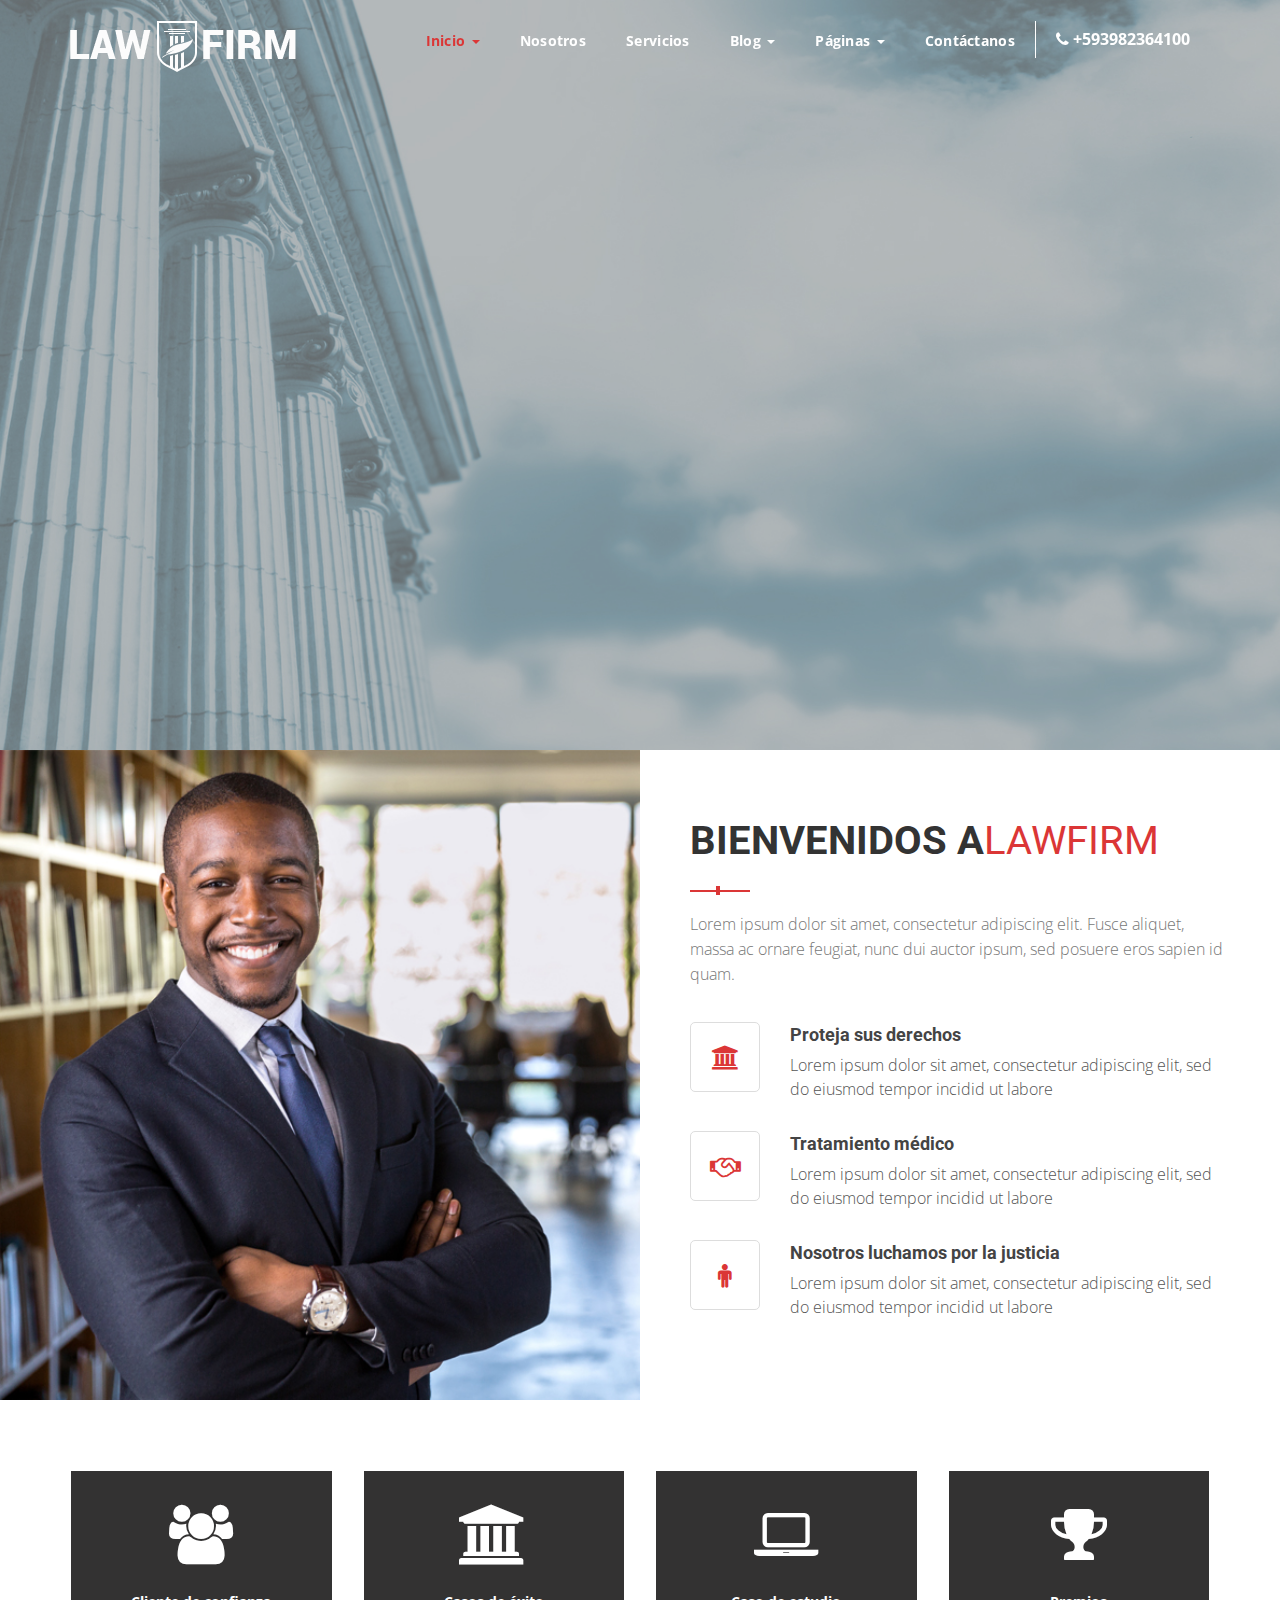
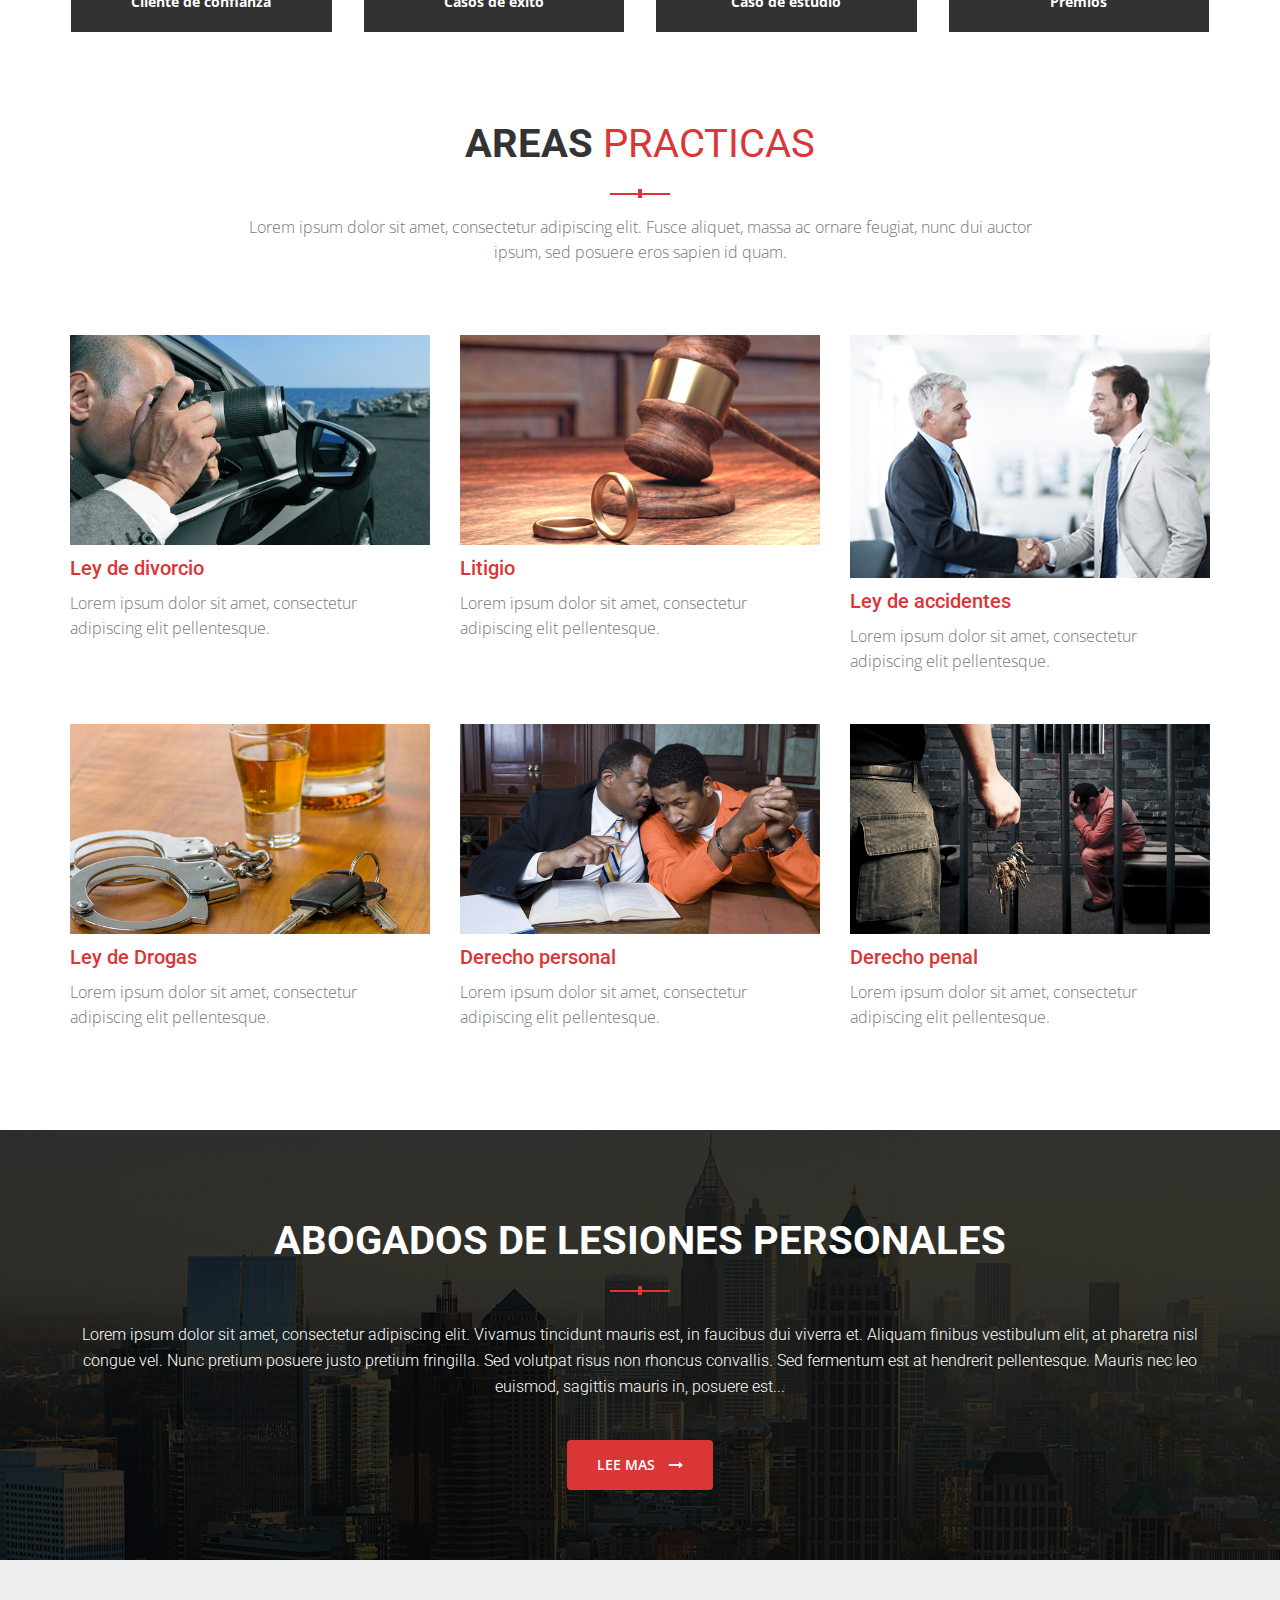
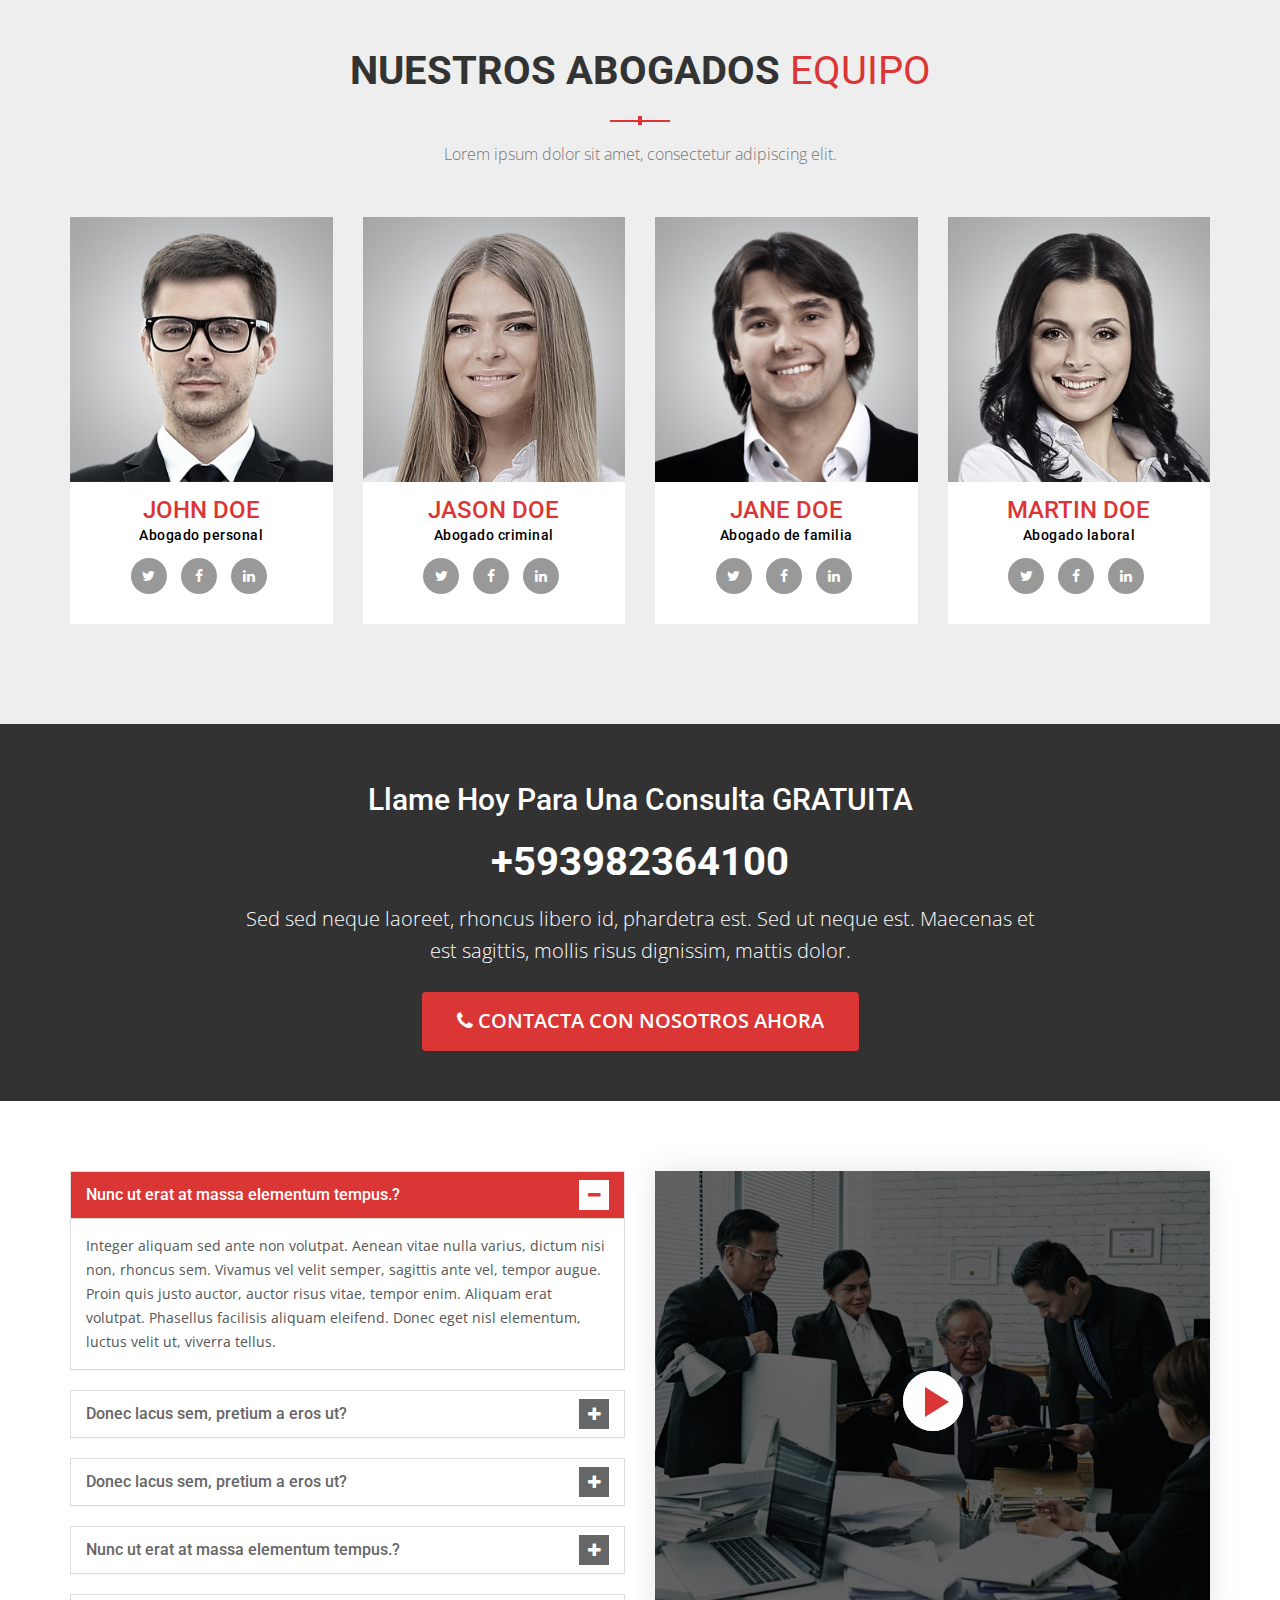
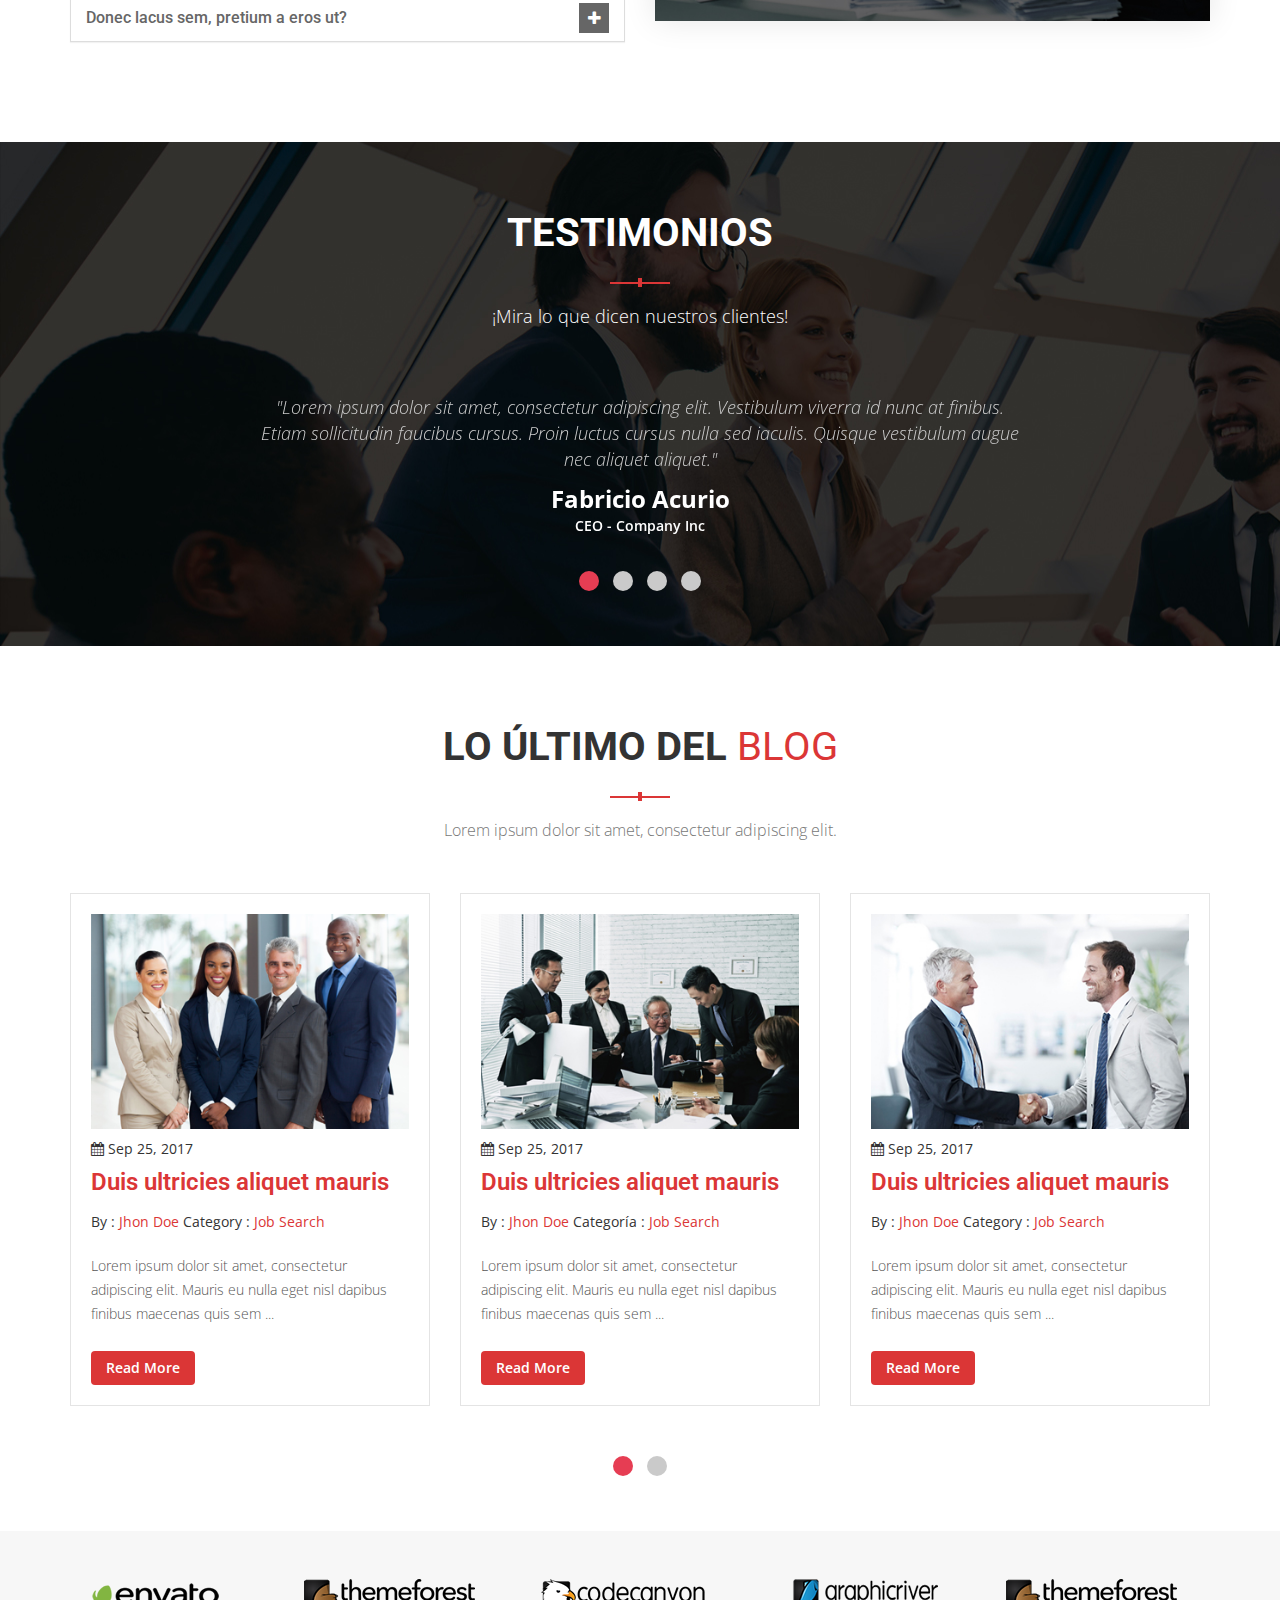
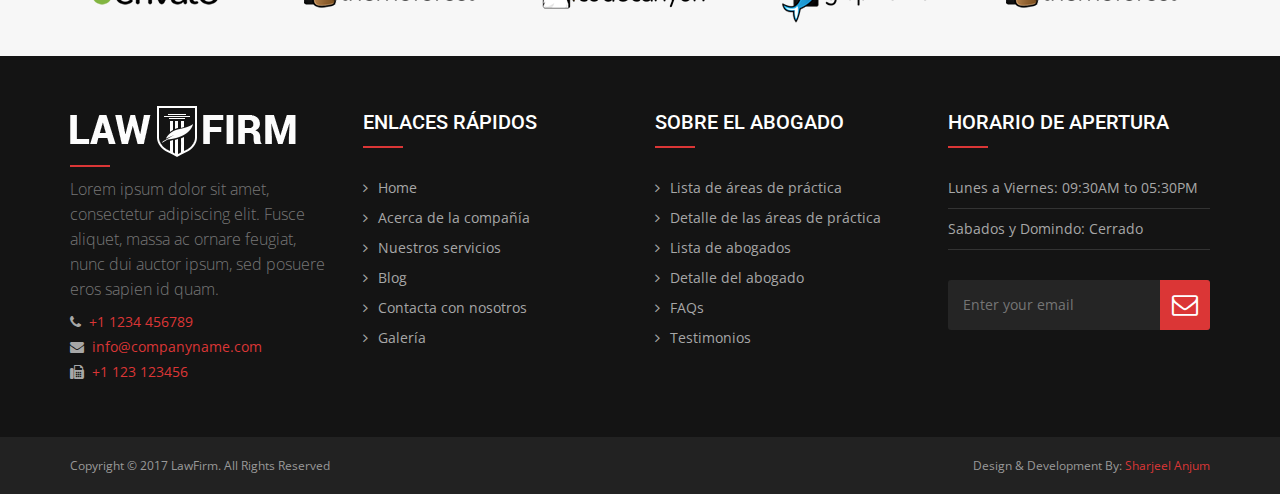
<file: index.html>
<!DOCTYPE html>
<html lang="en">
<head>
<meta charset="UTF-8">
<title>Lawfirm - Responsive Onepage HTML Template</title>
<meta http-equiv="X-UA-Compatible" content="IE=Edge">
<meta name="description" content="LawFirm One Page HTML Template">
<meta name="keywords" content="one page, html, template, responsive, business">
<meta name="author" content="sharjeel anjum">
<meta name="viewport" content="width=device-width, initial-scale=1, maximum-scale=1">

<!-- Bootstrap css -->
<link rel="stylesheet" href="css/bootstrap.min.css">

<!-- Fontawesome css -->
<link rel="stylesheet" href="css/font-awesome.min.css">

<!-- Rev Slider css -->
<link rel="stylesheet" href="js/revolution-slider/css/settings.css">

<!-- Magnific-popup css -->
<link rel="stylesheet" href="css/magnific-popup.css">

<!-- Owl Carousel css -->
<link rel="stylesheet" href="css/owl.theme.css">
<link rel="stylesheet" href="css/owl.carousel.css">

<!-- Main css -->
<link rel="stylesheet" href="css/style.css">
</head>
<body data-spy="scroll" data-target=".navbar-collapse" data-offset="50">

<!-- PRE LOADER -->
<div class="preloader">
  <div class="cssload-dots">
    <div class="cssload-dot"></div>
    <div class="cssload-dot"></div>
    <div class="cssload-dot"></div>
    <div class="cssload-dot"></div>
    <div class="cssload-dot"></div>
  </div>
</div>

<!-- Navigation Section -->
<div class="navbar custom-navbar" role="navigation" id="header">
  <div class="container"> 
    
    <!-- NAVBAR HEADER -->
    <div class="navbar-header">
      <button class="navbar-toggle" data-toggle="collapse" data-target=".navbar-collapse"> <span class="icon icon-bar"></span> <span class="icon icon-bar"></span> <span class="icon icon-bar"></span> </button>
      <!-- lOGO TEXT HERE --> 
      <a href="index.html" class="navbar-brand"><img src="images/logo.png" class="whtlogo" alt="" /> <img src="images/logo-color.png" class="logocolor" alt=""></a> </div>
    
    <!-- NAVIGATION LINKS -->
    <div class="collapse navbar-collapse">
      <ul class="nav navbar-nav navbar-right">
        <li class="dropdown active"><a href="index.html">Inicio <span class="caret"></span></a> 
          <!-- dropdown start -->
          <ul class="dropdown-menu">
            <li class="active"><a href="index.html">Home Slider</a></li>
            <li><a href="index2.html">Home Static</a></li>
            <li><a href="index3.html">Parallax</a></li>
          </ul>
        </li>
        <li><a href="about-us.html">Nosotros</a></li>
        <li><a href="services.html">Servicios</a></li>
        <li class="dropdown"><a href="#">Blog <span class="caret"></span></a> 
          <!-- dropdown start -->
          <ul class="dropdown-menu">
            <li><a href="blog-list.html">Blog Right Sidebar</a></li>
            <li><a href="blog-list2.html">Blog Left Sidebar</a></li>
            <li><a href="blog-detail.html">Blog Detail</a></li>
          </ul>
        </li>
        <li class="dropdown"><a href="#">Páginas <span class="caret"></span></a> 
          <!-- dropdown start -->
          <ul class="dropdown-menu">
            <li><a href="practice-areas.html">Practice Areas List</a></li>
            <li><a href="practice-area-detail.html">Practice Areas Detail</a></li>
            <li><a href="attorney-list.html">Attorney List</a></li>
            <li><a href="attorney.html">Attorney Detail</a></li>
            <li><a href="gallery.html">Gallery 1</a></li>
            <li><a href="gallery2.html">Gallery 2</a></li>
            <li><a href="gallery3.html">Gallery 3</a></li>
            <li><a href="faq.html">FAQs</a></li>
            <li><a href="testimonials.html">Testimonials</a></li>
            <li><a href="404.html">404</a></li>
          </ul>
        </li>
        <li><a href="contact-us.html">Contáctanos</a></li>
        <li><span class="calltxt"><i class="fa fa-phone" aria-hidden="true"></i> +593982364100</span></li>
      </ul>
    </div>
  </div>
</div>

<!-- Revolution slider start -->
<div class="tp-banner-container" id="slider">
  <div class="tp-banner" >
    <ul>
      <li data-slotamount="7" data-transition="fade" data-masterspeed="1000" data-saveperformance="on"> <img alt="" src="images/slider/dummy.png" data-lazyload="images/slider/banner.jpg">
        <div class="caption lfb large-title tp-resizeme slidertext2" data-x="right" data-y="200" data-speed="600" data-start="1000">Bienvenido a LawFirm</div>
        <div class="caption lfb large-title tp-resizeme slidertext1" data-x="right" data-y="240" data-speed="600" data-start="1600">Nos preocupamos por usted</div>
        <div class="caption lfb large-title tp-resizeme slidertext1" data-x="right" data-y="300" data-speed="600" data-start="2200">Consultoria en linea</div>
        <div class="caption lfb large-title tp-resizeme sliderbtn" data-x="right" data-y="370" data-speed="600" data-start="2800"><a href="#." class="section-btn">Escríbanos</a></div>
      </li>
      <li data-slotamount="7" data-transition="fade" data-masterspeed="1000" data-saveperformance="on"> <img alt="" src="images/slider/dummy.png" data-lazyload="images/slider/banner2.jpg">
        <div class="caption lfb large-title tp-resizeme slidertext2" data-x="center" data-y="280" data-speed="600" data-start="1000">Bienvenido a LawFirm</div>
        <div class="caption lfb large-title tp-resizeme slidertext1" data-x="center" data-y="310" data-speed="600" data-start="1600">Nos preocupamos por usted</div>
        <div class="caption lfb large-title tp-resizeme sliderbtn" data-x="center" data-y="400" data-speed="600" data-start="2200"><a href="#." class="section-btn">Escríbenos</a></div>
      </li>
    </ul>
  </div>
</div>
<!-- Revolution slider end --> 

<!-- About section -->
<div class="howitwrap" id="about">
  <div class="fullimg" style="background-image:url(images/how-it-work.jpg)"></div>
  <div class="stcontent"> 
    
    <!-- title start -->
    <div class="section-title">
      <h3>Bienvenidos a<span>LawFirm</span></h3>
      <p>Lorem ipsum dolor sit amet, consectetur adipiscing elit. Fusce aliquet, massa ac ornare feugiat, nunc dui auctor ipsum, sed posuere eros sapien id quam. </p>
    </div>
    <!-- title end -->
    
    <ul class="howlist">
      <!--step 1-->
      <li>
        <div class="howbox">
          <div class="iconcircle"><i class="fa fa-university" aria-hidden="true"></i></div>
          <h4>Proteja sus derechos</h4>
          <p>Lorem ipsum dolor sit amet, consectetur adipiscing elit, sed do eiusmod tempor incidid ut labore</p>
        </div>
      </li>
      <!--step 1 end--> 
      
      <!--step 2-->
      <li>
        <div class="howbox">
          <div class="iconcircle"><i class="fa fa-handshake-o" aria-hidden="true"></i></div>
          <h4>Tratamiento médico</h4>
          <p>Lorem ipsum dolor sit amet, consectetur adipiscing elit, sed do eiusmod tempor incidid ut labore</p>
        </div>
      </li>
      <!--step 2 end--> 
      
      <!--step 3-->
      <li>
        <div class="howbox">
          <div class="iconcircle"><i class="fa fa-male" aria-hidden="true"></i></div>
          <h4>Nosotros luchamos por la justicia</h4>
          <p>Lorem ipsum dolor sit amet, consectetur adipiscing elit, sed do eiusmod tempor incidid ut labore</p>
        </div>
      </li>
      <!--step 3 end-->
    </ul>
  </div>
  <div class="clearfix"></div>
</div>

<!-- Counter Section -->
<div id="counter">
  <div class="container">
    <div class="row">
      <div class="col-md-3 col-sm-3 col-xs-12 counter-item">
        <div class="counterbox">
          <div class="counter-icon"><i class="fa fa-users" aria-hidden="true"></i></div>
          <span class="counter-number" data-from="1" data-to="999" data-speed="1000"></span> <span class="counter-text">Cliente de confianza</span> </div>
      </div>
      <div class="col-md-3 col-sm-3 col-xs-12 counter-item">
        <div class="counterbox">
          <div class="counter-icon"><i class="fa fa-university" aria-hidden="true"></i></div>
          <span class="counter-number" data-from="1" data-to="1512" data-speed="2000"></span> <span class="counter-text">Casos de éxito</span> </div>
      </div>
      <div class="col-md-3 col-sm-3 col-xs-12 counter-item">
        <div class="counterbox">
          <div class="counter-icon"><i class="fa fa-laptop" aria-hidden="true"></i></div>
          <span class="counter-number" data-from="1" data-to="1756" data-speed="3000"></span> <span class="counter-text">Caso de estudio</span> </div>
      </div>
      <div class="col-md-3 col-sm-3 col-xs-12 counter-item">
        <div class="counterbox">
          <div class="counter-icon"><i class="fa fa-trophy" aria-hidden="true"></i></div>
          <span class="counter-number" data-from="1" data-to="101" data-speed="4000"></span> <span class="counter-text">Premios</span> </div>
      </div>
    </div>
  </div>
</div>

<!-- Practice Areas section -->
<div id="practicearea" class="parallax-section">
  <div class="container"> 
    <!-- Section Title -->
    <div class="section-title">
      <h3>Areas <span>Practicas</span></h3>
      <p>Lorem ipsum dolor sit amet, consectetur adipiscing elit. Fusce aliquet, massa ac ornare feugiat, nunc dui auctor ipsum, sed posuere eros sapien id quam.</p>
    </div>
    <div class="row"> 
      <!-- Service 1 -->
      <div class="col-md-4 col-sm-6">
        <div class="service-thumb">
          <div class="thumb-img"><img src="images/lawyer/1.jpg" class="animate" alt=""></div>
          <h4>Ley de divorcio</h4>
          <p>Lorem ipsum dolor sit amet, consectetur adipiscing elit pellentesque.</p>
        </div>
      </div>
      
      <!-- Service 2 -->
      <div class="col-md-4 col-sm-6">
        <div class="service-thumb">
          <div class="thumb-img"><img src="images/lawyer/2.jpg" class="animate" alt=""></div>
          <h4>Litigio</h4>
          <p>Lorem ipsum dolor sit amet, consectetur adipiscing elit pellentesque.</p>
        </div>
      </div>
      
      <!-- Service 3 -->
      <div class="col-md-4 col-sm-6">
        <div class="service-thumb">
          <div class="thumb-img"><img src="images/lawyer/3.jpg" class="animate" alt=""></div>
          <h4>Ley de accidentes</h4>
          <p>Lorem ipsum dolor sit amet, consectetur adipiscing elit pellentesque.</p>
        </div>
      </div>
      
      <!-- Service 4 -->
      <div class="col-md-4 col-sm-6">
        <div class="service-thumb">
          <div class="thumb-img"><img src="images/lawyer/4.jpg" class="animate" alt=""></div>
          <h4>Ley de Drogas</h4>
          <p>Lorem ipsum dolor sit amet, consectetur adipiscing elit pellentesque.</p>
        </div>
      </div>
      
      <!-- Service 5 -->
      <div class="col-md-4 col-sm-6">
        <div class="service-thumb">
          <div class="thumb-img"><img src="images/lawyer/5.jpg" class="animate" alt=""></div>
          <h4> Derecho personal</h4>
          <p>Lorem ipsum dolor sit amet, consectetur adipiscing elit pellentesque.</p>
        </div>
      </div>
      
      <!-- Service 6 -->
      <div class="col-md-4 col-sm-6">
        <div class="service-thumb">
          <div class="thumb-img"><img src="images/lawyer/6.jpg" class="animate" alt=""></div>
          <h4>Derecho penal</h4>
          <p>Lorem ipsum dolor sit amet, consectetur adipiscing elit pellentesque.</p>
        </div>
      </div>
    </div>
  </div>
</div>

<!-- Tagline -->
<div class="servicesbox bg1">
  <div class="container">
    <div class="section-title">
      <h3>Abogados de lesiones personales</h3>
    </div>
    <div class="ctoggle">
      <p>Lorem ipsum dolor sit amet, consectetur adipiscing elit. Vivamus tincidunt mauris est, in faucibus dui viverra et. Aliquam finibus vestibulum elit, at pharetra nisl congue vel. Nunc pretium posuere justo pretium fringilla. Sed volutpat risus non rhoncus convallis. Sed fermentum est at hendrerit pellentesque. Mauris nec leo euismod, sagittis mauris in, posuere est...</p>
      <a href="#" class="readmore">Lee mas <i class="fa fa-long-arrow-right" aria-hidden="true"></i></a> </div>
  </div>
</div>

<!-- Team Section -->
<div id="team" class="parallax-section">
  <div class="container"> 
    
    <!-- Dection Title -->
    <div class="section-title" >
      <h3>Nuestros abogados <span>Equipo</span></h3>
      <p>Lorem ipsum dolor sit amet, consectetur adipiscing elit.</p>
    </div>
    <div class="row"> 
      <!-- team 1 -->
      <div class="col-md-3 col-sm-6" >
        <div class="team-thumb">
          <div class="thumb-image"><img src="images/team/team-img1.jpg" class="animate" alt=""></div>
          <h4>JOHN DOE</h4>
          <h5>Abogado personal</h5>
          <ul class="list-inline social">
            <li> <a href="javascript:void(0);" class="bg-twitter"><i class="fa fa-twitter" aria-hidden="true"></i></a> </li>
            <li> <a href="javascript:void(0);" class="bg-facebook"><i class="fa fa-facebook" aria-hidden="true"></i></a> </li>
            <li> <a href="javascript:void(0);" class="bg-linkedin"><i class="fa fa-linkedin" aria-hidden="true"></i></a> </li>
          </ul>
        </div>
      </div>
      
      <!-- team 2 -->
      <div class="col-md-3 col-sm-6" >
        <div class="team-thumb">
          <div class="thumb-image"><img src="images/team/team-img2.jpg" class="animate" alt=""></div>
          <h4>JASON DOE</h4>
          <h5>Abogado criminal</h5>
          <ul class="list-inline social">
            <li> <a href="javascript:void(0);" class="bg-twitter"><i class="fa fa-twitter" aria-hidden="true"></i></a> </li>
            <li> <a href="javascript:void(0);" class="bg-facebook"><i class="fa fa-facebook" aria-hidden="true"></i></a> </li>
            <li> <a href="javascript:void(0);" class="bg-linkedin"><i class="fa fa-linkedin" aria-hidden="true"></i></a> </li>
          </ul>
        </div>
      </div>
      
      <!-- team 3 -->
      <div class="col-md-3 col-sm-6" >
        <div class="team-thumb">
          <div class="thumb-image"><img src="images/team/team-img3.jpg" class="animate" alt=""></div>
          <h4>JANE DOE</h4>
          <h5>Abogado de familia</h5>
          <ul class="list-inline social">
            <li> <a href="javascript:void(0);" class="bg-twitter"><i class="fa fa-twitter" aria-hidden="true"></i></a> </li>
            <li> <a href="javascript:void(0);" class="bg-facebook"><i class="fa fa-facebook" aria-hidden="true"></i></a> </li>
            <li> <a href="javascript:void(0);" class="bg-linkedin"><i class="fa fa-linkedin" aria-hidden="true"></i></a> </li>
          </ul>
        </div>
      </div>
      
      <!-- team 4 -->
      <div class="col-md-3 col-sm-6" >
        <div class="team-thumb">
          <div class="thumb-image"><img src="images/team/team-img4.jpg" class="animate" alt=""></div>
          <h4>MARTIN DOE</h4>
          <h5>Abogado laboral</h5>
          <ul class="list-inline social">
            <li> <a href="javascript:void(0);" class="bg-twitter"><i class="fa fa-twitter" aria-hidden="true"></i></a> </li>
            <li> <a href="javascript:void(0);" class="bg-facebook"><i class="fa fa-facebook" aria-hidden="true"></i></a> </li>
            <li> <a href="javascript:void(0);" class="bg-linkedin"><i class="fa fa-linkedin" aria-hidden="true"></i></a> </li>
          </ul>
        </div>
      </div>
    </div>
  </div>
</div>

<!-- Tagline Section -->
<div class="taglinewrap">
  <div class="container">
    <h2>Llame Hoy Para Una Consulta GRATUITA</h2>
    <h3>+593982364100</h3>
    <p>Sed sed neque laoreet, rhoncus libero id, phardetra est. Sed ut neque est. Maecenas et est sagittis, mollis risus dignissim, mattis dolor. </p>
    <a href="http://wa.link/fg2eda" target="_blank"><i class="fa fa-phone" aria-hidden="true"></i> Contacta con nosotros ahora</a> </div>
</div>

<!-- FAQ Section -->
<div id="faqs" class="parallax-section">
  <div class="container">
    <div class="row">
      <div class="col-md-6">
        <div class="faqs">
          <div class="panel-group" id="accordion">
            <div class="panel panel-default">
              <div class="panel-heading">
                <h4 class="panel-title"> <a data-toggle="collapse" data-parent="#accordion" class="" href="#collapse1">Nunc ut erat at massa elementum tempus.?</a> </h4>
              </div>
              <div id="collapse1" class="panel-collapse collapse in">
                <div class="panel-body">Integer aliquam sed ante non volutpat. Aenean vitae nulla varius, dictum nisi non, rhoncus sem. Vivamus vel velit semper, sagittis ante vel, tempor augue. Proin quis justo auctor, auctor risus vitae, tempor enim. Aliquam erat volutpat. Phasellus facilisis aliquam eleifend. Donec eget nisl elementum, luctus velit ut, viverra tellus. </div>
              </div>
            </div>
            <div class="panel panel-default">
              <div class="panel-heading">
                <h4 class="panel-title"> <a data-toggle="collapse" data-parent="#accordion" class="collapsed" href="#collapse2"> Donec lacus sem, pretium a eros ut?</a> </h4>
              </div>
              <div id="collapse2" class="panel-collapse collapse">
                <div class="panel-body">Integer aliquam sed ante non volutpat. Aenean vitae nulla varius, dictum nisi non, rhoncus sem. Vivamus vel velit semper, sagittis ante vel, tempor augue. Proin quis justo auctor, auctor risus vitae, tempor enim. Aliquam erat volutpat. Phasellus facilisis aliquam eleifend. Donec eget nisl elementum, luctus velit ut, viverra tellus. <br>
                  <br>
                  Aenean id aliquam velit, eget consequat neque. Suspendisse potenti. Praesent id cursus odio, eget aliquet lectus. Pellentesque id commodo diam. Aliquam in urna tincidunt, ullamcorper sapien at, imperdiet ex. Mauris laoreet pellentesque mi quis ornare. Donec non pulvinar nulla. Aenean suscipit tellus ut ex luctus, eu rhoncus nisi viverra. Curabitur sit amet erat nulla.</div>
              </div>
            </div>
            <div class="panel panel-default">
              <div class="panel-heading">
                <h4 class="panel-title"> <a data-toggle="collapse" data-parent="#accordion" class="collapsed" href="#collapse3"> Donec lacus sem, pretium a eros ut?</a> </h4>
              </div>
              <div id="collapse3" class="panel-collapse collapse">
                <div class="panel-body">Integer aliquam sed ante non volutpat. Aenean vitae nulla varius, dictum nisi non, rhoncus sem. Vivamus vel velit semper, sagittis ante vel, tempor augue. Proin quis justo auctor, auctor risus vitae, tempor enim. Aliquam erat volutpat. Phasellus facilisis aliquam eleifend. Donec eget nisl elementum, luctus velit ut, viverra tellus. <br>
                  <br>
                  Aenean id aliquam velit, eget consequat neque. Suspendisse potenti. Praesent id cursus odio, eget aliquet lectus. Pellentesque id commodo diam. Aliquam in urna tincidunt, ullamcorper sapien at, imperdiet ex. Mauris laoreet pellentesque mi quis ornare. Donec non pulvinar nulla. Aenean suscipit tellus ut ex luctus, eu rhoncus nisi viverra. Curabitur sit amet erat nulla.</div>
              </div>
            </div>
            <div class="panel panel-default">
              <div class="panel-heading">
                <h4 class="panel-title"> <a data-toggle="collapse" data-parent="#accordion" class="collapsed" href="#collapse4">Nunc ut erat at massa elementum tempus.?</a> </h4>
              </div>
              <div id="collapse4" class="panel-collapse collapse">
                <div class="panel-body">Integer aliquam sed ante non volutpat. Aenean vitae nulla varius, dictum nisi non, rhoncus sem. Vivamus vel velit semper, sagittis ante vel, tempor augue. Proin quis justo auctor, auctor risus vitae, tempor enim. Aliquam erat volutpat. Phasellus facilisis aliquam eleifend. Donec eget nisl elementum, luctus velit ut, viverra tellus. <br>
                  <br>
                  Aenean id aliquam velit, eget consequat neque. Suspendisse potenti. Praesent id cursus odio, eget aliquet lectus. Pellentesque id commodo diam. Aliquam in urna tincidunt, ullamcorper sapien at, imperdiet ex. Mauris laoreet pellentesque mi quis ornare. Donec non pulvinar nulla. Aenean suscipit tellus ut ex luctus, eu rhoncus nisi viverra. Curabitur sit amet erat nulla.</div>
              </div>
            </div>
            <div class="panel panel-default">
              <div class="panel-heading">
                <h4 class="panel-title"> <a data-toggle="collapse" data-parent="#accordion" class="collapsed" href="#collapse5"> Donec lacus sem, pretium a eros ut?</a> </h4>
              </div>
              <div id="collapse5" class="panel-collapse collapse">
                <div class="panel-body">Integer aliquam sed ante non volutpat. Aenean vitae nulla varius, dictum nisi non, rhoncus sem. Vivamus vel velit semper, sagittis ante vel, tempor augue. Proin quis justo auctor, auctor risus vitae, tempor enim. Aliquam erat volutpat. Phasellus facilisis aliquam eleifend. Donec eget nisl elementum, luctus velit ut, viverra tellus. <br>
                  <br>
                  Aenean id aliquam velit, eget consequat neque. Suspendisse potenti. Praesent id cursus odio, eget aliquet lectus. Pellentesque id commodo diam. Aliquam in urna tincidunt, ullamcorper sapien at, imperdiet ex. Mauris laoreet pellentesque mi quis ornare. Donec non pulvinar nulla. Aenean suscipit tellus ut ex luctus, eu rhoncus nisi viverra. Curabitur sit amet erat nulla.</div>
              </div>
            </div>
          </div>
        </div>
      </div>
      <div class="col-md-6"> 
        
        <!-- Video start -->
        <div class="videowraper">
          <div class="videobg">
            <div class="video-image" style="background-image:url(images/videobg.jpg)"></div>
            <div class="playbtn"><a href="#." class="popup" data-toggle="modal" data-target="#watchvideo"><span></span></a></div>
          </div>
        </div>
        <!-- Video end --> 
        
        <!-- Video Modal -->
        <div class="modal fade" id="watchvideo" tabindex="-1" role="dialog">
          <div class="modal-dialog" role="document">
            <div class="modal-content">
              <div class="modal-body">
                <div class="video-container">
                  <iframe width="100%" height="310" src="https://www.youtube.com/embed/7e90gBu4pas" frameborder="0" allowfullscreen></iframe>
                </div>
              </div>
              <div class="modal-footer">
                <button type="button" class="btn btn-default" data-dismiss="modal">Cerrar</button>
              </div>
            </div>
          </div>
        </div>
      </div>
    </div>
  </div>
</div>

<!-- Testimonials Section -->
<div id="testimonials">
  <div class="container"> 
    
    <!-- Section Title -->
    <div class="section-title">
      <h3>Testimonios</h3>
      <p>¡Mira lo que dicen nuestros clientes!</p>
    </div>
    <ul class="testimonialsList">
      <!-- Client -->
      <li class="item">
        <p>"Lorem ipsum dolor sit amet, consectetur adipiscing elit. Vestibulum viverra id nunc at finibus. Etiam sollicitudin faucibus cursus. Proin luctus cursus nulla sed iaculis. Quisque vestibulum augue nec aliquet aliquet."</p>
        <div class="clientname">Fabricio Acurio</div>
        <div class="clientinfo">CEO - Company Inc</div>
      </li>
      
      <!-- Client -->
      <li class="item">
        <p>"Lorem ipsum dolor sit amet, consectetur adipiscing elit. Vestibulum viverra id nunc at finibus. Etiam sollicitudin faucibus cursus. Proin luctus cursus nulla sed iaculis. Quisque vestibulum augue nec aliquet aliquet."</p>
        <div class="clientname">Jhon Doe</div>
        <div class="clientinfo">CEO - Company Inc</div>
      </li>
      
      <!-- Client -->
      <li class="item">
        <p>"Lorem ipsum dolor sit amet, consectetur adipiscing elit. Vestibulum viverra id nunc at finibus. Etiam sollicitudin faucibus cursus. Proin luctus cursus nulla sed iaculis. Quisque vestibulum augue nec aliquet aliquet."</p>
        <div class="clientname">Jhon Doe</div>
        <div class="clientinfo">CEO - Company Inc</div>
      </li>
      
      <!-- Client -->
      <li class="item">
        <p>"Lorem ipsum dolor sit amet, consectetur adipiscing elit. Vestibulum viverra id nunc at finibus. Etiam sollicitudin faucibus cursus. Proin luctus cursus nulla sed iaculis. Quisque vestibulum augue nec aliquet aliquet."</p>
        <div class="clientname">Jhon Doe</div>
        <div class="clientinfo">CEO - Company Inc</div>
      </li>
    </ul>
  </div>
</div>

<!-- Blog Section -->
<div id="blog">
  <div class="container"> 
    <!-- SECTION TITLE -->
    <div class="section-title" >
      <h3>Lo último del <span>Blog</span></h3>
      <p>Lorem ipsum dolor sit amet, consectetur adipiscing elit.</p>
    </div>
    <ul class="blogGrid">
      <li class="item">
        <div class="int"> 
          <!-- Blog Image -->
          <div class="postimg"> <img src="images/blog/1.jpg" alt="Blog Title"></div>
          <!-- Blog info -->
          <div class="post-header">
            <div class="date"><i class="fa fa-calendar" aria-hidden="true"></i> Sep 25, 2017</div>
            <h4><a href="#.">Duis ultricies aliquet mauris</a></h4>
            <div class="postmeta">By : <span>Jhon Doe </span> Category : <a href="#.">Job Search </a></div>
          </div>
          <p>Lorem ipsum dolor sit amet, consectetur adipiscing elit. Mauris eu nulla eget nisl dapibus finibus maecenas quis sem ...</p>
          <a href="#." class="readmore">Read More</a> </div>
      </li>
      <li class="item">
        <div class="int"> 
          <!-- Blog Image -->
          <div class="postimg"> <img src="images/blog/2.jpg" alt="Blog Title"></div>
          <!-- Blog info -->
          <div class="post-header">
            <div class="date"><i class="fa fa-calendar" aria-hidden="true"></i> Sep 25, 2017</div>
            <h4><a href="#.">Duis ultricies aliquet mauris</a></h4>
            <div class="postmeta">By : <span>Jhon Doe </span> Categoría : <a href="#.">Job Search </a></div>
          </div>
          <p>Lorem ipsum dolor sit amet, consectetur adipiscing elit. Mauris eu nulla eget nisl dapibus finibus maecenas quis sem ...</p>
          <a href="#." class="readmore">Read More</a> </div>
      </li>
      <li class="item">
        <div class="int"> 
          <!-- Blog Image -->
          <div class="postimg"> <img src="images/blog/3.jpg" alt="Blog Title"></div>
          <!-- Blog info -->
          <div class="post-header">
            <div class="date"><i class="fa fa-calendar" aria-hidden="true"></i> Sep 25, 2017</div>
            <h4><a href="#.">Duis ultricies aliquet mauris</a></h4>
            <div class="postmeta">By : <span>Jhon Doe </span> Category : <a href="#.">Job Search </a></div>
          </div>
          <p>Lorem ipsum dolor sit amet, consectetur adipiscing elit. Mauris eu nulla eget nisl dapibus finibus maecenas quis sem ...</p>
          <a href="#." class="readmore">Read More</a> </div>
      </li>
      <li class="item">
        <div class="int"> 
          <!-- Blog Image -->
          <div class="postimg"> <img src="images/blog/4.jpg" alt="Blog Title"></div>
          <!-- Blog info -->
          <div class="post-header">
            <div class="date"><i class="fa fa-calendar" aria-hidden="true"></i> Sep 25, 2017</div>
            <h4><a href="#.">Duis ultricies aliquet mauris</a></h4>
            <div class="postmeta">By : <span>Jhon Doe </span> Category : <a href="#.">Job Search </a></div>
          </div>
          <p>Lorem ipsum dolor sit amet, consectetur adipiscing elit. Mauris eu nulla eget nisl dapibus finibus maecenas quis sem ...</p>
          <a href="#." class="readmore">Lee mas</a> </div>
      </li>
    </ul>
  </div>
</div>

<!-- Clients Logo-->
<div class="our-clients">
  <div class="container">
    <div class="owl-clients">
      <div class="item"> <img src="images/client-logo4.png" alt=""> </div>
      <div class="item"> <img src="images/client-logo.png" alt=""> </div>
      <div class="item"> <img src="images/client-logo2.png" alt=""> </div>
      <div class="item"> <img src="images/client-logo3.png" alt=""> </div>
      <div class="item"> <img src="images/client-logo.png" alt=""> </div>
      <div class="item"> <img src="images/client-logo3.png" alt=""> </div>
      <div class="item"> <img src="images/client-logo2.png" alt=""> </div>
      <div class="item"> <img src="images/client-logo3.png" alt=""> </div>
      <div class="item"> <img src="images/client-logo.png" alt=""> </div>
      <div class="item"> <img src="images/client-logo3.png" alt=""> </div>
      <div class="item"> <img src="images/client-logo2.png" alt=""> </div>
    </div>
  </div>
</div>
<!-- Clients Logo end--> 

<!-- Footer Section -->
<div class="site-footer"> 
  <!-- Footer Top start -->
  <div class="footer-top-area">
    <div class="container">
      <div class="row">
        <div class="col-xs-12 col-sm-6 col-md-3">
          <div class="footer-lwf">
            <h3 class="footer-logo"><img src="images/logo.png" alt="LawFirm"></h3>
            <p>Lorem ipsum dolor sit amet, consectetur adipiscing elit. Fusce aliquet, massa ac ornare feugiat, nunc dui auctor ipsum, sed posuere eros sapien id quam. </p>
            <ul class="footer-contact">
              <li><i class="fa fa-phone"></i> +1 1234 456789</li>
              <li><i class="fa fa-envelope"></i> info@companyname.com</li>
              <li><i class="fa fa-fax"></i> +1 123 123456</li>
            </ul>
          </div>
        </div>
        <div class="col-xs-12 col-sm-6 col-md-3">
          <div class="footer-lwf footer-menu">
            <h3 class="footer-lwf-title">Enlaces rápidos</h3>
            <ul>
              <li><a href="index.html">Home</a></li>
              <li><a href="about.html">Acerca de la compañía</a></li>
              <li><a href="services.html">Nuestros servicios</a></li>
              <li><a href="blog-list.html">Blog</a></li>
              <li><a href="contact-us.html">Contacta con nosotros</a></li>
              <li><a href="gallery.html">Galería</a></li>
            </ul>
          </div>
        </div>
        <div class="col-xs-12 col-sm-6 col-md-3">
          <div class="footer-lwf footer-menu">
            <h3 class="footer-lwf-title">Sobre el abogado</h3>
            <ul>
              <li><a href="practice-areas.html">Lista de áreas de práctica</a></li>
              <li><a href="practice-area-detail.html">Detalle de las áreas de práctica</a></li>
              <li><a href="attorney-list.html">Lista de abogados</a></li>
              <li><a href="attorney.html">Detalle del abogado</a></li>
              <li><a href="faq.html">FAQs</a></li>
              <li><a href="testimonials.html">Testimonios</a></li>
            </ul>
          </div>
        </div>
        <div class="col-xs-12 col-sm-6 col-md-3">
          <div class="footer-lwf">
            <h3 class="footer-lwf-title">Horario de apertura</h3>
            <ul class="open-hours">
              <li><span>Lunes a Viernes:</span> <span class="text-right">09:30AM to 05:30PM</span></li>
              <li><span>Sabados y Domindo:</span> <span class="text-right">Cerrado</span></li>
            </ul>
            <div class="newsletter">
              <form>
                <input type="text" placeholder="Enter your email" value="" class="news-input">
                <button type="submit" value="" class="news-btn"><i class="fa fa-envelope-o" aria-hidden="true"></i></button>
              </form>
            </div>
          </div>
        </div>
      </div>
    </div>
  </div>
  <!-- footer top end --> 
  
  <!-- copyright start -->
  <div class="footer-bottom-area">
    <div class="container">
      <div class="row">
        <div class="col-md-12 col-md-6">Copyright &copy; 2017 <span>LawFirm</span>. All Rights Reserved</div>
        <div class="col-md-12 col-md-6 text-right">Design &amp; Development By: <a href="http://sharjeelanjum.com/" target="_blank">Sharjeel Anjum</a></div>
      </div>
    </div>
  </div>
  <!-- copyright end --> 
</div>

<!-- Bootstrap --> 
<script src="js/jquery-2.1.4.min.js"></script> 
<script src="js/bootstrap.min.js"></script> 

<!-- Popup --> 
<script src="js/jquery.magnific-popup.min.js"></script> 
<script src="js/magnific-popup-options.js"></script> 

<!-- Carousel --> 
<script src="js/owl.carousel.js"></script> 

<!-- Sticky Header --> 
<script src="js/jquery.sticky.js"></script> 

<!-- Revolution Slider --> 
<script type="text/javascript" src="js/revolution-slider/js/jquery.themepunch.tools.min.js"></script> 
<script type="text/javascript" src="js/revolution-slider/js/jquery.themepunch.revolution.min.js"></script> 

<!-- Parallax --> 
<script src="js/jquery.parallax.js"></script> 

<!-- Counter --> 
<script src="js/counter.js"></script> 
<script src="js/smoothscroll.js"></script> 

<!-- Custom --> 
<script src="js/custom.js"></script>
</body>
</html>
</file>
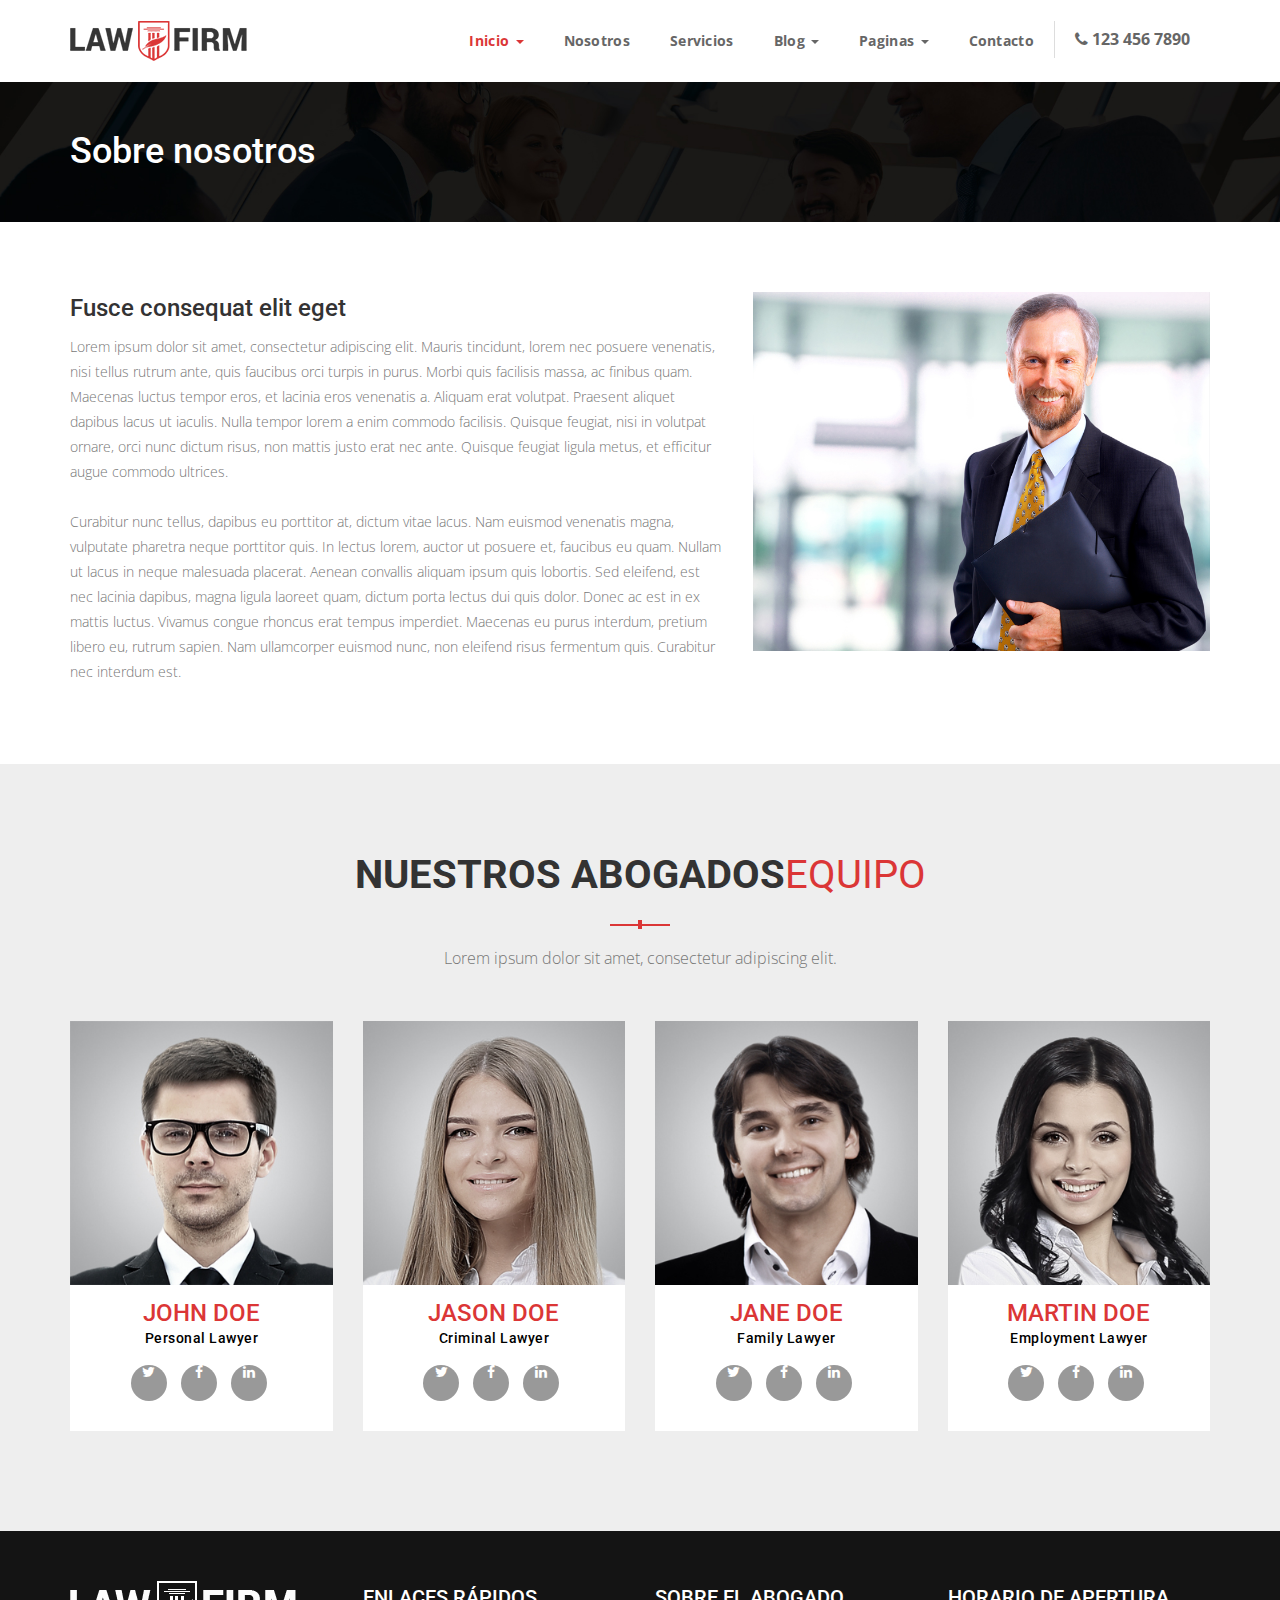
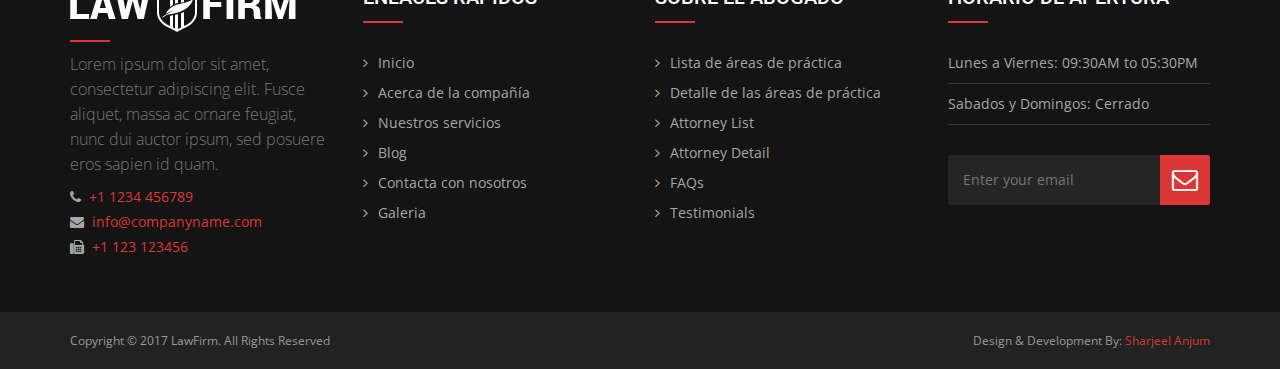
<file: about-us.html>
<html lang="en"><head>
    <meta charset="UTF-8">
    <title>Lawfirm - Responsive Onepage HTML Template</title>
    <meta http-equiv="X-UA-Compatible" content="IE=Edge">
    <meta name="description" content="LawFirm One Page HTML Template">
    <meta name="keywords" content="one page, html, template, responsive, business">
    <meta name="author" content="sharjeel anjum">
    <meta name="viewport" content="width=device-width, initial-scale=1, maximum-scale=1">
    
    <!-- Bootstrap css -->
    <link rel="stylesheet" href="css/bootstrap.min.css">
    
    <!-- Fontawesome css -->
    <link rel="stylesheet" href="css/font-awesome.min.css">
    
    <!-- Main css -->
    <link rel="stylesheet" href="css/style.css">
    </head>
    <body class="subpage" data-spy="scroll" data-target=".navbar-collapse" data-offset="50">
    
    <!-- Navigation Section -->
    <div class="navbar custom-navbar wow fadeInDown" data-wow-duration="2s" role="navigation" id="header">
      <div class="container"> 
        
        <!-- NAVBAR HEADER -->
        <div class="navbar-header">
          <button class="navbar-toggle" data-toggle="collapse" data-target=".navbar-collapse"> <span class="icon icon-bar"></span> <span class="icon icon-bar"></span> <span class="icon icon-bar"></span> </button>
          <!-- lOGO TEXT HERE --> 
          <a href="index.html" class="navbar-brand"><img src="images/logo.png" class="whtlogo" alt=""> <img src="images/logo-color.png" class="logocolor" alt=""></a> </div>
        
        <!-- NAVIGATION LINKS -->
        <div class="collapse navbar-collapse">
          <ul class="nav navbar-nav navbar-right">
            <li class="dropdown active"><a href="index.html">Inicio <span class="caret"></span></a> 
              <!-- dropdown start -->
              <ul class="dropdown-menu">
                <li class="active"><a href="index.html">Home Slider</a></li>
                <li><a href="index2.html">Home Static</a></li>
                <li><a href="index3.html">Parallax</a></li>
              </ul>
            </li>
            <li><a href="about-us.html">Nosotros</a></li>
            <li><a href="services.html">Servicios</a></li>
            <li><a href="#" class="dropdown">Blog <span class="caret"></span></a> 
              <!-- dropdown start -->
              <ul class="dropdown-menu">
                <li><a href="blog-list.html">Blog Right Sidebar</a></li>
                <li><a href="blog-list2.html">Blog Left Sidebar</a></li>
                <li><a href="blog-detail.html">Blog Detail</a></li>
              </ul>
            </li>
            <li class="dropdown"><a href="#">Paginas <span class="caret"></span></a> 
              <!-- dropdown start -->
              <ul class="dropdown-menu">
                <li><a href="practice-areas.html">Lista de áreas de práctica</a></li>
                <li><a href="practice-area-detail.html">Detalle de las áreas de práctica</a></li>
                <li><a href="attorney-list.html">Attorney List</a></li>
                <li><a href="attorney.html">Attorney Detail</a></li>
                <li><a href="gallery.html">Gallery 1</a></li>
                <li><a href="gallery2.html">Gallery 2</a></li>
                <li><a href="gallery3.html">Gallery 3</a></li>
                <li><a href="faq.html">FAQs</a></li>
                <li><a href="testimonials.html">Testimonials</a></li>
                <li><a href="404.html">404</a></li>
              </ul>
            </li>
            <li><a href="contact-us.html">Contacto</a></li>
            <li><span class="calltxt"><i class="fa fa-phone" aria-hidden="true"></i> 123 456 7890</span></li>
          </ul>
        </div>
      </div>
    </div>
    
    <!-- Page Title start -->
    <div class="pageTitle">
        <div class="container">
          <div class="row">
            <div class="col-md-6 col-sm-6">
              <h1 class="page-heading">Sobre nosotros</h1>
            </div>
            <div class="col-md-6 col-sm-6">
              <!-- <div class="breadCrumb"><a href="#.">Home</a> / <span>About Us</span></div> -->
            </div>
          </div>
        </div>
      </div>
    <!-- Page Title End -->
    
    <div class="innerpgWraper">
      <div class="container">
        <div class="about-desc">
          <div class="row">
            <div class="col-md-7">
              <h3>Fusce consequat elit eget</h3>
              <p>Lorem ipsum dolor sit amet, consectetur adipiscing elit. Mauris tincidunt, lorem nec posuere venenatis, nisi tellus rutrum ante, quis faucibus orci turpis in purus. Morbi quis facilisis massa, ac finibus quam. Maecenas luctus tempor eros, et lacinia eros venenatis a. Aliquam erat volutpat. Praesent aliquet dapibus lacus ut iaculis. Nulla tempor lorem a enim commodo facilisis. Quisque feugiat, nisi in volutpat ornare, orci nunc dictum risus, non mattis justo erat nec ante. Quisque feugiat ligula metus, et efficitur augue commodo ultrices. <br>
                <br>
                Curabitur nunc tellus, dapibus eu porttitor at, dictum vitae lacus. Nam euismod venenatis magna, vulputate pharetra neque porttitor quis. In lectus lorem, auctor ut posuere et, faucibus eu quam. Nullam ut lacus in neque malesuada placerat. Aenean convallis aliquam ipsum quis lobortis. Sed eleifend, est nec lacinia dapibus, magna ligula laoreet quam, dictum porta lectus dui quis dolor. Donec ac est in ex mattis luctus. Vivamus congue rhoncus erat tempus imperdiet. Maecenas eu purus interdum, pretium libero eu, rutrum sapien. Nam ullamcorper euismod nunc, non eleifend risus fermentum quis. Curabitur nec interdum est.</p>
            </div>
            <div class="col-md-5">
              <div class="postimg"><img src="images/about-img.jpg"></div>
            </div>
          </div>
        </div>
      </div>
    </div>
    
    <!-- Team -->
    <div id="team" class="parallax-section">
      <div class="container"> 
        
        <!-- Dection Title -->
        <div class="section-title">
          <h3>Nuestros abogados<span>Equipo</span></h3>
          <p>Lorem ipsum dolor sit amet, consectetur adipiscing elit.</p>
        </div>
        <div class="row"> 
          <!-- team 1 -->
          <div class="col-md-3 col-sm-6">
            <div class="team-thumb">
              <div class="thumb-image"><img src="images/team/team-img1.jpg" class="animate" alt=""></div>
              <h4>JOHN DOE</h4>
              <h5>Personal Lawyer</h5>
              <ul class="list-inline social">
                <li> <a href="javascript:void(0);" class="bg-twitter"><i class="fa fa-twitter" aria-hidden="true"></i></a> </li>
                <li> <a href="javascript:void(0);" class="bg-facebook"><i class="fa fa-facebook" aria-hidden="true"></i></a> </li>
                <li> <a href="javascript:void(0);" class="bg-linkedin"><i class="fa fa-linkedin" aria-hidden="true"></i></a> </li>
              </ul>
            </div>
          </div>
          
          <!-- team 2 -->
          <div class="col-md-3 col-sm-6">
            <div class="team-thumb">
              <div class="thumb-image"><img src="images/team/team-img2.jpg" class="animate" alt=""></div>
              <h4>JASON DOE</h4>
              <h5>Criminal Lawyer</h5>
              <ul class="list-inline social">
                <li> <a href="javascript:void(0);" class="bg-twitter"><i class="fa fa-twitter" aria-hidden="true"></i></a> </li>
                <li> <a href="javascript:void(0);" class="bg-facebook"><i class="fa fa-facebook" aria-hidden="true"></i></a> </li>
                <li> <a href="javascript:void(0);" class="bg-linkedin"><i class="fa fa-linkedin" aria-hidden="true"></i></a> </li>
              </ul>
            </div>
          </div>
          
          <!-- team 3 -->
          <div class="col-md-3 col-sm-6">
            <div class="team-thumb">
              <div class="thumb-image"><img src="images/team/team-img3.jpg" class="animate" alt=""></div>
              <h4>JANE DOE</h4>
              <h5>Family Lawyer</h5>
              <ul class="list-inline social">
                <li> <a href="javascript:void(0);" class="bg-twitter"><i class="fa fa-twitter" aria-hidden="true"></i></a> </li>
                <li> <a href="javascript:void(0);" class="bg-facebook"><i class="fa fa-facebook" aria-hidden="true"></i></a> </li>
                <li> <a href="javascript:void(0);" class="bg-linkedin"><i class="fa fa-linkedin" aria-hidden="true"></i></a> </li>
              </ul>
            </div>
          </div>
          
          <!-- team 4 -->
          <div class="col-md-3 col-sm-6">
            <div class="team-thumb">
              <div class="thumb-image"><img src="images/team/team-img4.jpg" class="animate" alt=""></div>
              <h4>MARTIN DOE</h4>
              <h5>Employment Lawyer</h5>
              <ul class="list-inline social">
                <li> <a href="javascript:void(0);" class="bg-twitter"><i class="fa fa-twitter" aria-hidden="true"></i></a> </li>
                <li> <a href="javascript:void(0);" class="bg-facebook"><i class="fa fa-facebook" aria-hidden="true"></i></a> </li>
                <li> <a href="javascript:void(0);" class="bg-linkedin"><i class="fa fa-linkedin" aria-hidden="true"></i></a> </li>
              </ul>
            </div>
          </div>
        </div>
      </div>
    </div>
    
    <!-- Footer Section -->
    <div class="site-footer"> 
      <!-- Footer Top start -->
      <div class="footer-top-area">
        <div class="container">
          <div class="row">
            <div class="col-xs-12 col-sm-6 col-md-3">
              <div class="footer-lwf">
                <h3 class="footer-logo"><img src="images/logo.png" alt="LawFirm"></h3>
                <p>Lorem ipsum dolor sit amet, consectetur adipiscing elit. Fusce aliquet, massa ac ornare feugiat, nunc dui auctor ipsum, sed posuere eros sapien id quam. </p>
                <ul class="footer-contact">
                  <li><i class="fa fa-phone"></i> +1 1234 456789</li>
                  <li><i class="fa fa-envelope"></i> info@companyname.com</li>
                  <li><i class="fa fa-fax"></i> +1 123 123456</li>
                </ul>
              </div>
            </div>
            <div class="col-xs-12 col-sm-6 col-md-3">
              <div class="footer-lwf footer-menu">
                <h3 class="footer-lwf-title">ENLACES RÁPIDOS</h3>
                <ul>
                  <li><a href="index.html">Inicio</a></li>
                  <li><a href="about.html">Acerca de la compañía</a></li>
                  <li><a href="services.html">Nuestros servicios</a></li>
                  <li><a href="blog-list.html">Blog</a></li>
                  <li><a href="contact-us.html">Contacta con nosotros</a></li>
                  <li><a href="gallery.html">Galeria</a></li>
                </ul>
              </div>
            </div>
            <div class="col-xs-12 col-sm-6 col-md-3">
              <div class="footer-lwf footer-menu">
                <h3 class="footer-lwf-title">Sobre el abogado</h3>
                <ul>
                  <li><a href="practice-areas.html">Lista de áreas de práctica</a></li>
                  <li><a href="practice-area-detail.html">Detalle de las áreas de práctica</a></li>
                  <li><a href="attorney-list.html">Attorney List</a></li>
                  <li><a href="attorney.html">Attorney Detail</a></li>
                  <li><a href="faq.html">FAQs</a></li>
                  <li><a href="testimonials.html">Testimonials</a></li>
                </ul>
              </div>
            </div>
            <div class="col-xs-12 col-sm-6 col-md-3">
              <div class="footer-lwf">
                <h3 class="footer-lwf-title">Horario de apertura</h3>
                <ul class="open-hours">
                  <li><span>Lunes a Viernes:</span> <span class="text-right">09:30AM to 05:30PM</span></li>
                  <li><span>Sabados y Domingos:</span> <span class="text-right">Cerrado</span></li>
                </ul>
                <div class="newsletter">
                  <form>
                    <input type="text" placeholder="Enter your email" value="" class="news-input">
                    <button type="submit" value="" class="news-btn"><i class="fa fa-envelope-o" aria-hidden="true"></i></button>
                  </form>
                </div>
              </div>
            </div>
          </div>
        </div>
      </div>
      <!-- footer top end --> 
      
      <!-- copyright start -->
      <div class="footer-bottom-area">
        <div class="container">
          <div class="row">
            <div class="col-md-12 col-md-6">Copyright © 2017 <span>LawFirm</span>. All Rights Reserved</div>
            <div class="col-md-12 col-md-6 text-right">Design &amp; Development By: <a href="http://sharjeelanjum.com/" target="_blank">Sharjeel Anjum</a></div>
          </div>
        </div>
      </div>
      <!-- copyright end --> 
    </div>
    
    <!-- Bootstrap --> 
    <script src="js/jquery-2.1.4.min.js"></script> 
    <script src="js/bootstrap.min.js"></script>
    
    <script>mendeleyWebImporter = {
      downloadPdfs(t) { return this._call('downloadPdfs', [t]); },
      open() { return this._call('open', []); },
      _call(methodName, methodArgs) {
        const id = Math.random();
        window.postMessage({ id, token: '0.08764828242228595', methodName, methodArgs }, 'https://www.sharjeelanjum.com');
        return new Promise(resolve => {
          const listener = window.addEventListener('message', event => {
            const data = event.data;
            if (typeof data !== 'object' || !('result' in data) || data.id !== id) return;
            window.removeEventListener('message', listener);
            resolve(data.result);
          });
        });
      }
    };</script></body></html>
</file>
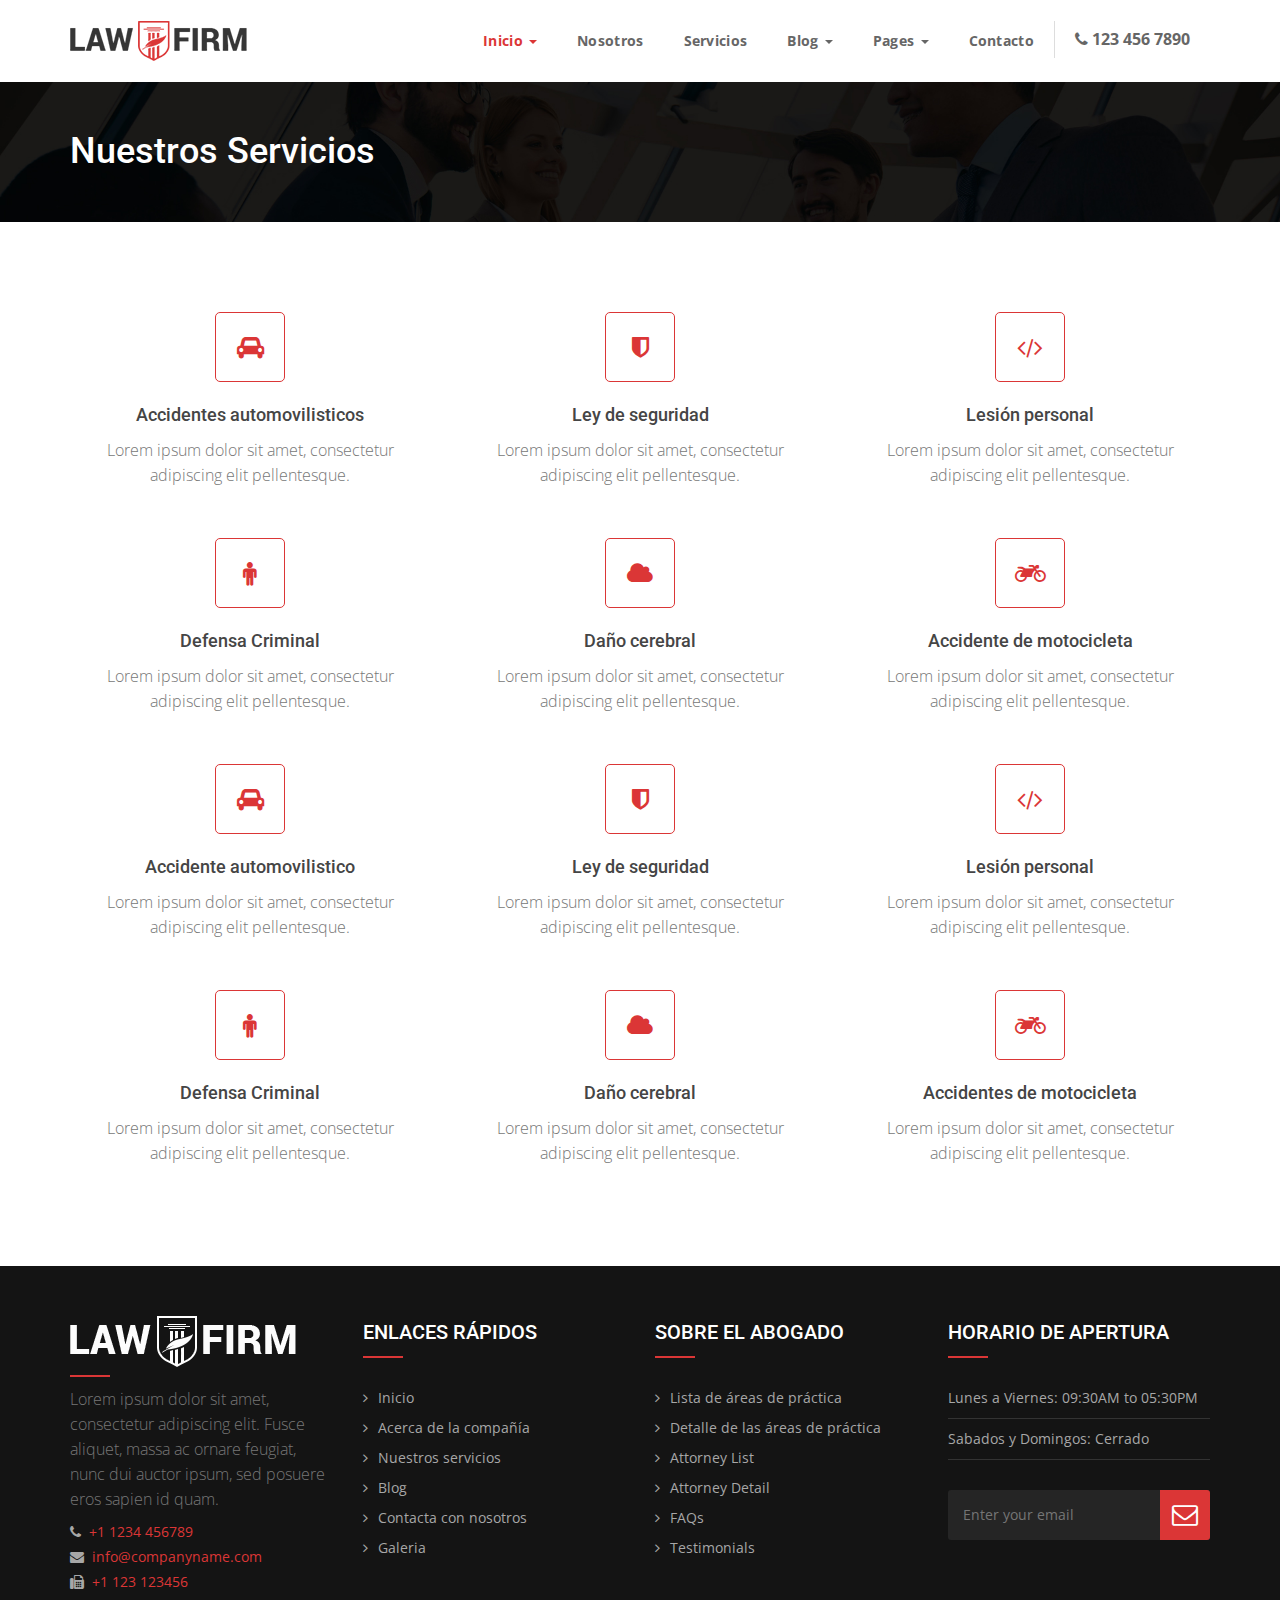
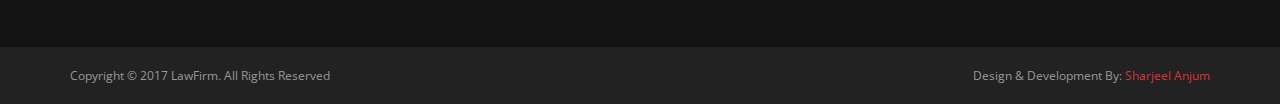
<file: services.html>
<html lang="en"><head>
    <meta charset="UTF-8">
    <title>Lawfirm - Responsive Onepage HTML Template</title>
    <meta http-equiv="X-UA-Compatible" content="IE=Edge">
    <meta name="description" content="LawFirm One Page HTML Template">
    <meta name="keywords" content="one page, html, template, responsive, business">
    <meta name="author" content="sharjeel anjum">
    <meta name="viewport" content="width=device-width, initial-scale=1, maximum-scale=1">
    
    <!-- Bootstrap css -->
    <link rel="stylesheet" href="css/bootstrap.min.css">
    
    <!-- Fontawesome css -->
    <link rel="stylesheet" href="css/font-awesome.min.css">
    
    <!-- Magnific-popup css -->
    <link rel="stylesheet" href="css/magnific-popup.css">
    
    <!-- Main css -->
    <link rel="stylesheet" href="css/style.css">
    </head>
    <body class="subpage" data-spy="scroll" data-target=".navbar-collapse" data-offset="50">
    
    <!-- Navigation Section -->
    <div class="navbar custom-navbar wow fadeInDown" data-wow-duration="2s" role="navigation" id="header">
      <div class="container"> 
        
        <!-- NAVBAR HEADER -->
        <div class="navbar-header">
          <button class="navbar-toggle" data-toggle="collapse" data-target=".navbar-collapse"> <span class="icon icon-bar"></span> <span class="icon icon-bar"></span> <span class="icon icon-bar"></span> </button>
          <!-- lOGO TEXT HERE --> 
          <a href="index.html" class="navbar-brand"><img src="images/logo.png" class="whtlogo" alt=""> <img src="images/logo-color.png" class="logocolor" alt=""></a> </div>
        
        <!-- NAVIGATION LINKS -->
        <div class="collapse navbar-collapse">
          <ul class="nav navbar-nav navbar-right">
            <li class="dropdown active"><a href="index.html">Inicio <span class="caret"></span></a> 
              <!-- dropdown start -->
              <ul class="dropdown-menu">
                <li class="active"><a href="index.html">Home Slider</a></li>
                <li><a href="index2.html">Home Static</a></li>
                <li><a href="index3.html">Parallax</a></li>
              </ul>
            </li>
            <li><a href="about-us.html">Nosotros</a></li>
            <li><a href="services.html">Servicios</a></li>
            <li><a href="#" class="dropdown">Blog <span class="caret"></span></a> 
              <!-- dropdown start -->
              <ul class="dropdown-menu">
                <li><a href="blog-list.html">Blog Right Sidebar</a></li>
                <li><a href="blog-list2.html">Blog Left Sidebar</a></li>
                <li><a href="blog-detail.html">Blog Detail</a></li>
              </ul>
            </li>
            <li class="dropdown"><a href="#">Pages <span class="caret"></span></a> 
              <!-- dropdown start -->
              <ul class="dropdown-menu">
                <li><a href="practice-areas.html">Practice Areas List</a></li>
                <li><a href="practice-area-detail.html">Practice Areas Detail</a></li>
                <li><a href="attorney-list.html">Attorney List</a></li>
                <li><a href="attorney.html">Attorney Detail</a></li>
                <li><a href="gallery.html">Gallery 1</a></li>
                <li><a href="gallery2.html">Gallery 2</a></li>
                <li><a href="gallery3.html">Gallery 3</a></li>
                <li><a href="faq.html">FAQs</a></li>
                <li><a href="testimonials.html">Testimonials</a></li>
                <li><a href="404.html">404</a></li>
              </ul>
            </li>
            <li><a href="contact-us.html">Contacto</a></li>
            <li><span class="calltxt"><i class="fa fa-phone" aria-hidden="true"></i> 123 456 7890</span></li>
          </ul>
        </div>
      </div>
    </div>
    
    <!-- Page Title start -->
    <div class="pageTitle">
      <div class="container">
        <div class="row">
          <div class="col-md-6 col-sm-6">
            <h1 class="page-heading">Nuestros Servicios</h1>
          </div>
          <div class="col-md-6 col-sm-6">
            <!-- <div class="breadCrumb"><a href="#.">Home</a> / <span>Services</span></div> -->
          </div>
        </div>
      </div>
    </div>
    <!-- Page Title End --> 
    
    <!-- section -->
    <div id="service" class="parallax-section">
      <div class="container">
        <div class="row"> 
          <!-- Service 1 -->
          <div class="col-md-4 col-sm-6">
            <div class="service-thumb">
              <div class="thumb-icon"><i class="fa fa-car" aria-hidden="true"></i></div>
              <h4>Accidentes automovilisticos</h4>
              <p>Lorem ipsum dolor sit amet, consectetur adipiscing elit pellentesque.</p>
            </div>
          </div>
          
          <!-- Service 2 -->
          <div class="col-md-4 col-sm-6">
            <div class="service-thumb">
              <div class="thumb-icon"><i class="fa fa-shield" aria-hidden="true"></i></div>
              <h4>Ley de seguridad</h4>
              <p>Lorem ipsum dolor sit amet, consectetur adipiscing elit pellentesque.</p>
            </div>
          </div>
          
          <!-- Service 3 -->
          <div class="col-md-4 col-sm-6">
            <div class="service-thumb">
              <div class="thumb-icon"><i class="fa fa-code" aria-hidden="true"></i></div>
              <h4>Lesión personal</h4>
              <p>Lorem ipsum dolor sit amet, consectetur adipiscing elit pellentesque.</p>
            </div>
          </div>
          
          <!-- Service 4 -->
          <div class="col-md-4 col-sm-6">
            <div class="service-thumb">
              <div class="thumb-icon"><i class="fa fa-male" aria-hidden="true"></i></div>
              <h4>Defensa Criminal</h4>
              <p>Lorem ipsum dolor sit amet, consectetur adipiscing elit pellentesque.</p>
            </div>
          </div>
          
          <!-- Service 5 -->
          <div class="col-md-4 col-sm-6">
            <div class="service-thumb">
              <div class="thumb-icon"><i class="fa fa-cloud" aria-hidden="true"></i></div>
              <h4>Daño cerebral</h4>
              <p>Lorem ipsum dolor sit amet, consectetur adipiscing elit pellentesque.</p>
            </div>
          </div>
          
          <!-- Service 6 -->
          <div class="col-md-4 col-sm-6">
            <div class="service-thumb">
              <div class="thumb-icon"><i class="fa fa-motorcycle" aria-hidden="true"></i></div>
              <h4>Accidente de motocicleta</h4>
              <p>Lorem ipsum dolor sit amet, consectetur adipiscing elit pellentesque.</p>
            </div>
          </div>
          <!-- Service 1 -->
          <div class="col-md-4 col-sm-6">
            <div class="service-thumb">
              <div class="thumb-icon"><i class="fa fa-car" aria-hidden="true"></i></div>
              <h4>Accidente automovilistico</h4>
              <p>Lorem ipsum dolor sit amet, consectetur adipiscing elit pellentesque.</p>
            </div>
          </div>
          
          <!-- Service 2 -->
          <div class="col-md-4 col-sm-6">
            <div class="service-thumb">
              <div class="thumb-icon"><i class="fa fa-shield" aria-hidden="true"></i></div>
              <h4>Ley de seguridad</h4>
              <p>Lorem ipsum dolor sit amet, consectetur adipiscing elit pellentesque.</p>
            </div>
          </div>
          
          <!-- Service 3 -->
          <div class="col-md-4 col-sm-6">
            <div class="service-thumb">
              <div class="thumb-icon"><i class="fa fa-code" aria-hidden="true"></i></div>
              <h4>Lesión personal</h4>
              <p>Lorem ipsum dolor sit amet, consectetur adipiscing elit pellentesque.</p>
            </div>
          </div>
          
          <!-- Service 4 -->
          <div class="col-md-4 col-sm-6">
            <div class="service-thumb">
              <div class="thumb-icon"><i class="fa fa-male" aria-hidden="true"></i></div>
              <h4>Defensa Criminal</h4>
              <p>Lorem ipsum dolor sit amet, consectetur adipiscing elit pellentesque.</p>
            </div>
          </div>
          
          <!-- Service 5 -->
          <div class="col-md-4 col-sm-6">
            <div class="service-thumb">
              <div class="thumb-icon"><i class="fa fa-cloud" aria-hidden="true"></i></div>
              <h4>Daño cerebral</h4>
              <p>Lorem ipsum dolor sit amet, consectetur adipiscing elit pellentesque.</p>
            </div>
          </div>
          
          <!-- Service 6 -->
          <div class="col-md-4 col-sm-6">
            <div class="service-thumb">
              <div class="thumb-icon"><i class="fa fa-motorcycle" aria-hidden="true"></i></div>
              <h4>Accidentes de motocicleta</h4>
              <p>Lorem ipsum dolor sit amet, consectetur adipiscing elit pellentesque.</p>
            </div>
          </div>
        </div>
      </div>
    </div>
 
      <!-- Footer Section -->
      <div class="site-footer"> 
        <!-- Footer Top start -->
        <div class="footer-top-area">
          <div class="container">
            <div class="row">
              <div class="col-xs-12 col-sm-6 col-md-3">
                <div class="footer-lwf">
                  <h3 class="footer-logo"><img src="images/logo.png" alt="LawFirm"></h3>
                  <p>Lorem ipsum dolor sit amet, consectetur adipiscing elit. Fusce aliquet, massa ac ornare feugiat, nunc dui auctor ipsum, sed posuere eros sapien id quam. </p>
                  <ul class="footer-contact">
                    <li><i class="fa fa-phone"></i> +1 1234 456789</li>
                    <li><i class="fa fa-envelope"></i> info@companyname.com</li>
                    <li><i class="fa fa-fax"></i> +1 123 123456</li>
                  </ul>
                </div>
              </div>
              <div class="col-xs-12 col-sm-6 col-md-3">
                <div class="footer-lwf footer-menu">
                  <h3 class="footer-lwf-title">ENLACES RÁPIDOS</h3>
                  <ul>
                    <li><a href="index.html">Inicio</a></li>
                    <li><a href="about.html">Acerca de la compañía</a></li>
                    <li><a href="services.html">Nuestros servicios</a></li>
                    <li><a href="blog-list.html">Blog</a></li>
                    <li><a href="contact-us.html">Contacta con nosotros</a></li>
                    <li><a href="gallery.html">Galeria</a></li>
                  </ul>
                </div>
              </div>
              <div class="col-xs-12 col-sm-6 col-md-3">
                <div class="footer-lwf footer-menu">
                  <h3 class="footer-lwf-title">Sobre el abogado</h3>
                  <ul>
                    <li><a href="practice-areas.html">Lista de áreas de práctica</a></li>
                    <li><a href="practice-area-detail.html">Detalle de las áreas de práctica</a></li>
                    <li><a href="attorney-list.html">Attorney List</a></li>
                    <li><a href="attorney.html">Attorney Detail</a></li>
                    <li><a href="faq.html">FAQs</a></li>
                    <li><a href="testimonials.html">Testimonials</a></li>
                  </ul>
                </div>
              </div>
              <div class="col-xs-12 col-sm-6 col-md-3">
                <div class="footer-lwf">
                  <h3 class="footer-lwf-title">Horario de apertura</h3>
                  <ul class="open-hours">
                    <li><span>Lunes a Viernes:</span> <span class="text-right">09:30AM to 05:30PM</span></li>
                    <li><span>Sabados y Domingos:</span> <span class="text-right">Cerrado</span></li>
                  </ul>
                  <div class="newsletter">
                    <form>
                      <input type="text" placeholder="Enter your email" value="" class="news-input">
                      <button type="submit" value="" class="news-btn"><i class="fa fa-envelope-o" aria-hidden="true"></i></button>
                    </form>
                  </div>
                </div>
              </div>
            </div>
          </div>
        </div>
        <!-- footer top end --> 
        
        <!-- copyright start -->
        <div class="footer-bottom-area">
          <div class="container">
            <div class="row">
              <div class="col-md-12 col-md-6">Copyright © 2017 <span>LawFirm</span>. All Rights Reserved</div>
              <div class="col-md-12 col-md-6 text-right">Design &amp; Development By: <a href="http://sharjeelanjum.com/" target="_blank">Sharjeel Anjum</a></div>
            </div>
          </div>
        </div>
        <!-- copyright end --> 
      <!-- copyright end --> 
    </div>
    
    <!-- Bootstrap --> 
    <script src="js/jquery-2.1.4.min.js"></script> 
    <script src="js/bootstrap.min.js"></script> 
    
    <!-- Popup --> 
    <script src="js/jquery.magnific-popup.min.js"></script> 
    <script src="js/magnific-popup-options.js"></script>
    
    <script>mendeleyWebImporter = {
      downloadPdfs(t) { return this._call('downloadPdfs', [t]); },
      open() { return this._call('open', []); },
      _call(methodName, methodArgs) {
        const id = Math.random();
        window.postMessage({ id, token: '0.09639768383412384', methodName, methodArgs }, 'https://www.sharjeelanjum.com');
        return new Promise(resolve => {
          const listener = window.addEventListener('message', event => {
            const data = event.data;
            if (typeof data !== 'object' || !('result' in data) || data.id !== id) return;
            window.removeEventListener('message', listener);
            resolve(data.result);
          });
        });
      }
    };</script></body></html>
</file>
<file: js/revolution-slider/css/settings.css>
/*-----------------------------------------------------------------------------

	-	Revolution Slider 4.1 Captions -

		Screen Stylesheet

version:   	1.4.5
date:      	27/11/13
author:		themepunch
email:     	info@themepunch.com
website:   	http://www.themepunch.com
-----------------------------------------------------------------------------*/



/*************************
	-	CAPTIONS	-
**************************/

.tp-static-layers	{	position:absolute; z-index:505; top:0px;left:0px}

.tp-hide-revslider,.tp-caption.tp-hidden-caption	{	visibility:hidden !important; display:none !important}


.tp-caption { z-index:1; white-space:nowrap}

.tp-caption-demo .tp-caption	{	position:relative !important; display:inline-block; margin-bottom:10px; margin-right:20px !important}


.tp-caption.whitedivider3px {

	color: #000000;
	text-shadow: none;
	background-color: rgb(255, 255, 255);
	background-color: rgba(255, 255, 255, 1);
	text-decoration: none;
	min-width: 408px;
	min-height: 3px;
	background-position: initial initial;
	background-repeat: initial initial;
	border-width: 0px;
	border-color: #000000;
	border-style: none;
}


.tp-caption.finewide_large_white {
color:#ffffff;
text-shadow:none;
font-size:60px;
line-height:60px;
font-weight:300;
font-family:"Open Sans", sans-serif;
background-color:transparent;
text-decoration:none;
text-transform:uppercase;
letter-spacing:8px;
border-width:0px;
border-color:rgb(0, 0, 0);
border-style:none;
}

.tp-caption.whitedivider3px {
color:#000000;
text-shadow:none;
background-color:rgb(255, 255, 255);
background-color:rgba(255, 255, 255, 1);
text-decoration:none;
font-size:0px;
line-height:0;
min-width:468px;
min-height:3px;
border-width:0px;
border-color:rgb(0, 0, 0);
border-style:none;
}

.tp-caption.finewide_medium_white {
color:#ffffff;
text-shadow:none;
font-size:37px;
line-height:37px;
font-weight:300;
font-family:"Open Sans", sans-serif;
background-color:transparent;
text-decoration:none;
text-transform:uppercase;
letter-spacing:5px;
border-width:0px;
border-color:rgb(0, 0, 0);
border-style:none;
}

.tp-caption.boldwide_small_white {
font-size:25px;
line-height:25px;
font-weight:800;
font-family:"Open Sans", sans-serif;
color:rgb(255, 255, 255);
text-decoration:none;
background-color:transparent;
text-shadow:none;
text-transform:uppercase;
letter-spacing:5px;
border-width:0px;
border-color:rgb(0, 0, 0);
border-style:none;
}

.tp-caption.whitedivider3px_vertical {
color:#000000;
text-shadow:none;
background-color:rgb(255, 255, 255);
background-color:rgba(255, 255, 255, 1);
text-decoration:none;
font-size:0px;
line-height:0;
min-width:3px;
min-height:130px;
border-width:0px;
border-color:rgb(0, 0, 0);
border-style:none;
}

.tp-caption.finewide_small_white {
color:#ffffff;
text-shadow:none;
font-size:25px;
line-height:25px;
font-weight:300;
font-family:"Open Sans", sans-serif;
background-color:transparent;
text-decoration:none;
text-transform:uppercase;
letter-spacing:5px;
border-width:0px;
border-color:rgb(0, 0, 0);
border-style:none;
}

.tp-caption.finewide_verysmall_white_mw {
font-size:13px;
line-height:25px;
font-weight:400;
font-family:"Open Sans", sans-serif;
color:#ffffff;
text-decoration:none;
background-color:transparent;
text-shadow:none;
text-transform:uppercase;
letter-spacing:5px;
max-width:470px;
white-space:normal !important;
border-width:0px;
border-color:rgb(0, 0, 0);
border-style:none;
}

.tp-caption.lightgrey_divider {
text-decoration:none;
background-color:rgb(235, 235, 235);
background-color:rgba(235, 235, 235, 1);
width:370px;
height:3px;
background-position:initial initial;
background-repeat:initial initial;
border-width:0px;
border-color:rgb(34, 34, 34);
border-style:none;
}

.tp-caption.finewide_large_white {
color: #FFF;
text-shadow: none;
font-size: 60px;
line-height: 60px;
font-weight: 300;
font-family: "Open Sans", sans-serif;
background-color: rgba(0, 0, 0, 0);
text-decoration: none;
text-transform: uppercase;
letter-spacing: 8px;
border-width: 0px;
border-color: #000;
border-style: none;
}

.tp-caption.finewide_medium_white {
color: #FFF;
text-shadow: none;
font-size: 34px;
line-height: 34px;
font-weight: 300;
font-family: "Open Sans", sans-serif;
background-color: rgba(0, 0, 0, 0);
text-decoration: none;
text-transform: uppercase;
letter-spacing: 5px;
border-width: 0px;
border-color: #000;
border-style: none;
}

.tp-caption.huge_red {
position:absolute;
color:rgb(223,75,107);
font-weight:400;
font-size:150px;
line-height:130px;
font-family: 'Oswald', sans-serif;
margin:0px;
border-width:0px;
border-style:none;
white-space:nowrap;
background-color:rgb(45,49,54);
padding:0px;
}

.tp-caption.middle_yellow {
position:absolute;
color:rgb(251,213,114);
font-weight:600;
font-size:50px;
line-height:50px;
font-family: 'Open Sans', sans-serif;
margin:0px;
border-width:0px;
border-style:none;
white-space:nowrap;
}

.tp-caption.huge_thin_yellow {
	position:absolute;
color:rgb(251,213,114);
font-weight:300;
font-size:90px;
line-height:90px;
font-family: 'Open Sans', sans-serif;
margin:0px;
letter-spacing: 20px;
border-width:0px;
border-style:none;
white-space:nowrap;
}

.tp-caption.big_dark {
position:absolute;
color:#333;
font-weight:700;
font-size:70px;
line-height:70px;
font-family:"Open Sans";
margin:0px;
border-width:0px;
border-style:none;
white-space:nowrap;
}

.tp-caption.medium_dark {
position:absolute;
color:#333;
font-weight:300;
font-size:40px;
line-height:40px;
font-family:"Open Sans";
margin:0px;
letter-spacing: 5px;
border-width:0px;
border-style:none;
white-space:nowrap;
}


.tp-caption.medium_grey {
position:absolute;
color:#fff;
text-shadow:0px 2px 5px rgba(0, 0, 0, 0.5);
font-weight:700;
font-size:20px;
line-height:20px;
font-family:Arial;
padding:2px 4px;
margin:0px;
border-width:0px;
border-style:none;
background-color:#888;
white-space:nowrap;
}

.tp-caption.small_text {
position:absolute;
color:#fff;
text-shadow:0px 2px 5px rgba(0, 0, 0, 0.5);
font-weight:700;
font-size:14px;
line-height:20px;
font-family:Arial;
margin:0px;
border-width:0px;
border-style:none;
white-space:nowrap;
}

.tp-caption.medium_text {
position:absolute;
color:#fff;
text-shadow:0px 2px 5px rgba(0, 0, 0, 0.5);
font-weight:700;
font-size:20px;
line-height:20px;
font-family:Arial;
margin:0px;
border-width:0px;
border-style:none;
white-space:nowrap;
}


.tp-caption.large_bold_white_25 {
font-size:55px;
line-height:65px;
font-weight:700;
font-family:"Open Sans";
color:#fff;
text-decoration:none;
background-color:transparent;
text-align:center;
text-shadow:#000 0px 5px 10px;
border-width:0px;
border-color:rgb(255, 255, 255);
border-style:none;
}

.tp-caption.medium_text_shadow {
font-size:25px;
line-height:25px;
font-weight:600;
font-family:"Open Sans";
color:#fff;
text-decoration:none;
background-color:transparent;
text-align:center;
text-shadow:#000 0px 5px 10px;
border-width:0px;
border-color:rgb(255, 255, 255);
border-style:none;
}

.tp-caption.large_text {
position:absolute;
color:#fff;
text-shadow:0px 2px 5px rgba(0, 0, 0, 0.5);
font-weight:700;
font-size:40px;
line-height:40px;
font-family:Arial;
margin:0px;
border-width:0px;
border-style:none;
white-space:nowrap;
}

.tp-caption.medium_bold_grey {
font-size:30px;
line-height:30px;
font-weight:800;
font-family:"Open Sans";
color:rgb(102, 102, 102);
text-decoration:none;
background-color:transparent;
text-shadow:none;
margin:0px;
padding:1px 4px 0px;
border-width:0px;
border-color:rgb(255, 214, 88);
border-style:none;
}

.tp-caption.very_large_text {
position:absolute;
color:#fff;
text-shadow:0px 2px 5px rgba(0, 0, 0, 0.5);
font-weight:700;
font-size:60px;
line-height:60px;
font-family:Arial;
margin:0px;
border-width:0px;
border-style:none;
white-space:nowrap;
letter-spacing:-2px;
}

.tp-caption.very_big_white {
position:absolute;
color:#fff;
text-shadow:none;
font-weight:800;
font-size:60px;
line-height:60px;
font-family:Arial;
margin:0px;
border-width:0px;
border-style:none;
white-space:nowrap;
padding:0px 4px;
padding-top:1px;
background-color:#000;
}

.tp-caption.very_big_black {
position:absolute;
color:#000;
text-shadow:none;
font-weight:700;
font-size:60px;
line-height:60px;
font-family:Arial;
margin:0px;
border-width:0px;
border-style:none;
white-space:nowrap;
padding:0px 4px;
padding-top:1px;
background-color:#fff;
}

.tp-caption.modern_medium_fat {
position:absolute;
color:#000;
text-shadow:none;
font-weight:800;
font-size:24px;
line-height:20px;
font-family:"Open Sans", sans-serif;
margin:0px;
border-width:0px;
border-style:none;
white-space:nowrap;
}

.tp-caption.modern_medium_fat_white {
position:absolute;
color:#fff;
text-shadow:none;
font-weight:800;
font-size:24px;
line-height:20px;
font-family:"Open Sans", sans-serif;
margin:0px;
border-width:0px;
border-style:none;
white-space:nowrap;
}

.tp-caption.modern_medium_light {
position:absolute;
color:#000;
text-shadow:none;
font-weight:300;
font-size:24px;
line-height:20px;
font-family:"Open Sans", sans-serif;
margin:0px;
border-width:0px;
border-style:none;
white-space:nowrap;
}

.tp-caption.modern_big_bluebg {
position:absolute;
color:#fff;
text-shadow:none;
font-weight:800;
font-size:30px;
line-height:36px;
font-family:"Open Sans", sans-serif;
padding:3px 10px;
margin:0px;
border-width:0px;
border-style:none;
background-color:#4e5b6c;
letter-spacing:0;
}

.tp-caption.modern_big_redbg {
position:absolute;
color:#fff;
text-shadow:none;
font-weight:300;
font-size:30px;
line-height:36px;
font-family:"Open Sans", sans-serif;
padding:3px 10px;
padding-top:1px;
margin:0px;
border-width:0px;
border-style:none;
background-color:#de543e;
letter-spacing:0;
}

.tp-caption.modern_small_text_dark {
position:absolute;
color:#555;
text-shadow:none;
font-size:14px;
line-height:22px;
font-family:Arial;
margin:0px;
border-width:0px;
border-style:none;
white-space:nowrap;
}

.tp-caption.boxshadow {
-moz-box-shadow:0px 0px 20px rgba(0, 0, 0, 0.5);
-webkit-box-shadow:0px 0px 20px rgba(0, 0, 0, 0.5);
box-shadow:0px 0px 20px rgba(0, 0, 0, 0.5);
}

.tp-caption.black {
color:#000;
text-shadow:none;
}

.tp-caption.noshadow {
text-shadow:none;
}

.tp-caption a {
color:#ff7302;
text-shadow:none;
-webkit-transition:all 0.2s ease-out;
-moz-transition:all 0.2s ease-out;
-o-transition:all 0.2s ease-out;
-ms-transition:all 0.2s ease-out;
}

.tp-caption a:hover {
color:#ffa902;
}

.tp-caption.thinheadline_dark {
position:absolute;
color:rgba(0,0,0,0.85);
text-shadow:none;
font-weight:300;
font-size:30px;
line-height:30px;
font-family:"Open Sans";
background-color:transparent;
}

.tp-caption.thintext_dark {
position:absolute;
color:rgba(0,0,0,0.85);
text-shadow:none;
font-weight:300;
font-size:16px;
line-height:26px;
font-family:"Open Sans";
background-color:transparent;
}

.tp-caption.medium_bg_red a {
	color: #fff;
    text-decoration: none;
}

.tp-caption.medium_bg_red a:hover {
	color: #fff;
    text-decoration: underline;
}

.tp-caption.smoothcircle {
font-size:30px;
line-height:75px;
font-weight:800;
font-family:"Open Sans";
color:rgb(255, 255, 255);
text-decoration:none;
background-color:rgb(0, 0, 0);
background-color:rgba(0, 0, 0, 0.498039);
padding:50px 25px;
text-align:center;
border-radius:500px 500px 500px 500px;
border-width:0px;
border-color:rgb(0, 0, 0);
border-style:none;
}

.tp-caption.largeblackbg {
font-size:50px;
line-height:70px;
font-weight:300;
font-family:"Open Sans";
color:rgb(255, 255, 255);
text-decoration:none;
background-color:rgb(0, 0, 0);
padding:0px 20px 5px;
text-shadow:none;
border-width:0px;
border-color:rgb(255, 255, 255);
border-style:none;
}

.tp-caption.largepinkbg {
position:absolute;
color:#fff;
text-shadow:none;
font-weight:300;
font-size:50px;
line-height:70px;
font-family:"Open Sans";
background-color:#db4360;
padding:0px 20px;
-webkit-border-radius:0px;
-moz-border-radius:0px;
border-radius:0px;
}

.tp-caption.largewhitebg {
position:absolute;
color:#000;
text-shadow:none;
font-weight:300;
font-size:50px;
line-height:70px;
font-family:"Open Sans";
background-color:#fff;
padding:0px 20px;
-webkit-border-radius:0px;
-moz-border-radius:0px;
border-radius:0px;
}

.tp-caption.largegreenbg {
position:absolute;
color:#fff;
text-shadow:none;
font-weight:300;
font-size:50px;
line-height:70px;
font-family:"Open Sans";
background-color:#67ae73;
padding:0px 20px;
-webkit-border-radius:0px;
-moz-border-radius:0px;
border-radius:0px;
}

.tp-caption.excerpt {
font-size:36px;
line-height:36px;
font-weight:700;
font-family:Arial;
color:#ffffff;
text-decoration:none;
background-color:rgba(0, 0, 0, 1);
text-shadow:none;
margin:0px;
letter-spacing:-1.5px;
padding:1px 4px 0px 4px;
width:150px;
white-space:normal !important;
height:auto;
border-width:0px;
border-color:rgb(255, 255, 255);
border-style:none;
}

.tp-caption.large_bold_grey {
font-size:60px;
line-height:60px;
font-weight:800;
font-family:"Open Sans";
color:rgb(102, 102, 102);
text-decoration:none;
background-color:transparent;
text-shadow:none;
margin:0px;
padding:1px 4px 0px;
border-width:0px;
border-color:rgb(255, 214, 88);
border-style:none;
}

.tp-caption.medium_thin_grey {
font-size:34px;
line-height:30px;
font-weight:300;
font-family:"Open Sans";
color:rgb(102, 102, 102);
text-decoration:none;
background-color:transparent;
padding:1px 4px 0px;
text-shadow:none;
margin:0px;
border-width:0px;
border-color:rgb(255, 214, 88);
border-style:none;
}

.tp-caption.small_thin_grey {
font-size:18px;
line-height:26px;
font-weight:300;
font-family:"Open Sans";
color:rgb(117, 117, 117);
text-decoration:none;
background-color:transparent;
padding:1px 4px 0px;
text-shadow:none;
margin:0px;
border-width:0px;
border-color:rgb(255, 214, 88);
border-style:none;
}

.tp-caption.lightgrey_divider {
text-decoration:none;
background-color:rgba(235, 235, 235, 1);
width:370px;
height:3px;
background-position:initial initial;
background-repeat:initial initial;
border-width:0px;
border-color:rgb(34, 34, 34);
border-style:none;
}

.tp-caption.large_bold_darkblue {
font-size:58px;
line-height:60px;
font-weight:800;
font-family:"Open Sans";
color:rgb(52, 73, 94);
text-decoration:none;
background-color:transparent;
border-width:0px;
border-color:rgb(255, 214, 88);
border-style:none;
}

.tp-caption.medium_bg_darkblue {
font-size:20px;
line-height:20px;
font-weight:800;
font-family:"Open Sans";
color:rgb(255, 255, 255);
text-decoration:none;
background-color:rgb(52, 73, 94);
padding:10px;
border-width:0px;
border-color:rgb(255, 214, 88);
border-style:none;
}

.tp-caption.medium_bold_red {
font-size:24px;
line-height:30px;
font-weight:800;
font-family:"Open Sans";
color:rgb(227, 58, 12);
text-decoration:none;
background-color:transparent;
padding:0px;
border-width:0px;
border-color:rgb(255, 214, 88);
border-style:none;
}

.tp-caption.medium_light_red {
font-size:21px;
line-height:26px;
font-weight:300;
font-family:"Open Sans";
color:rgb(227, 58, 12);
text-decoration:none;
background-color:transparent;
padding:0px;
border-width:0px;
border-color:rgb(255, 214, 88);
border-style:none;
}

.tp-caption.medium_bg_red {
font-size:20px;
line-height:20px;
font-weight:800;
font-family:"Open Sans";
color:rgb(255, 255, 255);
text-decoration:none;
background-color:rgb(227, 58, 12);
padding:10px;
border-width:0px;
border-color:rgb(255, 214, 88);
border-style:none;
}

.tp-caption.medium_bold_orange {
font-size:24px;
line-height:30px;
font-weight:800;
font-family:"Open Sans";
color:rgb(243, 156, 18);
text-decoration:none;
background-color:transparent;
border-width:0px;
border-color:rgb(255, 214, 88);
border-style:none;
}

.tp-caption.medium_bg_orange {
font-size:20px;
line-height:20px;
font-weight:800;
font-family:"Open Sans";
color:rgb(255, 255, 255);
text-decoration:none;
background-color:rgb(243, 156, 18);
padding:10px;
border-width:0px;
border-color:rgb(255, 214, 88);
border-style:none;
}

.tp-caption.grassfloor {
text-decoration:none;
background-color:rgba(160, 179, 151, 1);
width:4000px;
height:150px;
border-width:0px;
border-color:rgb(34, 34, 34);
border-style:none;
}

.tp-caption.large_bold_white {
font-size:58px;
line-height:60px;
font-weight:800;
font-family:"Open Sans";
color:rgb(255, 255, 255);
text-decoration:none;
background-color:transparent;
border-width:0px;
border-color:rgb(255, 214, 88);
border-style:none;
}

.tp-caption.medium_light_white {
font-size:30px;
line-height:36px;
font-weight:300;
font-family:"Open Sans";
color:rgb(255, 255, 255);
text-decoration:none;
background-color:transparent;
padding:0px;
border-width:0px;
border-color:rgb(255, 214, 88);
border-style:none;
}

.tp-caption.mediumlarge_light_white {
font-size:34px;
line-height:40px;
font-weight:300;
font-family:"Open Sans";
color:rgb(255, 255, 255);
text-decoration:none;
background-color:transparent;
padding:0px;
border-width:0px;
border-color:rgb(255, 214, 88);
border-style:none;
}

.tp-caption.mediumlarge_light_white_center {
font-size:34px;
line-height:40px;
font-weight:300;
font-family:"Open Sans";
color:#ffffff;
text-decoration:none;
background-color:transparent;
padding:0px 0px 0px 0px;
text-align:center;
border-width:0px;
border-color:rgb(255, 214, 88);
border-style:none;
}

.tp-caption.medium_bg_asbestos {
font-size:20px;
line-height:20px;
font-weight:800;
font-family:"Open Sans";
color:rgb(255, 255, 255);
text-decoration:none;
background-color:rgb(127, 140, 141);
padding:10px;
border-width:0px;
border-color:rgb(255, 214, 88);
border-style:none;
}

.tp-caption.medium_light_black {
font-size:30px;
line-height:36px;
font-weight:300;
font-family:"Open Sans";
color:rgb(0, 0, 0);
text-decoration:none;
background-color:transparent;
padding:0px;
border-width:0px;
border-color:rgb(255, 214, 88);
border-style:none;
}

.tp-caption.large_bold_black {
font-size:58px;
line-height:60px;
font-weight:800;
font-family:"Open Sans";
color:rgb(0, 0, 0);
text-decoration:none;
background-color:transparent;
border-width:0px;
border-color:rgb(255, 214, 88);
border-style:none;
}

.tp-caption.mediumlarge_light_darkblue {
font-size:34px;
line-height:40px;
font-weight:300;
font-family:"Open Sans";
color:rgb(52, 73, 94);
text-decoration:none;
background-color:transparent;
padding:0px;
border-width:0px;
border-color:rgb(255, 214, 88);
border-style:none;
}

.tp-caption.small_light_white {
font-size:17px;
line-height:28px;
font-weight:300;
font-family:"Open Sans";
color:rgb(255, 255, 255);
text-decoration:none;
background-color:transparent;
padding:0px;
border-width:0px;
border-color:rgb(255, 214, 88);
border-style:none;
}

.tp-caption.roundedimage {
border-width:0px;
border-color:rgb(34, 34, 34);
border-style:none;
}

.tp-caption.large_bg_black {
font-size:40px;
line-height:40px;
font-weight:800;
font-family:"Open Sans";
color:rgb(255, 255, 255);
text-decoration:none;
background-color:rgb(0, 0, 0);
padding:10px 20px 15px;
border-width:0px;
border-color:rgb(255, 214, 88);
border-style:none;
}

.tp-caption.mediumwhitebg {
font-size:30px;
line-height:30px;
font-weight:300;
font-family:"Open Sans";
color:rgb(0, 0, 0);
text-decoration:none;
background-color:rgb(255, 255, 255);
padding:5px 15px 10px;
text-shadow:none;
border-width:0px;
border-color:rgb(0, 0, 0);
border-style:none;
}

.tp-caption.medium_bg_orange_new1 {
font-size:20px;
line-height:20px;
font-weight:800;
font-family:"Open Sans";
color:rgb(255, 255, 255);
text-decoration:none;
background-color:rgb(243, 156, 18);
padding:10px;
border-width:0px;
border-color:rgb(255, 214, 88);
border-style:none;
}



.tp-caption.boxshadow{
		-moz-box-shadow: 0px 0px 20px rgba(0, 0, 0, 0.5);
		-webkit-box-shadow: 0px 0px 20px rgba(0, 0, 0, 0.5);
		box-shadow: 0px 0px 20px rgba(0, 0, 0, 0.5);
	}

.tp-caption.black{
		color: #000;
		text-shadow: none;
		font-weight: 300;
		font-size: 19px;
		line-height: 19px;
		font-family: 'Open Sans', sans;
	}

.tp-caption.noshadow {
		text-shadow: none;
	}


.tp_inner_padding	{	box-sizing:border-box;
						-webkit-box-sizing:border-box;
						-moz-box-sizing:border-box;
						max-height:none !important;	}


/*.tp-caption			{	transform:none !important}*/


/*********************************
	-	SPECIAL TP CAPTIONS -
**********************************/
.tp-caption .frontcorner		{
										width: 0;
										height: 0;
										border-left: 40px solid transparent;
										border-right: 0px solid transparent;
										border-top: 40px solid #00A8FF;
										position: absolute;left:-40px;top:0px;
									}

.tp-caption .backcorner		{
										width: 0;
										height: 0;
										border-left: 0px solid transparent;
										border-right: 40px solid transparent;
										border-bottom: 40px solid #00A8FF;
										position: absolute;right:0px;top:0px;
									}

.tp-caption .frontcornertop		{
										width: 0;
										height: 0;
										border-left: 40px solid transparent;
										border-right: 0px solid transparent;
										border-bottom: 40px solid #00A8FF;
										position: absolute;left:-40px;top:0px;
									}

.tp-caption .backcornertop		{
										width: 0;
										height: 0;
										border-left: 0px solid transparent;
										border-right: 40px solid transparent;
										border-top: 40px solid #00A8FF;
										position: absolute;right:0px;top:0px;
									}

/******************************
	-	BUTTONS	-
*******************************/

.tp-simpleresponsive .button				{	padding:6px 13px 5px; border-radius: 3px; -moz-border-radius: 3px; -webkit-border-radius: 3px; height:30px;
												cursor:pointer;
												color:#fff !important; text-shadow:0px 1px 1px rgba(0, 0, 0, 0.6) !important; font-size:15px; line-height:45px !important;
												background:url(../images/gradient/g30.png) repeat-x top; font-family: arial, sans-serif; font-weight: bold; letter-spacing: -1px;
											}

.tp-simpleresponsive  .button.big			{	color:#fff; text-shadow:0px 1px 1px rgba(0, 0, 0, 0.6); font-weight:bold; padding:9px 20px; font-size:19px;  line-height:57px !important; background:url(../images/gradient/g40.png) repeat-x top}


.tp-simpleresponsive  .purchase:hover,
.tp-simpleresponsive  .button:hover,
.tp-simpleresponsive  .button.big:hover		{	background-position:bottom, 15px 11px}



	@media only screen and (min-width: 768px) and (max-width: 959px) {

	 }



	@media only screen and (min-width: 480px) and (max-width: 767px) {
		.tp-simpleresponsive  .button	{	padding:4px 8px 3px; line-height:25px !important; font-size:11px !important;font-weight:normal;	}
		.tp-simpleresponsive  a.button { -webkit-transition: none; -moz-transition: none; -o-transition: none; -ms-transition: none;	 }


	}

    @media only screen and (min-width: 0px) and (max-width: 479px) {
		.tp-simpleresponsive  .button	{	padding:2px 5px 2px; line-height:20px !important; font-size:10px !important}
		.tp-simpleresponsive  a.button { -webkit-transition: none; -moz-transition: none; -o-transition: none; -ms-transition: none;	 }
	}





/*	BUTTON COLORS	*/



.tp-simpleresponsive  .button.green, .tp-simpleresponsive  .button:hover.green,
.tp-simpleresponsive  .purchase.green, .tp-simpleresponsive  .purchase:hover.green			{ background-color:#21a117; -webkit-box-shadow:  0px 3px 0px 0px #104d0b;        -moz-box-shadow:   0px 3px 0px 0px #104d0b;        box-shadow:   0px 3px 0px 0px #104d0b;  }


.tp-simpleresponsive  .button.blue, .tp-simpleresponsive  .button:hover.blue,
.tp-simpleresponsive  .purchase.blue, .tp-simpleresponsive  .purchase:hover.blue			{ background-color:#1d78cb; -webkit-box-shadow:  0px 3px 0px 0px #0f3e68;        -moz-box-shadow:   0px 3px 0px 0px #0f3e68;        box-shadow:   0px 3px 0px 0px #0f3e68}


.tp-simpleresponsive  .button.red, .tp-simpleresponsive  .button:hover.red,
.tp-simpleresponsive  .purchase.red, .tp-simpleresponsive  .purchase:hover.red				{ background-color:#cb1d1d; -webkit-box-shadow:  0px 3px 0px 0px #7c1212;        -moz-box-shadow:   0px 3px 0px 0px #7c1212;        box-shadow:   0px 3px 0px 0px #7c1212}

.tp-simpleresponsive  .button.orange, .tp-simpleresponsive  .button:hover.orange,
.tp-simpleresponsive  .purchase.orange, .tp-simpleresponsive  .purchase:hover.orange		{ background-color:#ff7700; -webkit-box-shadow:  0px 3px 0px 0px #a34c00;        -moz-box-shadow:   0px 3px 0px 0px #a34c00;        box-shadow:   0px 3px 0px 0px #a34c00}

.tp-simpleresponsive  .button.darkgrey, .tp-simpleresponsive  .button.grey,
.tp-simpleresponsive  .button:hover.darkgrey, .tp-simpleresponsive  .button:hover.grey,
.tp-simpleresponsive  .purchase.darkgrey, .tp-simpleresponsive  .purchase:hover.darkgrey	{ background-color:#555; -webkit-box-shadow:  0px 3px 0px 0px #222;        -moz-box-shadow:   0px 3px 0px 0px #222;        box-shadow:   0px 3px 0px 0px #222}

.tp-simpleresponsive  .button.lightgrey, .tp-simpleresponsive  .button:hover.lightgrey,
.tp-simpleresponsive  .purchase.lightgrey, .tp-simpleresponsive  .purchase:hover.lightgrey	{ background-color:#888; -webkit-box-shadow:  0px 3px 0px 0px #555;        -moz-box-shadow:   0px 3px 0px 0px #555;        box-shadow:   0px 3px 0px 0px #555}



/****************************************************************

	-	SET THE ANIMATION EVEN MORE SMOOTHER ON ANDROID   -

******************************************************************/

/*.tp-simpleresponsive				{	-webkit-perspective: 1500px;
										-moz-perspective: 1500px;
										-o-perspective: 1500px;
										-ms-perspective: 1500px;
										perspective: 1500px;
									}*/




/**********************************************
	-	FULLSCREEN AND FULLWIDHT CONTAINERS	-
**********************************************/

.fullscreen-container {
		width:100%;
		position:relative;
		padding:0;
}



.fullwidthbanner-container{
	width:100%;
	position:relative;
	padding:0;
	overflow:hidden;
}

.fullwidthbanner-container .fullwidthbanner{
	width:100%;
	position:relative;
}



/************************************************
	  - SOME CAPTION MODIFICATION AT START  -
*************************************************/
.tp-simpleresponsive .caption,
.tp-simpleresponsive .tp-caption {
	/*-ms-filter: "progid:DXImageTransform.Microsoft.Alpha(Opacity=0)";		-moz-opacity: 0;	-khtml-opacity: 0;	opacity: 0; */
	position:absolute;visibility: hidden;
	-webkit-font-smoothing: antialiased !important;
}


.tp-simpleresponsive img	{	max-width:none}



/******************************
	-	IE8 HACKS	-
*******************************/
.noFilterClass {
	filter:none !important;
}


/******************************
	-	SHADOWS		-
******************************/
.tp-bannershadow  {
		position:absolute;

		margin-left:auto;
		margin-right:auto;
		-moz-user-select: none;
        -khtml-user-select: none;
        -webkit-user-select: none;
        -o-user-select: none;
	}

.tp-bannershadow.tp-shadow1 {	background:url(../assets/shadow1.png) no-repeat; background-size:100% 100%; width:890px; height:60px; bottom:-60px}
.tp-bannershadow.tp-shadow2 {	background:url(../assets/shadow2.png) no-repeat; background-size:100% 100%; width:890px; height:60px;bottom:-60px}
.tp-bannershadow.tp-shadow3 {	background:url(../assets/shadow3.png) no-repeat; background-size:100% 100%; width:890px; height:60px;bottom:-60px}


/********************************
	-	FULLSCREEN VIDEO	-
*********************************/
.caption.fullscreenvideo {	left:0px; top:0px; position:absolute;width:100%;height:100%}
.caption.fullscreenvideo iframe,
.caption.fullscreenvideo video	{ width:100% !important; height:100% !important; display: none}

.tp-caption.fullscreenvideo	{	left:0px; top:0px; position:absolute;width:100%;height:100%}


.tp-caption.fullscreenvideo iframe,
.tp-caption.fullscreenvideo iframe video	{ width:100% !important; height:100% !important; display: none}


.fullcoveredvideo video,
.fullscreenvideo video					{	background: #000}

.fullcoveredvideo .tp-poster		{	background-position: center center;background-size: cover;width:100%;height:100%;top:0px;left:0px}

.html5vid.videoisplaying .tp-poster	{	display: none}

.tp-video-play-button		{	background:#000;
								background:rgba(0,0,0,0.3);
								padding:5px;
								border-radius:5px;-moz-border-radius:5px;-webkit-border-radius:5px;
								position: absolute;
								top: 50%;
								left: 50%;
								font-size: 40px;
								color: #FFF;
								z-index: 3;
								margin-top: -27px;
								margin-left: -28px;
								text-align: center;
								cursor: pointer;
							}

.html5vid .tp-revstop		{	width:15px;height:20px; border-left:5px solid #fff; border-right:5px solid #fff; position:relative;margin:10px 20px; box-sizing:border-box;-moz-box-sizing:border-box;-webkit-box-sizing:border-box}
.html5vid .tp-revstop	{	display:none}
.html5vid.videoisplaying .revicon-right-dir	{	display:none}
.html5vid.videoisplaying .tp-revstop	{	display:block}

.html5vid.videoisplaying .tp-video-play-button	{	display:none}
.html5vid:hover .tp-video-play-button { display:block}

.fullcoveredvideo .tp-video-play-button	{	display:none !important}


/********************************
	-	FULLSCREEN VIDEO ENDS	-
*********************************/


/********************************
	-	DOTTED OVERLAYS	-
*********************************/
.tp-dottedoverlay						{	background-repeat:repeat;width:100%;height:100%;position:absolute;top:0px;left:0px;z-index:4}
.tp-dottedoverlay.twoxtwo				{	background:url(../assets/gridtile.png)}
.tp-dottedoverlay.twoxtwowhite			{	background:url(../assets/gridtile_white.png)}
.tp-dottedoverlay.threexthree			{	background:url(../assets/gridtile_3x3.png)}
.tp-dottedoverlay.threexthreewhite		{	background:url(../assets/gridtile_3x3_white.png)}
/********************************
	-	DOTTED OVERLAYS ENDS	-
*********************************/


/************************
	-	NAVIGATION	-
*************************/

/** BULLETS **/

.tpclear		{	clear:both}


.tp-bullets									{	z-index:1000; position:absolute;
												-ms-filter: "progid:DXImageTransform.Microsoft.Alpha(Opacity=100)";
												-moz-opacity: 1;
												-khtml-opacity: 1;
												opacity: 1;
												-webkit-transition: opacity 0.2s ease-out; -moz-transition: opacity 0.2s ease-out; -o-transition: opacity 0.2s ease-out; -ms-transition: opacity 0.2s ease-out;-webkit-transform: translateZ(5px);
											}
.tp-bullets.hidebullets					{
												-ms-filter: "progid:DXImageTransform.Microsoft.Alpha(Opacity=0)";
												-moz-opacity: 0;
												-khtml-opacity: 0;
												opacity: 0;
											}


.tp-bullets.simplebullets.navbar						{ 	border:1px solid #666; border-bottom:1px solid #444; background:url(../assets/boxed_bgtile.png); height:40px; padding:0px 10px; -webkit-border-radius: 5px; -moz-border-radius: 5px; border-radius: 5px }

.tp-bullets.simplebullets.navbar-old					{ 	 background:url(../assets/navigdots_bgtile.png); height:35px; padding:0px 10px; -webkit-border-radius: 5px; -moz-border-radius: 5px; border-radius: 5px }


.tp-bullets.simplebullets.round .bullet					{	cursor:pointer; position:relative;	background:url(../assets/bullet.png) no-Repeat top left;	width:20px;	height:20px;  margin-right:0px; float:left; margin-top:0px; margin-left:3px}
.tp-bullets.simplebullets.round .bullet.last			{	margin-right:3px}

.tp-bullets.simplebullets.round-old .bullet				{	cursor:pointer; position:relative;	background:url(../assets/bullets.png) no-Repeat bottom left;	width:23px;	height:23px;  margin-right:0px; float:left; margin-top:0px}
.tp-bullets.simplebullets.round-old .bullet.last		{	margin-right:0px}


/**	SQUARE BULLETS **/
.tp-bullets.simplebullets.square .bullet				{	cursor:pointer; position:relative;	background:url(../assets/bullets2.png) no-Repeat bottom left;	width:19px;	height:19px;  margin-right:0px; float:left; margin-top:0px}
.tp-bullets.simplebullets.square .bullet.last			{	margin-right:0px}


/**	SQUARE BULLETS **/
.tp-bullets.simplebullets.square-old .bullet			{	cursor:pointer; position:relative;	background:url(../assets/bullets2.png) no-Repeat bottom left;	width:19px;	height:19px;  margin-right:0px; float:left; margin-top:0px}
.tp-bullets.simplebullets.square-old .bullet.last		{	margin-right:0px}


/** navbar NAVIGATION VERSION **/
.tp-bullets.simplebullets.navbar .bullet			{	cursor:pointer; position:relative;	background:url(../assets/bullet_boxed.png) no-Repeat top left;	width:18px;	height:19px;   margin-right:5px; float:left; margin-top:0px}

.tp-bullets.simplebullets.navbar .bullet.first		{	margin-left:0px !important}
.tp-bullets.simplebullets.navbar .bullet.last		{	margin-right:0px !important}



/** navbar NAVIGATION VERSION **/
.tp-bullets.simplebullets.navbar-old .bullet			{	cursor:pointer; position:relative;	background:url(../assets/navigdots.png) no-Repeat bottom left;	width:15px;	height:15px;  margin-left:5px !important; margin-right:5px !important;float:left; margin-top:10px}
.tp-bullets.simplebullets.navbar-old .bullet.first		{	margin-left:0px !important}
.tp-bullets.simplebullets.navbar-old .bullet.last		{	margin-right:0px !important}


.tp-bullets.simplebullets .bullet:hover,
.tp-bullets.simplebullets .bullet.selected				{	background-position:top left}

.tp-bullets.simplebullets.round .bullet:hover,
.tp-bullets.simplebullets.round .bullet.selected,
.tp-bullets.simplebullets.navbar .bullet:hover,
.tp-bullets.simplebullets.navbar .bullet.selected		{	background-position:bottom left}



/*************************************
	-	TP ARROWS 	-
**************************************/
.tparrows												{	-ms-filter: "progid:DXImageTransform.Microsoft.Alpha(Opacity=100)";
															-moz-opacity: 1;
															-khtml-opacity: 1;
															opacity: 1;
															-webkit-transition: opacity 0.2s ease-out; -moz-transition: opacity 0.2s ease-out; -o-transition: opacity 0.2s ease-out; -ms-transition: opacity 0.2s ease-out;
															-webkit-transform: translateZ(5000px);
															-webkit-transform-style: flat;
															-webkit-backface-visibility: hidden;
															z-index:600;
															position: relative;

														}
.tparrows.hidearrows									{
															-ms-filter: "progid:DXImageTransform.Microsoft.Alpha(Opacity=0)";
															-moz-opacity: 0;
															-khtml-opacity: 0;
															opacity: 0;
														}
.tp-leftarrow											{	z-index:100;cursor:pointer; position:relative;	background:url(../assets/large_left.png) no-Repeat top left;	width:40px;	height:40px;   }
.tp-rightarrow											{	z-index:100;cursor:pointer; position:relative;	background:url(../assets/large_right.png) no-Repeat top left;	width:40px;	height:40px;   }


.tp-leftarrow.round										{	z-index:100;cursor:pointer; position:relative;	background:url(../assets/small_left.png) no-Repeat top left;	width:19px;	height:14px;  margin-right:0px; float:left; margin-top:0px;	}
.tp-rightarrow.round									{	z-index:100;cursor:pointer; position:relative;	background:url(../assets/small_right.png) no-Repeat top left;	width:19px;	height:14px;  margin-right:0px; float:left;	margin-top:0px}


.tp-leftarrow.round-old									{	z-index:100;cursor:pointer; position:relative;	background:url(../assets/arrow_left.png) no-Repeat top left;	width:26px;	height:26px;  margin-right:0px; float:left; margin-top:0px;	}
.tp-rightarrow.round-old								{	z-index:100;cursor:pointer; position:relative;	background:url(../assets/arrow_right.png) no-Repeat top left;	width:26px;	height:26px;  margin-right:0px; float:left;	margin-top:0px}


.tp-leftarrow.navbar									{	z-index:100;cursor:pointer; position:relative;	background:url(../assets/small_left_boxed.png) no-Repeat top left;	width:20px;	height:15px;   float:left;	margin-right:6px; margin-top:12px}
.tp-rightarrow.navbar									{	z-index:100;cursor:pointer; position:relative;	background:url(../assets/small_right_boxed.png) no-Repeat top left;	width:20px;	height:15px;   float:left;	margin-left:6px; margin-top:12px}


.tp-leftarrow.navbar-old								{	z-index:100;cursor:pointer; position:relative;	background:url(../assets/arrowleft.png) no-Repeat top left;		width:9px;	height:16px;   float:left;	margin-right:6px; margin-top:10px}
.tp-rightarrow.navbar-old								{	z-index:100;cursor:pointer; position:relative;	background:url(../assets/arrowright.png) no-Repeat top left;	width:9px;	height:16px;   float:left;	margin-left:6px; margin-top:10px}

.tp-leftarrow.navbar-old.thumbswitharrow				{	margin-right:10px}
.tp-rightarrow.navbar-old.thumbswitharrow				{	margin-left:0px}

.tp-leftarrow.square									{	z-index:100;cursor:pointer; position:relative;	background:url(../assets/arrow_left2.png) no-Repeat top left;	width:12px;	height:17px;   float:left;	margin-right:0px; margin-top:0px}
.tp-rightarrow.square									{	z-index:100;cursor:pointer; position:relative;	background:url(../assets/arrow_right2.png) no-Repeat top left;	width:12px;	height:17px;   float:left;	margin-left:0px; margin-top:0px}


.tp-leftarrow.square-old								{	z-index:100;cursor:pointer; position:relative;	background:url(../assets/arrow_left2.png) no-Repeat top left;	width:12px;	height:17px;   float:left;	margin-right:0px; margin-top:0px}
.tp-rightarrow.square-old								{	z-index:100;cursor:pointer; position:relative;	background:url(../assets/arrow_right2.png) no-Repeat top left;	width:12px;	height:17px;   float:left;	margin-left:0px; margin-top:0px}


.tp-leftarrow.default									{	z-index:100;cursor:pointer; position:relative;	background:url(../assets/large_left.png) no-Repeat 0 0;	width:40px;	height:40px;

														}
.tp-rightarrow.default									{	z-index:100;cursor:pointer; position:relative;	background:url(../assets/large_right.png) no-Repeat 0 0;	width:40px;	height:40px;

														}




.tp-leftarrow:hover,
.tp-rightarrow:hover 									{	background-position:bottom left}






/****************************************************************************************************
	-	TP THUMBS 	-
*****************************************************************************************************

 - tp-thumbs & tp-mask Width is the width of the basic Thumb Container (500px basic settings)

 - .bullet width & height is the dimension of a simple Thumbnail (basic 100px x 50px)

 *****************************************************************************************************/


.tp-bullets.tp-thumbs						{	z-index:1000; position:absolute; padding:3px;background-color:#fff;
												width:500px;height:50px; 			/* THE DIMENSIONS OF THE THUMB CONTAINER */
												margin-top:-50px;
											}


.fullwidthbanner-container .tp-thumbs		{  padding:3px}

.tp-bullets.tp-thumbs .tp-mask				{	width:500px; height:50px;  			/* THE DIMENSIONS OF THE THUMB CONTAINER */
												overflow:hidden; position:relative}


.tp-bullets.tp-thumbs .tp-mask .tp-thumbcontainer	{	width:5000px; position:absolute}

.tp-bullets.tp-thumbs .bullet				{   width:100px; height:50px; 			/* THE DIMENSION OF A SINGLE THUMB */
												cursor:pointer; overflow:hidden;background:none;margin:0;float:left;
												-ms-filter: "progid:DXImageTransform.Microsoft.Alpha(Opacity=50)";
												/*filter: alpha(opacity=50);	*/
												-moz-opacity: 0.5;
												-khtml-opacity: 0.5;
												opacity: 0.5;

												-webkit-transition: all 0.2s ease-out; -moz-transition: all 0.2s ease-out; -o-transition: all 0.2s ease-out; -ms-transition: all 0.2s ease-out;
											}


.tp-bullets.tp-thumbs .bullet:hover,
.tp-bullets.tp-thumbs .bullet.selected		{ 	-ms-filter: "progid:DXImageTransform.Microsoft.Alpha(Opacity=100)";

												-moz-opacity: 1;
												-khtml-opacity: 1;
												opacity: 1;
											}
.tp-thumbs img								{	width:100%}


/************************************
		-	TP BANNER TIMER		-
*************************************/
.tp-bannertimer								{	width:100%; height:10px; background:url(../assets/timer.png);position:absolute; z-index:200;top:0px}
.tp-bannertimer.tp-bottom					{	bottom:0px;height:5px; top:auto}




/***************************************
	-	RESPONSIVE SETTINGS 	-
****************************************/




    @media only screen and (min-width: 0px) and (max-width: 479px) {
				.responsive .tp-bullets	{	display:none}
				.responsive .tparrows	{	display:none}
	}





/*********************************************

	-	BASIC SETTINGS FOR THE BANNER	-

***********************************************/

 .tp-simpleresponsive img {
		-moz-user-select: none;
        -khtml-user-select: none;
        -webkit-user-select: none;
        -o-user-select: none;
}



.tp-simpleresponsive a{	text-decoration:none}

.tp-simpleresponsive ul {
	list-style:none;
	padding:0;
	margin:0;
}

.tp-simpleresponsive >ul >li{
	list-stye:none;
	position:absolute;
	visibility:hidden;
}
/*  CAPTION SLIDELINK   **/
.caption.slidelink a div,
.tp-caption.slidelink a div {	width:3000px; height:1500px;  background:url(../assets/coloredbg.png) repeat}

.tp-caption.slidelink a span	{	background:url(../assets/coloredbg.png) repeat}



/*****************************************
	-	NAVIGATION FANCY EXAMPLES	-
*****************************************/

.tparrows .tp-arr-imgholder								{ display: none}
.tparrows .tp-arr-titleholder							{ display: none}



/*****************************************
	-	NAVIGATION FANCY EXAMPLES	-
*****************************************/

/* NAVIGATION PREVIEW 1 */
.tparrows.preview1 							{	width:100px;height:100px;-webkit-transform-style: preserve-3d; -webkit-perspective: 1000; -moz-perspective: 1000; -webkit-backface-visibility: hidden; -moz-backface-visibility: hidden;background: transparent}
.tparrows.preview1:after					{	position:absolute; left:0px;top:0px; font-family: "revicons"; color:#fff; font-size:30px; width:100px;height:100px;text-align: center; background:#fff;background:rgba(0,0,0,0.15);z-index:2;line-height:100px; -webkit-transition: background 0.3s, color 0.3s; -moz-transition: background 0.3s, color 0.3s; transition: background 0.3s, color 0.3s}
.tp-rightarrow.preview1:after				{	content: '\e825';  }
.tp-leftarrow.preview1:after				{	content: '\e824';  }

.tparrows.preview1:hover:after 				{	background:rgba(255,255,255,1); color:#aaa}

.tparrows.preview1 .tp-arr-imgholder 		{	background-size:cover; background-position:center center; display:block;width:100%;height:100%;position:absolute;top:0px;
												-webkit-transition: -webkit-transform 0.3s;
												transition: transform 0.3s;
												-webkit-backface-visibility: hidden;
												backface-visibility: hidden;
											}
/*.tparrows.preview1 .tp-arr-iwrapper			{	  -webkit-transition: all 0.3s;transition: all 0.3s;
												-ms-filter:"progid:DXImageTransform.Microsoft.Alpha(Opacity=0)";filter: alpha(opacity=0);-moz-opacity: 0.0;-khtml-opacity: 0.0;opacity: 0.0}
.tparrows.preview1:hover .tp-arr-iwrapper	{	  -ms-filter:"progid:DXImageTransform.Microsoft.Alpha(Opacity=100)";filter: alpha(opacity=100);-moz-opacity: 1;-khtml-opacity: 1;opacity: 1}*/


.tp-rightarrow.preview1 .tp-arr-imgholder	{	right:100%;
												-webkit-transform: rotateY(-90deg);
												transform: rotateY(-90deg);
												-webkit-transform-origin: 100% 50%;
												transform-origin: 100% 50%;
												  -ms-filter:"progid:DXImageTransform.Microsoft.Alpha(Opacity=0)";filter: alpha(opacity=0);-moz-opacity: 0.0;-khtml-opacity: 0.0;opacity: 0.0;



											}
.tp-leftarrow.preview1 .tp-arr-imgholder	{	left:100%;
												-webkit-transform: rotateY(90deg);
												transform: rotateY(90deg);
												-webkit-transform-origin: 0% 50%;
												transform-origin: 0% 50%;
												  -ms-filter:"progid:DXImageTransform.Microsoft.Alpha(Opacity=0)";filter: alpha(opacity=0);-moz-opacity: 0.0;-khtml-opacity: 0.0;opacity: 0.0;



											}


.tparrows.preview1:hover .tp-arr-imgholder	{	-webkit-transform: rotateY(0deg);
												transform: rotateY(0deg);
												  -ms-filter:"progid:DXImageTransform.Microsoft.Alpha(Opacity=100)";filter: alpha(opacity=100);-moz-opacity: 1;-khtml-opacity: 1;opacity: 1;

											}


	@media only screen and (min-width: 768px) and (max-width: 979px) {
		.tparrows.preview1,
		.tparrows.preview1:after	{	width:80px; height:80px;line-height:80px; font-size:24px}

	}

    @media only screen and (min-width: 480px) and (max-width: 767px) {
		.tparrows.preview1,
		.tparrows.preview1:after	{	width:60px; height:60px;line-height:60px;font-size:20px}

	}



    @media only screen and (min-width: 0px) and (max-width: 479px) {
		.tparrows.preview1,
		.tparrows.preview1:after	{	width:40px; height:40px;line-height:40px; font-size:12px}
    }

/* PREVIEW 1 BULLETS */

.tp-bullets.preview1 						{ 	height: 21px}
.tp-bullets.preview1 .bullet 				{	cursor: pointer;
											    position: relative !important;
											    background: rgba(0, 0, 0, 0.15) !important;
											    /*-webkit-border-radius: 10px;
											    border-radius: 10px;*/
											    -webkit-box-shadow: none;
											    -moz-box-shadow: none;
											    box-shadow: none;
											    width: 5px !important;
											    height: 5px !important;
											    border: 8px solid rgba(0, 0, 0, 0) !important;
											    display: inline-block;
											    margin-right: 5px !important;
											    margin-bottom: 0px !important;
											    -webkit-transition: background-color 0.2s, border-color 0.2s;
											    -moz-transition: background-color 0.2s, border-color 0.2s;
											    -o-transition: background-color 0.2s, border-color 0.2s;
											    -ms-transition: background-color 0.2s, border-color 0.2s;
											    transition: background-color 0.2s, border-color 0.2s;
											    float:none !important;
											    box-sizing:content-box;
												-moz-box-sizing:content-box;
												-webkit-box-sizing:content-box;
}
.tp-bullets.preview1 .bullet.last 			{	margin-right: 0px}
.tp-bullets.preview1 .bullet:hover,
.tp-bullets.preview1 .bullet.selected 		{	-webkit-box-shadow: none;
											    -moz-box-shadow: none;
											    box-shadow: none;
												background: #aaa !important;
												width: 5px !important;
											    height: 5px !important;
											    border: 8px solid rgba(255, 255, 255, 1) !important;
}




/* NAVIGATION PREVIEW 2 */
.tparrows.preview2 							{	min-width:60px; min-height:60px; background:#fff; ;

												border-radius:30px;-moz-border-radius:30px;-webkit-border-radius:30px;
												overflow:hidden;
												-webkit-transition: -webkit-transform 1.3s;
												-webkit-transition: width 0.3s, background-color 0.3s, opacity 0.3s;
												transition: width 0.3s, background-color 0.3s, opacity 0.3s;
												backface-visibility: hidden;
}
.tparrows.preview2:after					{	position:absolute; top:50%; font-family: "revicons"; color:#aaa; font-size:25px; margin-top: -12px; -webkit-transition: color 0.3s; -moz-transition: color 0.3s; transition: color 0.3s }
.tp-rightarrow.preview2:after				{	content: '\e81e';  right:18px}
.tp-leftarrow.preview2:after				{	content: '\e81f';  left:18px}


.tparrows.preview2 .tp-arr-titleholder 		{	background-size:cover; background-position:center center; display:block; visibility:hidden;position:relative;top:0px;
												-webkit-transition: -webkit-transform 0.3s;
												transition: transform 0.3s;
												-webkit-backface-visibility: hidden;
												backface-visibility: hidden;
												white-space: nowrap;
												color: #000;
												text-transform: uppercase;
												font-weight: 400;
												font-size: 14px;
												line-height: 60px;
												padding:0px 10px;
											}

.tp-rightarrow.preview2 .tp-arr-titleholder	{	 right:50px;
												-webkit-transform: translateX(-100%);
												transform: translateX(-100%);
											}
.tp-leftarrow.preview2 .tp-arr-titleholder	{	left:50px;
												-webkit-transform: translateX(100%);
												transform: translateX(100%);
											}

.tparrows.preview2.hovered					{	width:300px}
.tparrows.preview2:hover					{	background:#fff}
.tparrows.preview2:hover:after				{	color:#000}
.tparrows.preview2:hover .tp-arr-titleholder{	-webkit-transform: translateX(0px);
													transform: translateX(0px);
													visibility: visible;
													position: absolute;
											}

/* PREVIEW 2 BULLETS */

.tp-bullets.preview2 						{ 	height: 17px}
.tp-bullets.preview2 .bullet 				{	cursor: pointer;
											    position: relative !important;
											    background: rgba(0, 0, 0, 0.5) !important;
											    -webkit-border-radius: 10px;
											    border-radius: 10px;
											    -webkit-box-shadow: none;
											    -moz-box-shadow: none;
											    box-shadow: none;
											    width: 6px !important;
											    height: 6px !important;
											    border: 5px solid rgba(0, 0, 0, 0) !important;
											    display: inline-block;
											    margin-right: 2px !important;
											    margin-bottom: 0px !important;
											    -webkit-transition: background-color 0.2s, border-color 0.2s;
											    -moz-transition: background-color 0.2s, border-color 0.2s;
											    -o-transition: background-color 0.2s, border-color 0.2s;
											    -ms-transition: background-color 0.2s, border-color 0.2s;
											    transition: background-color 0.2s, border-color 0.2s;
											    float:none !important;
											    box-sizing:content-box;
												-moz-box-sizing:content-box;
												-webkit-box-sizing:content-box;
}
.tp-bullets.preview2 .bullet.last 			{	margin-right: 0px}
.tp-bullets.preview2 .bullet:hover,
.tp-bullets.preview2 .bullet.selected 		{	-webkit-box-shadow: none;
											    -moz-box-shadow: none;
											    box-shadow: none;
												background: rgba(255, 255, 255, 1) !important;
												width: 6px !important;
											    height: 6px !important;
											    border: 5px solid rgba(0, 0, 0, 1) !important;
}

.tp-arr-titleholder.alwayshidden			{	display:none !important}


	@media only screen and (min-width: 768px) and (max-width: 979px) {
		.tparrows.preview2 {	min-width:40px; min-height:40px; width:40px;height:40px;
								border-radius:20px;-moz-border-radius:20px;-webkit-border-radius:20px;
							}
		.tparrows.preview2:after					{	position:absolute; top:50%; font-family: "revicons"; font-size:20px; margin-top: -12px}
		.tp-rightarrow.preview2:after				{	content: '\e81e';  right:11px}
		.tp-leftarrow.preview2:after				{	content: '\e81f';  left:11px}
		.tparrows.preview2 .tp-arr-titleholder		{	font-size:12px; line-height:40px; letter-spacing: 0px}
		.tp-rightarrow.preview2 .tp-arr-titleholder	{	right:35px}
		.tp-leftarrow.preview2 .tp-arr-titleholder	{	left:35px}

	}

    @media only screen and (min-width: 480px) and (max-width: 767px) {
   		 .tparrows.preview2 						{	min-width:30px; min-height:30px; width:30px;height:30px;
														border-radius:15px;-moz-border-radius:15px;-webkit-border-radius:15px;
													}
		.tparrows.preview2:after					{	position:absolute; top:50%; font-family: "revicons"; font-size:14px; margin-top: -12px}
		.tp-rightarrow.preview2:after				{	content: '\e81e';  right:8px}
		.tp-leftarrow.preview2:after				{	content: '\e81f';  left:8px}
		.tparrows.preview2 .tp-arr-titleholder		{	font-size:10px; line-height:30px; letter-spacing: 0px}
		.tp-rightarrow.preview2 .tp-arr-titleholder	{	right:25px}
		.tp-leftarrow.preview2 .tp-arr-titleholder	{	left:25px}
		.tparrows.preview2 .tp-arr-titleholder		{	display:none;visibility:none}


	}

    @media only screen and (min-width: 0px) and (max-width: 479px) {
		.tparrows.preview2 							{	min-width:30px; min-height:30px; width:30px;height:30px;
														border-radius:15px;-moz-border-radius:15px;-webkit-border-radius:15px;
													}
		.tparrows.preview2:after					{	position:absolute; top:50%; font-family: "revicons"; font-size:14px; margin-top: -12px}
		.tp-rightarrow.preview2:after				{	content: '\e81e';  right:8px}
		.tp-leftarrow.preview2:after				{	content: '\e81f';  left:8px}
		.tparrows.preview2 .tp-arr-titleholder		{	display:none;visibility:none}
		.tparrows.preview2:hover					{	width:30px !important; height:30px !important}
    }



/* NAVIGATION PREVIEW 3 */
.tparrows.preview3 							{	width:70px; height:70px; background:#fff; background:rgba(255,255,255,1); -webkit-transform-style: flat}
.tparrows.preview3:after					{	position:absolute;  line-height: 70px;text-align: center; font-family: "revicons"; color:#aaa; font-size:30px; top:0px;left:0px;;background:#fff; z-index:100; width:70px;height:70px; -webkit-transition: color 0.3s; -moz-transition: color 0.3s; transition: color 0.3s}
.tparrows.preview3:hover:after					{	color:#000}
.tp-rightarrow.preview3:after				{	content: '\e825';  }
.tp-leftarrow.preview3:after				{	content: '\e824';  }


.tparrows.preview3 .tp-arr-iwrapper			{
												  -webkit-transform: scale(0,1);
												  transform: scale(0,1);
												  -webkit-transform-origin: 100% 50%;
												  transform-origin: 100% 50%;
												  -webkit-transition: -webkit-transform 0.2s;
												  transition: transform 0.2s;
												  z-index:0;position: absolute; background: #000; background: rgba(0,0,0,0.75);
												  display: table;min-height:90px;top:-10px}

.tp-leftarrow.preview3 .tp-arr-iwrapper		{	 -webkit-transform: scale(0,1);
												  transform: scale(0,1);
												  -webkit-transform-origin: 0% 50%;
												  transform-origin: 0% 50%;
											}

.tparrows.preview3 .tp-arr-imgholder 		{	display:block;background-size:cover; background-position:center center; display:table-cell;min-width:90px;height:90px;
												position:relative;top:0px}

.tp-rightarrow.preview3 .tp-arr-iwrapper	{	right:0px;padding-right:70px}
.tp-leftarrow.preview3 .tp-arr-iwrapper		{	left:0px; direction: rtl;padding-left:70px}
.tparrows.preview3 .tp-arr-titleholder		{	display:table-cell; padding:30px;font-size:16px; color:#fff;white-space: nowrap; position: relative; clear:right;vertical-align: middle}

.tparrows.preview3:hover .tp-arr-iwrapper	{
												-webkit-transform: scale(1,1);
												  transform: scale(1,1);

											}

/* PREVIEW 3 BULLETS */
.tp-bullets.preview3 						{ 	height: 17px}
.tp-bullets.preview3 .bullet 				{	cursor: pointer;
											    position: relative !important;
											    background: rgba(0, 0, 0, 0.5) !important;
											    -webkit-border-radius: 10px;
											    border-radius: 10px;
											    -webkit-box-shadow: none;
											    -moz-box-shadow: none;
											    box-shadow: none;
											    width: 6px !important;
											    height: 6px !important;
											    border: 5px solid rgba(0, 0, 0, 0) !important;
											    display: inline-block;
											    margin-right: 2px !important;
											    margin-bottom: 0px !important;
											    -webkit-transition: background-color 0.2s, border-color 0.2s;
											    -moz-transition: background-color 0.2s, border-color 0.2s;
											    -o-transition: background-color 0.2s, border-color 0.2s;
											    -ms-transition: background-color 0.2s, border-color 0.2s;
											    transition: background-color 0.2s, border-color 0.2s;
											    float:none !important;
											    box-sizing:content-box;
												-moz-box-sizing:content-box;
												-webkit-box-sizing:content-box;
}
.tp-bullets.preview3 .bullet.last 			{	margin-right: 0px}
.tp-bullets.preview3 .bullet:hover,
.tp-bullets.preview3 .bullet.selected 		{	-webkit-box-shadow: none;
											    -moz-box-shadow: none;
											    box-shadow: none;
												background: rgba(255, 255, 255, 1) !important;
												width: 6px !important;
											    height: 6px !important;
											    border: 5px solid rgba(0, 0, 0, 1) !important;
}


	@media only screen and (min-width: 768px) and (max-width: 979px) {
		.tparrows.preview3:after,
		.tparrows.preview3 							{	width:50px; height:50px; line-height:50px;font-size:20px}
		.tparrows.preview3 .tp-arr-iwrapper			{	min-height:70px}
		.tparrows.preview3 .tp-arr-imgholder 		{	min-width:70px;height:70px}
		.tp-rightarrow.preview3 .tp-arr-iwrapper	{	padding-right:50px}
		.tp-leftarrow.preview3 .tp-arr-iwrapper		{	padding-left:50px}
		.tparrows.preview3 .tp-arr-titleholder		{	padding:10px;font-size:16px}



	}

    @media only screen  and (max-width: 767px) {

		.tparrows.preview3:after,
		.tparrows.preview3 							{	width:50px; height:50px; line-height:50px;font-size:20px}
		.tparrows.preview3 .tp-arr-iwrapper			{	min-height:70px}
	}





/* NAVIGATION PREVIEW 4 */
.tparrows.preview4 							{	width:30px; height:110px;  background:transparent;-webkit-transform-style: preserve-3d; -webkit-perspective: 1000; -moz-perspective: 1000}
.tparrows.preview4:after					{	position:absolute;  line-height: 110px;text-align: center; font-family: "revicons"; color:#fff; font-size:20px; top:0px;left:0px;z-index:0; width:30px;height:110px; background: #000; background: rgba(0,0,0,0.25);
												-webkit-transition: all 0.2s ease-in-out;
											    -moz-transition: all 0.2s ease-in-out;
											    -o-transition: all 0.2s ease-in-out;
											    transition: all 0.2s ease-in-out;
												   -ms-filter:"progid:DXImageTransform.Microsoft.Alpha(Opacity=100)";filter: alpha(opacity=100);-moz-opacity: 1;-khtml-opacity: 1;opacity: 1;

											}

.tp-rightarrow.preview4:after				{	content: '\e825';  }
.tp-leftarrow.preview4:after				{	content: '\e824';  }


.tparrows.preview4 .tp-arr-allwrapper		{	visibility:hidden;width:180px;position: absolute;z-index: 1;min-height:120px;top:0px;left:-150px; overflow: hidden;-webkit-perspective: 1000px;-webkit-transform-style: flat}

.tp-leftarrow.preview4 .tp-arr-allwrapper	{	left:0px}
.tparrows.preview4 .tp-arr-iwrapper			{	position: relative}

.tparrows.preview4 .tp-arr-imgholder 		{	display:block;background-size:cover; background-position:center center;width:180px;height:110px;
												position:relative;top:0px;

												-webkit-backface-visibility: hidden;
												backface-visibility: hidden;



											}


.tparrows.preview4 .tp-arr-imgholder2 		{	display:block;background-size:cover; background-position:center center; width:180px;height:110px;
												position:absolute;top:0px; left:180px;
												-webkit-backface-visibility: hidden;
												backface-visibility: hidden;

											}

.tp-leftarrow.preview4 .tp-arr-imgholder2 	{	left:-180px}




.tparrows.preview4 .tp-arr-titleholder		{	display:block; font-size:12px; line-height:25px; padding:0px 10px;text-align:left;color:#fff; position: relative;
												background: #000;
												color: #FFF;
												text-transform: uppercase;
												white-space: nowrap;
												letter-spacing: 1px;
												font-weight: 700;
												font-size: 11px;
												line-height: 2.75;
												-webkit-transition: all 0.3s;
												transition: all 0.3s;
												-webkit-transform: rotateX(-90deg);
												transform: rotateX(-90deg);
												-webkit-transform-origin: 50% 0;
												transform-origin: 50% 0;
												-webkit-backface-visibility: hidden;
												backface-visibility: hidden;
												  -ms-filter:"progid:DXImageTransform.Microsoft.Alpha(Opacity=0)";filter: alpha(opacity=0);-moz-opacity: 0.0;-khtml-opacity: 0.0;opacity: 0.0;


}



.tparrows.preview4:after				{	transform-origin: 100% 100%; -webkit-transform-origin: 100% 100%}
.tp-leftarrow.preview4:after			{	transform-origin: 0% 0%; -webkit-transform-origin: 0% 0%}




@media only screen and (min-width: 768px)  {
		.tparrows.preview4:hover:after				{	-webkit-transform: rotateY(-90deg); transform:rotateY(-90deg)}
		.tp-leftarrow.preview4:hover:after			{	-webkit-transform: rotateY(90deg); transform:rotateY(90deg)}


		.tparrows.preview4:hover .tp-arr-titleholder	{	-webkit-transition-delay: 0.4s;
															transition-delay: 0.4s;
															-webkit-transform: rotateX(0deg);
															transform: rotateX(0deg);
															-ms-filter:"progid:DXImageTransform.Microsoft.Alpha(Opacity=100)";filter: alpha(opacity=100);-moz-opacity: 1;-khtml-opacity: 1;opacity: 1;

														}
}

/* PREVIEW 4 BULLETS */

.tp-bullets.preview4 						{ 	height: 17px}
.tp-bullets.preview4 .bullet 				{	cursor: pointer;
											    position: relative !important;
											    background: rgba(0, 0, 0, 0.5) !important;
											    -webkit-border-radius: 10px;
											    border-radius: 10px;
											    -webkit-box-shadow: none;
											    -moz-box-shadow: none;
											    box-shadow: none;
											    width: 6px !important;
											    height: 6px !important;
											    border: 5px solid rgba(0, 0, 0, 0) !important;
											    display: inline-block;
											    margin-right: 2px !important;
											    margin-bottom: 0px !important;
											    -webkit-transition: background-color 0.2s, border-color 0.2s;
											    -moz-transition: background-color 0.2s, border-color 0.2s;
											    -o-transition: background-color 0.2s, border-color 0.2s;
											    -ms-transition: background-color 0.2s, border-color 0.2s;
											    transition: background-color 0.2s, border-color 0.2s;
											    float:none !important;
											    box-sizing:content-box;
												-moz-box-sizing:content-box;
												-webkit-box-sizing:content-box;
}
.tp-bullets.preview4 .bullet.last 			{	margin-right: 0px}
.tp-bullets.preview4 .bullet:hover,
.tp-bullets.preview4 .bullet.selected 		{	-webkit-box-shadow: none;
											    -moz-box-shadow: none;
											    box-shadow: none;
												background: rgba(255, 255, 255, 1) !important;
												width: 6px !important;
											    height: 6px !important;
											    border: 5px solid rgba(0, 0, 0, 1) !important;
}


    @media only screen  and (max-width: 767px) {
   		 .tparrows.preview4 						{	width:20px; height:80px}
   		 .tparrows.preview4:after					{	width:20px; height:80px; line-height:80px; font-size:14px}

   		 .tparrows.preview1 .tp-arr-allwrapper,
   		 .tparrows.preview2 .tp-arr-allwrapper,
   		 .tparrows.preview3 .tp-arr-allwrapper,
   		 .tparrows.preview4 .tp-arr-allwrapper		{	display: none !important}
    }



/******************************
	-	LOADER FORMS	-
********************************/

.tp-loader 	{
				top:50%; left:50%;
				z-index:10000;
				position:absolute;


			}

.tp-loader.spinner0 {
  width: 40px;
  height: 40px;
  background:url(../assets/loader.gif) no-repeat center center;
  background-color: #fff;
  box-shadow: 0px 0px 20px 0px rgba(0,0,0,0.15);
  -webkit-box-shadow: 0px 0px 20px 0px rgba(0,0,0,0.15);
  margin-top:-20px;
  margin-left:-20px;
  -webkit-animation: tp-rotateplane 1.2s infinite ease-in-out;
  animation: tp-rotateplane 1.2s infinite ease-in-out;
  border-radius: 3px;
	-moz-border-radius: 3px;
	-webkit-border-radius: 3px;
}


.tp-loader.spinner1 {
  width: 40px;
  height: 40px;
  background-color: #fff;
  box-shadow: 0px 0px 20px 0px rgba(0,0,0,0.15);
  -webkit-box-shadow: 0px 0px 20px 0px rgba(0,0,0,0.15);
  margin-top:-20px;
  margin-left:-20px;
  -webkit-animation: tp-rotateplane 1.2s infinite ease-in-out;
  animation: tp-rotateplane 1.2s infinite ease-in-out;
  border-radius: 3px;
	-moz-border-radius: 3px;
	-webkit-border-radius: 3px;
}



.tp-loader.spinner5 	{	background:url(../assets/loader.gif) no-repeat 10px 10px;
							background-color:#fff;
							margin:-22px -22px;
							width:44px;height:44px;
							border-radius: 3px;
							-moz-border-radius: 3px;
							-webkit-border-radius: 3px;
						}


@-webkit-keyframes tp-rotateplane {
  0% { -webkit-transform: perspective(120px) }
  50% { -webkit-transform: perspective(120px) rotateY(180deg) }
  100% { -webkit-transform: perspective(120px) rotateY(180deg)  rotateX(180deg) }
}

@keyframes tp-rotateplane {
  0% {
    transform: perspective(120px) rotateX(0deg) rotateY(0deg);
    -webkit-transform: perspective(120px) rotateX(0deg) rotateY(0deg)
  } 50% {
    transform: perspective(120px) rotateX(-180.1deg) rotateY(0deg);
    -webkit-transform: perspective(120px) rotateX(-180.1deg) rotateY(0deg)
  } 100% {
    transform: perspective(120px) rotateX(-180deg) rotateY(-179.9deg);
    -webkit-transform: perspective(120px) rotateX(-180deg) rotateY(-179.9deg);
  }
}


.tp-loader.spinner2 {
  width: 40px;
  height: 40px;
  margin-top:-20px;margin-left:-20px;
  background-color: #ff0000;
   box-shadow: 0px 0px 20px 0px rgba(0,0,0,0.15);
  -webkit-box-shadow: 0px 0px 20px 0px rgba(0,0,0,0.15);
  border-radius: 100%;
  -webkit-animation: tp-scaleout 1.0s infinite ease-in-out;
  animation: tp-scaleout 1.0s infinite ease-in-out;
}

@-webkit-keyframes tp-scaleout {
  0% { -webkit-transform: scale(0.0) }
  100% {
    -webkit-transform: scale(1.0);
    opacity: 0;
  }
}

@keyframes tp-scaleout {
  0% {
    transform: scale(0.0);
    -webkit-transform: scale(0.0);
  } 100% {
    transform: scale(1.0);
    -webkit-transform: scale(1.0);
    opacity: 0;
  }
}




.tp-loader.spinner3 {
  margin: -9px 0px 0px -35px;
  width: 70px;
  text-align: center;

}

.tp-loader.spinner3 .bounce1,
.tp-loader.spinner3 .bounce2,
.tp-loader.spinner3 .bounce3 {
  width: 18px;
  height: 18px;
  background-color: #fff;
  box-shadow: 0px 0px 20px 0px rgba(0,0,0,0.15);
  -webkit-box-shadow: 0px 0px 20px 0px rgba(0,0,0,0.15);
  border-radius: 100%;
  display: inline-block;
  -webkit-animation: tp-bouncedelay 1.4s infinite ease-in-out;
  animation: tp-bouncedelay 1.4s infinite ease-in-out;
  /* Prevent first frame from flickering when animation starts */
  -webkit-animation-fill-mode: both;
  animation-fill-mode: both;
}

.tp-loader.spinner3 .bounce1 {
  -webkit-animation-delay: -0.32s;
  animation-delay: -0.32s;
}

.tp-loader.spinner3 .bounce2 {
  -webkit-animation-delay: -0.16s;
  animation-delay: -0.16s;
}

@-webkit-keyframes tp-bouncedelay {
  0%, 80%, 100% { -webkit-transform: scale(0.0) }
  40% { -webkit-transform: scale(1.0) }
}

@keyframes tp-bouncedelay {
  0%, 80%, 100% {
    transform: scale(0.0);
    -webkit-transform: scale(0.0);
  } 40% {
    transform: scale(1.0);
    -webkit-transform: scale(1.0);
  }
}




.tp-loader.spinner4 {
  margin: -20px 0px 0px -20px;
  width: 40px;
  height: 40px;
  text-align: center;
  -webkit-animation: tp-rotate 2.0s infinite linear;
  animation: tp-rotate 2.0s infinite linear;
}

.tp-loader.spinner4 .dot1,
.tp-loader.spinner4 .dot2 {
  width: 60%;
  height: 60%;
  display: inline-block;
  position: absolute;
  top: 0;
  background-color: #fff;
  border-radius: 100%;
  -webkit-animation: tp-bounce 2.0s infinite ease-in-out;
  animation: tp-bounce 2.0s infinite ease-in-out;
  box-shadow: 0px 0px 20px 0px rgba(0,0,0,0.15);
  -webkit-box-shadow: 0px 0px 20px 0px rgba(0,0,0,0.15);
}

.tp-loader.spinner4 .dot2 {
  top: auto;
  bottom: 0px;
  -webkit-animation-delay: -1.0s;
  animation-delay: -1.0s;
}

@-webkit-keyframes tp-rotate { 100% { -webkit-transform: rotate(360deg) }}
@keyframes tp-rotate { 100% { transform: rotate(360deg); -webkit-transform: rotate(360deg) }}

@-webkit-keyframes tp-bounce {
  0%, 100% { -webkit-transform: scale(0.0) }
  50% { -webkit-transform: scale(1.0) }
}

@keyframes tp-bounce {
  0%, 100% {
    transform: scale(0.0);
    -webkit-transform: scale(0.0);
  } 50% {
    transform: scale(1.0);
    -webkit-transform: scale(1.0);
  }
}



.tp-transparentimg {	content:"url(../assets/transparent.png)"}
.tp-3d				{	-webkit-transform-style: preserve-3d;
						 -webkit-transform-origin: 50% 50%;
					}



.tp-caption img {
background: transparent;
-ms-filter: "progid:DXImageTransform.Microsoft.gradient(startColorstr=#00FFFFFF,endColorstr=#00FFFFFF)";
filter: progid:DXImageTransform.Microsoft.gradient(startColorstr=#00FFFFFF,endColorstr=#00FFFFFF);
zoom: 1;
}


@font-face {
  font-family: 'revicons';
  src: url('../font/revicons.eot?5510888');
  src: url('../font/revicons.eot?5510888#iefix') format('embedded-opentype'),
       url('../font/revicons.woff?5510888') format('woff'),
       url('../font/revicons.ttf?5510888') format('truetype'),
       url('../font/revicons90c6.svg?5510888#revicons') format('svg');
  font-weight: normal;
  font-style: normal;
}
/* Chrome hack: SVG is rendered more smooth in Windozze. 100% magic, uncomment if you need it. */
/* Note, that will break hinting! In other OS-es font will be not as sharp as it could be */
/*
@media screen and (-webkit-min-device-pixel-ratio:0) {
  @font-face {
    font-family: 'revicons';
    src: url('../font/revicons.svg?5510888#revicons') format('svg');
  }
}
*/

 [class^="revicon-"]:before, [class*=" revicon-"]:before {
  font-family: "revicons";
  font-style: normal;
  font-weight: normal;
  speak: none;

  display: inline-block;
  text-decoration: inherit;
  width: 1em;
  margin-right: .2em;
  text-align: center;
  /* opacity: .8; */

  /* For safety - reset parent styles, that can break glyph codes*/
  font-variant: normal;
  text-transform: none;

  /* fix buttons height, for twitter bootstrap */
  line-height: 1em;

  /* Animation center compensation - margins should be symmetric */
  /* remove if not needed */
  margin-left: .2em;

  /* you can be more comfortable with increased icons size */
  /* font-size: 120%; */

  /* Uncomment for 3D effect */
  /* text-shadow: 1px 1px 1px rgba(127, 127, 127, 0.3); */
}

.revicon-search-1:before { content: '\e802'} /* 'î ‚' */
.revicon-pencil-1:before { content: '\e831'} /* 'î ±' */
.revicon-picture-1:before { content: '\e803'} /* 'î ƒ' */
.revicon-cancel:before { content: '\e80a'} /* 'î Š' */
.revicon-info-circled:before { content: '\e80f'} /* 'î ' */
.revicon-trash:before { content: '\e801'} /* 'î ' */
.revicon-left-dir:before { content: '\e817'} /* 'î —' */
.revicon-right-dir:before { content: '\e818'} /* 'î ˜' */
.revicon-down-open:before { content: '\e83b'} /* 'î »' */
.revicon-left-open:before { content: '\e819'} /* 'î ™' */
.revicon-right-open:before { content: '\e81a'} /* 'î š' */
.revicon-angle-left:before { content: '\e820'} /* 'î  ' */
.revicon-angle-right:before { content: '\e81d'} /* 'î ' */
.revicon-left-big:before { content: '\e81f'} /* 'î Ÿ' */
.revicon-right-big:before { content: '\e81e'} /* 'î ž' */
.revicon-magic:before { content: '\e807'} /* 'î ‡' */
.revicon-picture:before { content: '\e800'} /* 'î €' */
.revicon-export:before { content: '\e80b'} /* 'î ‹' */
.revicon-cog:before { content: '\e832'} /* 'î ²' */
.revicon-login:before { content: '\e833'} /* 'î ³' */
.revicon-logout:before { content: '\e834'} /* 'î ´' */
.revicon-video:before { content: '\e805'} /* 'î …' */
.revicon-arrow-combo:before { content: '\e827'} /* 'î §' */
.revicon-left-open-1:before { content: '\e82a'} /* 'î ª' */
.revicon-right-open-1:before { content: '\e82b'} /* 'î «' */
.revicon-left-open-mini:before { content: '\e822'} /* 'î ¢' */
.revicon-right-open-mini:before { content: '\e823'} /* 'î £' */
.revicon-left-open-big:before { content: '\e824'} /* 'î ¤' */
.revicon-right-open-big:before { content: '\e825'} /* 'î ¥' */
.revicon-left:before { content: '\e836'} /* 'î ¶' */
.revicon-right:before { content: '\e826'} /* 'î ¦' */
.revicon-ccw:before { content: '\e808'} /* 'î ˆ' */
.revicon-arrows-ccw:before { content: '\e806'} /* 'î †' */
.revicon-palette:before { content: '\e829'} /* 'î ©' */
.revicon-list-add:before { content: '\e80c'} /* 'î Œ' */
.revicon-doc:before { content: '\e809'} /* 'î ‰' */
.revicon-left-open-outline:before { content: '\e82e'} /* 'î ®' */
.revicon-left-open-2:before { content: '\e82c'} /* 'î ¬' */
.revicon-right-open-outline:before { content: '\e82f'} /* 'î ¯' */
.revicon-right-open-2:before { content: '\e82d'} /* 'î ­' */
.revicon-equalizer:before { content: '\e83a'} /* 'î º' */
.revicon-layers-alt:before { content: '\e804'} /* 'î „' */
.revicon-popup:before { content: '\e828'} /* 'î ¨' */
</file>
<file: css/style.css>
/*------------------------------------------
Project Name : LawFirm
Desgined By  : eCreative solutions
Developed By : sharjeel;
Date        :  25/October/17;

Table Of Index
------------------
1. Base css
2. Typography css
3. Header css
4. Banner css
5. About Us css
6. Counter
7. Practice Area css
8. Team css
9. Call Us css
10. Video and FAQ css
11. Gallery css
12. Packages css
13. Testimonials css
14. Blog css
15. contact form css
16. Inner Pages css
17. Footer css

------------------------------------------*/

@import url('https://fonts.googleapis.com/css?family=Open+Sans:400,600,700|Roboto:300,400,500,700');
html, body {
	min-height: 100%;
}
body {
	background: #ffffff;
	font-family: 'Open Sans', sans-serif;
	font-style: normal;
	font-weight: 400;
	overflow-x: hidden;
}
/*---------------------------------------
   Typorgraphy              
-----------------------------------------*/

h1, h2, h3, h4, h5, h6 {
	font-family: 'Roboto', sans-serif;
}
h1, h2, h4 {
	font-weight: 500;
}
h1 {
	font-size: 50px;
}
h2 {
	color: #272727;
	font-size: 36px;
	line-height: 52px;
	margin: 0px;
}
h3 {
	font-size: 16px;
	line-height: 32px;
}
h4 {
	color: #454545;
	font-size: 18px;
	line-height: 26px;
}
h5 {
	letter-spacing: 0.5px;
}
p {
	color: #777;
	font-size: 16px;
	font-weight: 300;
	line-height: 25px;
}
ul, ol {
	list-style: none;
	padding: 0;
	margin: 0;
}
img {
	max-width: 100%;
}
.animate {
    -webkit-transition: all 0.5s ease;
    -moz-transition: all 0.5s ease;
    -o-transition: all 0.5s ease;
    -ms-transition: all 0.5s ease;
    transition: all 0.5s ease;
}
/*---------------------------------------
   Buttons               
-----------------------------------------*/

.btn-success:focus {
	background-color: #000;
	color: #ffffff;
}
.section-btn {
	background: #db3636;
	border-radius: 4px;
	color: #ffffff;
	font-size: 18px;
	font-weight: 700;
	padding: 12px 30px;
	margin-top: 22px;
	text-transform: uppercase;
	border: none;
}
.section-btn:focus, .section-btn:hover {
	background: #fff;
	color: #333;
}
/*---------------------------------------
   General               
-----------------------------------------*/

html {
	-webkit-font-smoothing: antialiased;
}
a {
	transition: ease-in-out 0.3s;
	-webkit-transition: ease-in-out 0.3s;
	-moz-transition: ease-in-out 0.3s;
	-ms-transition: ease-in-out 0.3s;
	color: #db3636;
	text-decoration: none !important;
}
a:hover, a:active, a:focus {
	color: #db3636;
	outline: none;
}
* {
	-webkit-box-sizing: border-box;
	box-sizing: border-box;
}
*:before, *:after {
	-webkit-box-sizing: border-box;
	box-sizing: border-box;
}
.parallax-section {
	background-attachment: fixed !important;
	background-size: cover !important;
}
.section-title {
	margin: 0;
	padding-bottom: 50px;
	text-align: center;
}
.section-title h3 {
	position: relative;
	font-size: 40px;
	margin-bottom: 50px;
	text-transform: uppercase;
	font-weight: 700;
	line-height: 42px;
}
.section-title h3:after {
	content: '';
	background: #db3636;
	height: 2px;
	width: 60px;
	position: absolute;
	bottom: -30px;
	left: 50%;
	margin-left: -30px;
}
.section-title h3:before {
	content: '';
	background: #db3636;
	height: 9px;
	width: 4px;
	position: absolute;
	bottom: -33px;
	left: 50%;
	margin-left: -2px
}
.section-title h3 span {
	color: #db3636;
	font-weight: 400;
}
.section-title p {
	max-width: 800px;
	margin: auto;
}
.parallax-section {
	padding: 70px 0;
	position: relative;
}
#counter, #service, #contact, #address {
	text-align: center;
}
/*---------------------------------------
     Preloader section              
-----------------------------------------*/
.preloader {
	position: fixed;
	top: 0;
	left: 0;
	width: 100%;
	height: 100%;
	z-index: 99999;
	display: flex;
	flex-flow: row nowrap;
	justify-content: center;
	align-items: center;
	background: none repeat scroll 0 0 #ffffff;
}
.cssload-dots {
	width: 0;
	height: 0;
	position: absolute;
	top: 0;
	left: 0;
	bottom: 0;
	right: 0;
	margin: auto;
	outline: 1px solid red;
	filter: url(#goo);
	-o-filter: url(#goo);
	-ms-filter: url(#goo);
	-webkit-filter: url(#goo);
	-moz-filter: url(#goo);
}
.cssload-dot {
	width: 0;
	height: 0;
	position: absolute;
	left: 0;
	top: 0;
}
.cssload-dot:before {
	content: "";
	width: 34px;
	height: 34px;
	border-radius: 49px;
	background: rgb(15,229,143);
	position: absolute;
	left: 50%;
	transform: translateY(0);
	-o-transform: translateY(0);
	-ms-transform: translateY(0);
	-webkit-transform: translateY(0);
	-moz-transform: translateY(0);
	margin-left: -17.5px;
	margin-top: -17.5px;
}
.cssload-dot:nth-child(5):before {
	z-index: 100;
	width: 44.5px;
	height: 44.5px;
	margin-left: -21.75px;
	margin-top: -21.75px;
	animation: cssload-dot-colors 4.6s ease infinite;
	-o-animation: cssload-dot-colors 4.6s ease infinite;
	-ms-animation: cssload-dot-colors 4.6s ease infinite;
	-webkit-animation: cssload-dot-colors 4.6s ease infinite;
	-moz-animation: cssload-dot-colors 4.6s ease infinite;
}
.cssload-dot:nth-child(1) {
	animation: cssload-dot-rotate-1 4.6s 0s linear infinite;
	-o-animation: cssload-dot-rotate-1 4.6s 0s linear infinite;
	-ms-animation: cssload-dot-rotate-1 4.6s 0s linear infinite;
	-webkit-animation: cssload-dot-rotate-1 4.6s 0s linear infinite;
	-moz-animation: cssload-dot-rotate-1 4.6s 0s linear infinite;
}
.cssload-dot:nth-child(1):before {
	background-color: rgb(255,50,112);
	animation: cssload-dot-move 4.6s 0s ease infinite;
	-o-animation: cssload-dot-move 4.6s 0s ease infinite;
	-ms-animation: cssload-dot-move 4.6s 0s ease infinite;
	-webkit-animation: cssload-dot-move 4.6s 0s ease infinite;
	-moz-animation: cssload-dot-move 4.6s 0s ease infinite;
}
.cssload-dot:nth-child(2) {
	animation: cssload-dot-rotate-2 4.6s 1.15s linear infinite;
	-o-animation: cssload-dot-rotate-2 4.6s 1.15s linear infinite;
	-ms-animation: cssload-dot-rotate-2 4.6s 1.15s linear infinite;
	-webkit-animation: cssload-dot-rotate-2 4.6s 1.15s linear infinite;
	-moz-animation: cssload-dot-rotate-2 4.6s 1.15s linear infinite;
}
.cssload-dot:nth-child(2):before {
	background-color: rgb(32,139,241);
	animation: cssload-dot-move 4.6s 1.15s ease infinite;
	-o-animation: cssload-dot-move 4.6s 1.15s ease infinite;
	-ms-animation: cssload-dot-move 4.6s 1.15s ease infinite;
	-webkit-animation: cssload-dot-move 4.6s 1.15s ease infinite;
	-moz-animation: cssload-dot-move 4.6s 1.15s ease infinite;
}
.cssload-dot:nth-child(3) {
	animation: cssload-dot-rotate-3 4.6s 2.3s linear infinite;
	-o-animation: cssload-dot-rotate-3 4.6s 2.3s linear infinite;
	-ms-animation: cssload-dot-rotate-3 4.6s 2.3s linear infinite;
	-webkit-animation: cssload-dot-rotate-3 4.6s 2.3s linear infinite;
	-moz-animation: cssload-dot-rotate-3 4.6s 2.3s linear infinite;
}
.cssload-dot:nth-child(3):before {
	background-color: rgb(175,225,2);
	animation: cssload-dot-move 4.6s 2.3s ease infinite;
	-o-animation: cssload-dot-move 4.6s 2.3s ease infinite;
	-ms-animation: cssload-dot-move 4.6s 2.3s ease infinite;
	-webkit-animation: cssload-dot-move 4.6s 2.3s ease infinite;
	-moz-animation: cssload-dot-move 4.6s 2.3s ease infinite;
}
.cssload-dot:nth-child(4) {
	animation: cssload-dot-rotate-4 4.6s 3.45s linear infinite;
	-o-animation: cssload-dot-rotate-4 4.6s 3.45s linear infinite;
	-ms-animation: cssload-dot-rotate-4 4.6s 3.45s linear infinite;
	-webkit-animation: cssload-dot-rotate-4 4.6s 3.45s linear infinite;
	-moz-animation: cssload-dot-rotate-4 4.6s 3.45s linear infinite;
}
.cssload-dot:nth-child(4):before {
	background-color: rgb(251,211,1);
	animation: cssload-dot-move 4.6s 3.45s ease infinite;
	-o-animation: cssload-dot-move 4.6s 3.45s ease infinite;
	-ms-animation: cssload-dot-move 4.6s 3.45s ease infinite;
	-webkit-animation: cssload-dot-move 4.6s 3.45s ease infinite;
	-moz-animation: cssload-dot-move 4.6s 3.45s ease infinite;
}
 @keyframes cssload-dot-move {
 0% {
 transform: translateY(0);
}
 18%, 22% {
 transform: translateY(-68px);
}
 40%, 100% {
 transform: translateY(0);
}
}
 @-o-keyframes cssload-dot-move {
 0% {
 -o-transform: translateY(0);
}
 18%, 22% {
 -o-transform: translateY(-68px);
}
 40%, 100% {
 -o-transform: translateY(0);
}
}
 @-ms-keyframes cssload-dot-move {
 0% {
 -ms-transform: translateY(0);
}
 18%, 22% {
 -ms-transform: translateY(-68px);
}
 40%, 100% {
 -ms-transform: translateY(0);
}
}
 @-webkit-keyframes cssload-dot-move {
 0% {
 -webkit-transform: translateY(0);
}
 18%, 22% {
 -webkit-transform: translateY(-68px);
}
 40%, 100% {
 -webkit-transform: translateY(0);
}
}
 @-moz-keyframes cssload-dot-move {
 0% {
 -moz-transform: translateY(0);
}
 18%, 22% {
 -moz-transform: translateY(-68px);
}
 40%, 100% {
 -moz-transform: translateY(0);
}
}
 @keyframes cssload-dot-colors {
 0% {
 background-color: rgb(15,229,143);
}
 25% {
 background-color: rgb(255,50,112);
}
 50% {
 background-color: rgb(32,139,241);
}
 75% {
 background-color: rgb(175,225,2);
}
 100% {
 background-color: rgb(251,211,1);
}
}
 @-o-keyframes cssload-dot-colors {
 0% {
 background-color: rgb(15,229,143);
}
 25% {
 background-color: rgb(255,50,112);
}
 50% {
 background-color: rgb(32,139,241);
}
 75% {
 background-color: rgb(175,225,2);
}
 100% {
 background-color: rgb(251,211,1);
}
}
 @-ms-keyframes cssload-dot-colors {
 0% {
 background-color: rgb(15,229,143);
}
 25% {
 background-color: rgb(255,50,112);
}
 50% {
 background-color: rgb(32,139,241);
}
 75% {
 background-color: rgb(175,225,2);
}
 100% {
 background-color: rgb(251,211,1);
}
}
 @-webkit-keyframes cssload-dot-colors {
 0% {
 background-color: rgb(15,229,143);
}
 25% {
 background-color: rgb(255,50,112);
}
 50% {
 background-color: rgb(32,139,241);
}
 75% {
 background-color: rgb(175,225,2);
}
 100% {
 background-color: rgb(251,211,1);
}
}
 @-moz-keyframes cssload-dot-colors {
 0% {
 background-color: rgb(15,229,143);
}
 25% {
 background-color: rgb(255,50,112);
}
 50% {
 background-color: rgb(32,139,241);
}
 75% {
 background-color: rgb(175,225,2);
}
 100% {
 background-color: rgb(251,211,1);
}
}
 @keyframes cssload-dot-rotate-1 {
 0% {
 transform: rotate(-105deg);
}
 100% {
 transform: rotate(270deg);
}
}
 @-o-keyframes cssload-dot-rotate-1 {
 0% {
 -o-transform: rotate(-105deg);
}
 100% {
 -o-transform: rotate(270deg);
}
}
 @-ms-keyframes cssload-dot-rotate-1 {
 0% {
 -ms-transform: rotate(-105deg);
}
 100% {
 -ms-transform: rotate(270deg);
}
}
 @-webkit-keyframes cssload-dot-rotate-1 {
 0% {
 -webkit-transform: rotate(-105deg);
}
 100% {
 -webkit-transform: rotate(270deg);
}
}
 @-moz-keyframes cssload-dot-rotate-1 {
 0% {
 -moz-transform: rotate(-105deg);
}
 100% {
 -moz-transform: rotate(270deg);
}
}
 @keyframes cssload-dot-rotate-2 {
 0% {
 transform: rotate(165deg);
}
 100% {
 transform: rotate(540deg);
}
}
 @-o-keyframes cssload-dot-rotate-2 {
 0% {
 -o-transform: rotate(165deg);
}
 100% {
 -o-transform: rotate(540deg);
}
}
 @-ms-keyframes cssload-dot-rotate-2 {
 0% {
 -ms-transform: rotate(165deg);
}
 100% {
 -ms-transform: rotate(540deg);
}
}
 @-webkit-keyframes cssload-dot-rotate-2 {
 0% {
 -webkit-transform: rotate(165deg);
}
 100% {
 -webkit-transform: rotate(540deg);
}
}
 @-moz-keyframes cssload-dot-rotate-2 {
 0% {
 -moz-transform: rotate(165deg);
}
 100% {
 -moz-transform: rotate(540deg);
}
}
 @keyframes cssload-dot-rotate-3 {
 0% {
 transform: rotate(435deg);
}
 100% {
 transform: rotate(810deg);
}
}
 @-o-keyframes cssload-dot-rotate-3 {
 0% {
 -o-transform: rotate(435deg);
}
 100% {
 -o-transform: rotate(810deg);
}
}
 @-ms-keyframes cssload-dot-rotate-3 {
 0% {
 -ms-transform: rotate(435deg);
}
 100% {
 -ms-transform: rotate(810deg);
}
}
 @-webkit-keyframes cssload-dot-rotate-3 {
 0% {
 -webkit-transform: rotate(435deg);
}
 100% {
 -webkit-transform: rotate(810deg);
}
}
 @-moz-keyframes cssload-dot-rotate-3 {
 0% {
 -moz-transform: rotate(435deg);
}
 100% {
 -moz-transform: rotate(810deg);
}
}
 @keyframes cssload-dot-rotate-4 {
 0% {
 transform: rotate(705deg);
}
 100% {
 transform: rotate(1080deg);
}
}
 @-o-keyframes cssload-dot-rotate-4 {
 0% {
 -o-transform: rotate(705deg);
}
 100% {
 -o-transform: rotate(1080deg);
}
}
 @-ms-keyframes cssload-dot-rotate-4 {
 0% {
 -ms-transform: rotate(705deg);
}
 100% {
 -ms-transform: rotate(1080deg);
}
}
 @-webkit-keyframes cssload-dot-rotate-4 {
 0% {
 -webkit-transform: rotate(705deg);
}
 100% {
 -webkit-transform: rotate(1080deg);
}
}
 @-moz-keyframes cssload-dot-rotate-4 {
 0% {
 -moz-transform: rotate(705deg);
}
 100% {
 -moz-transform: rotate(1080deg);
}
}
/*---------------------------------------
     Navigation section              
-----------------------------------------*/
.sticky-wrapper {
	width: 100%;
	position: absolute;
	top: 0;
	left: 0;
	z-index: 1000
}
.navbar {
	border-radius: 0;
}
.custom-navbar {
	border: none;
	margin-bottom: 0;
	padding: 6px 0;
	width: 100%;
}
.navbar-nav>li:hover .dropdown-menu {
    display: block;
}
.navbar-right .dropdown-menu{right:auto; left:0;}
.is-sticky .custom-navbar {
	background: #fff;
	-moz-box-shadow: 0 10px 33px rgba(0,0,0,.1);
	-webkit-box-shadow: 0 10px 33px rgba(0,0,0,.1);
	box-shadow: 0 10px 33px rgba(0,0,0,.1);
}
.custom-navbar .navbar-brand {
	color: #fff;
	font-weight: bold;
	font-size: 32px;
	line-height: 35px;
}
.custom-navbar .navbar-brand .dark-logo{display:none;}
.custom-navbar .nav li a {
	font-size: 14px;
	font-weight: bold;
	color: #fff;
	line-height: 40px;
	letter-spacing: 0.3px;
	padding-right: 20px;
	padding-left: 20px;
	-webkit-transition: all ease-in-out 0.4s;
	transition: all ease-in-out 0.4s;
}
.custom-navbar .nav li>a:hover {
	background: transparent;
	color: #ffffff;
}
.custom-navbar .nav li .calltxt {
	font-size: 16px;
	font-weight: bold;
	color: #fff;
	display: block;
	margin-top: 15px;
	border-left: 1px solid #fff;
	padding: 7px 20px;
	-webkit-transition: all ease-in-out 0.4s;
	transition: all ease-in-out 0.4s;
}
.is-sticky .custom-navbar .nav li a {
	color: #999;
}
.is-sticky .custom-navbar .nav li a:hover {
	color: #333;
}
.is-sticky .custom-navbar .navbar-brand {
	color: #db3636;
	line-height: 20px;
}
.is-sticky .custom-navbar .nav li .calltxt {
	color: #db3636;
	border-color: #db3636;
	margin-top: 10px;
}

img.logocolor{display:none;}
img.whtlogo{display:block;}

.is-sticky img.logocolor{display:block;}
.is-sticky img.whtlogo{display:none;}
.is-sticky .navbar-brand{padding:5px 10px 5px 15px;}

.custom-navbar .navbar-nav > li > a:hover, .custom-navbar .navbar-nav > li > a:focus {
	background-color: transparent;
}

.custom-navbar .navbar-toggle {
	border: none;
	padding-top: 10px;
}
.custom-navbar .navbar-toggle {
	background-color: transparent;
}
.custom-navbar .navbar-toggle .icon-bar {
	background: #db3636;
	border-color: transparent;
}
.navbar-collapse.in {
	overflow: visible;
	max-height: none;
	background: #222;
	padding: 0 30px;
}
.is-sticky .custom-navbar .nav li a {
	line-height: 24px;
}
 @media(min-width:768px) {
.custom-navbar {
	border-bottom: 0;
}
.custom-navbar.top-nav-collapse {
	background: rgba(0,0,0,0.7);
	padding: 6px 0;
}
}

.custom-navbar .nav li .dropdown-menu{padding:0; border-radius:0; border:none;}
.custom-navbar .nav li .dropdown-menu li a{color:#333; line-height:20px; padding:8px 10px; font-weight:400; border-bottom:1px solid #eee;}
.custom-navbar .nav li .dropdown-menu li a:hover{background:#db3636; color:#fff;}

.subpage .custom-navbar{background:#fff;}
.subpage .custom-navbar .nav li a{color:#666;}
.subpage .custom-navbar .navbar-brand{color:#db3636;}
.subpage .custom-navbar .nav li .calltxt{color:#666; border-left-color:#ddd;}

.custom-navbar .nav li:hover>a{background-color: #db3636; color:#fff;}
.custom-navbar .nav li.active > a {
	background-color: transparent;
	color:#db3636;
}


.subpage img.logocolor{display:block;}
.subpage img.whtlogo{display:none;}


/*---------------------------------------
    Home section              
-----------------------------------------*/

#home {
	background: url(../images/home-bg.jpg) no-repeat top;
	background-size: cover;
	background-position: center center;
	display: -webkit-box;
	display: -webkit-flex;
	display: -ms-flexbox;
	display: flex;
	-webkit-box-align: center;
	-webkit-align-items: center;
	-ms-flex-align: center;
	align-items: center;
	color: #ffffff;
	height: 100vh;
	position: relative;
	text-align: left;
}
#home2 {
	background: url(../images/home-bg2.jpg) no-repeat top;
	background-size: cover;
	background-position: center center;
	display: -webkit-box;
	display: -webkit-flex;
	display: -ms-flexbox;
	display: flex;
	-webkit-box-align: center;
	-webkit-align-items: center;
	-ms-flex-align: center;
	align-items: center;
	color: #ffffff;
	height: 100vh;
	position: relative;
	text-align: center;
}
#home .overlay {
	background: rgba(0,0,0,0.3);
	position: absolute;
	top: 0;
	left: 0;
	width: 100%;
	height: 100%;
}
.slide-text{margin-top:130px;}
.slide-text h1 {
	margin-top: 0;
}
.slide-text h3 {
	font-size: 30px;
}
.slide-text p {
	color: #fff;
	line-height: 24px;
	max-width: 770px;
	margin: 20px auto;
}
#js-rotating {
	border: 1px solid #fff;
	padding: 10px 20px;
	display: inline-block;
}
#lawyer {
	background: url(../images/law-bg.jpg) no-repeat top;
	background-size: cover;
	background-position: center center;
	color: #ffffff;
	height: 100%;
	position: relative;
	text-align: left;
	padding: 100px 0;
}
#lawyer .slide-text {
	margin-top: 100px;
}
#simplecolors {
	background-color: #db3636;
	background-image: -webkit-linear-gradient(bottom, #db3636, #000);
	background-image: -moz-linear-gradient(bottom, #db3636, #000);
	background-image: -o-linear-gradient(bottom, #db3636, #000);
	background-image: -ms-linear-gradient(bottom, #db3636, #000);
	background-image: linear-gradient(to top, #db3636, #000);
	color: #fff;
	height: 100%;
	position: relative;
	text-align: left;
	padding: 100px 0;
}
#simplecolors .slide-text {
	margin-top: 50px;
}
#simplecolors .section-btn {
	background: none;
	border-color: #fff;
}
#simplecolors .headervideo {
	margin-top: 50px;
}
#videobg {
	position: relative;
	height: 100%;
}
/* Video background section from YTPlayer */
header .header-content.video-section .pattern-overlay {
	background-color: rgba(0, 0, 0, 0.6); /* increase 0.3 to any value under 1 to darken the video background */
	padding: 100px 0 100px 0px;
	min-height: 100vh;
	z-index: 30;
	/* In case of overlay problems just increase the min-height*/ 
	display: flex;
	flex-direction: column;
	justify-content: center;
	text-align: center;
	color: #fff;
}
header .header-content.video-section h1 {
	margin-top: 0px;
	font: 600 50px/1.3em "Raleway", sans-serif;
	color: #fff;
}
header .header-content.video-section p {
	font: 300 18px/1.5em "Source Sans Pro", sans-serif;
	color: #fff;
	margin-top: 30px;
	margin-bottom: 15px;
}
header .header-content.video-section .button.solid {
	background-color: #298aff;
	color: #fff;
	border: 2px solid #298aff;
	margin-left: 3px;
	margin-right: 3px;
}
header .header-content.video-section .button.solid:hover {
	background-color: #fff;
	color: #298aff;
	border: 2px solid #fff;
}
header .header-content.video-section .button.transparent {
	color: #fff;
	border: 2px solid #fff;
	margin-left: 3px;
	margin-right: 3px;
}
header .header-content.video-section .button.transparent:hover {
	background-color: #fff;
	color: #298aff;
	border: 2px solid #fff;
}
/*Banner Form*/
.bformBox {
	background: #fff;
	border-bottom: 5px solid #db3636;
	padding: 30px;
	margin-top: 50px;
}
.bformBox h3 {
	color: #444;
	margin: 0 0 15px 0;
	text-align: center;
	font-size: 24px;
}
.bformBox .formrow {
	margin-bottom: 15px;
}
.bformBox .formrow .form-control {
	height: auto;
	border-radius: 0;
	padding: 10px 15px;
	font-size: 16px;
	border-color: #ddd;
	box-shadow: none
}
.bformBox .formrow textarea.form-control {
	height: 100px;
}
.bformBox .btn {
	background: #db3636;
	width: 100%;
	border-radius: 0;
	color: #fff;
	font-weight: 700;
	padding: 10px 15px;
	font-size: 18px;
	text-transform: uppercase;
}
.bformBox .btn:hover {
	background: #333;
}
.bformBox.pg6 {
	margin: 0;
	background: #f6f6f6;
	padding: 30px 0;
}
/*---------------------------------------
   Counter section              
-----------------------------------------*/

#counter {
	padding-top:70px;
}
.animatebg {
	background: #0562da;
	-webkit-animation: bannerbg 5s linear 2s infinite alternate; /* Safari 4.0 - 8.0 */
	animation: bannerbg 5s linear 2s infinite alternate;
}

/* Safari 4.0 - 8.0 */
@-webkit-keyframes bannerbg {
 0% {
background-color:#0562da;
}
 25% {
background-color:#fec107;
}
 50% {
background-color:#c90157;
}
 75% {
background-color:#db3636;
}
 100% {
background-color:#db3636;
}
}

/* Standard syntax */
@keyframes bannerbg {
 0% {
background-color:#0562da;
}
 25% {
background-color:#fec107;
}
 50% {
background-color:#c90157;
}
 75% {
background-color:#db3636;
}
 100% {
background-color:#db3636;
}
}
#counter .counter-number {
	display: block;
	color: #fff;
	font-size: 60px;
	line-height: 60px;
}
#counter span {
	color: #fff;
	font-weight: bold;
}
.counter-icon {
	font-size: 60px;
	margin-bottom: 15px;
	color: #fff;
}

/*********************************************
		Clientes de confianza
**********************************************/
.counterbox {
	border:1px solid #fff; padding:20px; background:#333232; padding:20px;
}
/*********************************************
		Revolution slider options
**********************************************/
.tp-banner-container {
	position: relative;
z-index:;
	padding: 0;
	width: 100%;
}
.tp-banner {
	position: relative;
	width: 100%;
}
.tp-banner ul {
	padding: 0;
	margin: 0;
}
.tp-caption {
	line-height: normal !important
}
.tp-caption a {
	color: inherit !important;
}
.tp-bullets.simplebullets.round .bullet {
	border: 3px #fff solid;
	border-radius: 50%;
	background-image: none !important;
}
.tparrows {
	width: auto !important;
	height: auto !important;
	background-image: none !important;
}
.tp-arr-allwrapper {
	margin: 0 10px;
	width: 50px;
	height: 60px;
}
.tp-arr-allwrapper:hover .tp-arr-iwrapper {
	color: #fff;
}
.tp-leftarrow .tp-arr-allwrapper {
}
.tp-rightarrow .tp-arr-allwrapper {
}
.tp-arr-iwrapper {
	color: #fff;
	text-align: center;
	font-size: 30px;
	font-family: 'FontAwesome';
	line-height: 60px;
}
.tp-leftarrow .tp-arr-iwrapper {
}
.tp-leftarrow .tp-arr-iwrapper:before {
	content: "\f104";
}
.tp-rightarrow .tp-arr-iwrapper:before {
	content: "\f105";
}
.tp-rightarrow .tp-arr-iwrapper {
}
.slide-h1 {
	margin: 5px 0 !important;
	padding: 0 0 10px !important;
	padding-bottom: 5px !important;
	color: #444;
	text-transform: uppercase;
	font-weight: bold;
	font-size: 57px;
}
.slide-h2 {
	margin: 5px 0 !important;
	padding: 0 0 10px !important;
	padding-bottom: 5px !important;
	color: #555;
	font-weight: bold;
	font-size: 55px;
	line-height: 100%;
}
.big-font {
	text-transform: uppercase;
	font-weight: 800;
	font-size: 60px;
}
.large-desc {
	font-size: 16px;
}
.slide-h3 {
	color: #fff;
	font-size: 31px;
	line-height: 100%;
}
.slide-h3 span {
	text-transform: uppercase;
	font-weight: bold;
}
.slide-head {
	text-transform: uppercase;
	font-weight: 900;
	font-size: 30px;
}
.slide-desc {
	font-size: 22px;
	line-height: 150%;
}
.main-title {
	text-transform: uppercase;
	font-weight: 800;
	font-size: 70px;
}
.icon-cont {
	padding: 15px 40px;
	border-radius: 10px;
	text-align: center;
}
.icon-cont:after {
	position: absolute;
	bottom: -10px;
	left: 40%;
	z-index: 5;
	display: inline-block;
	width: 0;
	height: 0;
	border-width: 10px 10px 0 10px;
	border-style: solid;
	content: "";
}
.icon-cont i {
	margin-bottom: 10px;
	color: #fff;
	font-size: 50px;
}
.icon-cont span {
	display: block;
	padding: 0 0 5px;
	color: #fff;
	text-align: center;
	font-size: 18px;
}
a.wit-btn {
	background: #fff;
	color: #333 !important;
	text-transform: uppercase;
}
.wit-line {
	width: 5%;
	height: 1px;
	background: #fff;
}
.vert-line {
	min-height: 270px;
	width: 1px;
	background: #fff;
}
.subTxt {
	text-transform: uppercase;
	font-weight: bold;
	font-size: 17px;
	color: #333;
}
.large-title {
	color: #222;
	font-size: 60px;
	font-weight: 800;
	text-transform: uppercase !important;
}
.large-light-title {
	color: #787878 !important;
	font-size: 70px;
	font-weight: lighter;
	text-transform: uppercase;
	letter-spacing: 2px
}
.large-text {
	font-size: 20px;
	color: #000;
	font-weight: lighter;
}
.larger-text {
	font-size: 24px;
	font-weight: lighter;
	text-transform: uppercase;
}
.witTxt {
	color: #fff !important;
}
.light-font {
	font-weight: lighter !important;
	font-size: 50px;
}
.black-bg {
	background: rgba(0,0,0,.63);
	color: #a8a8a8;
	text-transform: none;
}
.lft-list {
	padding: 10px;
	font-size: 18px;
	color: #fff;
}
.wit-border {
	border: 1px #fff solid;
	padding: 15px 60px;
	color: #fff;
	font-size: 16px;
	text-transform: uppercase;
}
.rounded-bord {
	margin-right: 15px;
	border: 1px #fff solid;
	width: 30px;
	height: 30px;
	text-align: center;
	line-height: 30px;
	font-size: 13px;
	border-radius: 50%;
}
#vertical-ticker {
	height: 120px;
	overflow: hidden;
}
#vertical-ticker li {
	padding: 15px 20px;
	display: block;
	text-align: center;
}
.to-bottom i.fa {
	font-size: 30px;
	border: 2px #a8a8a8 solid;
	padding: 20px 22px;
	border-radius: 50%;
	-webkit-animation: bounce 2s infinite linear;
	animation: bounce 2s infinite linear;
}
.slidertext1 {
	color: #fff;
	font-size: 50px;
	font-weight: 700;
	padding: 15px 0;
	text-transform: none;
	font-family: 'Ubuntu', sans-serif;
}
.slidertext2 {
	color: #fff;
	font-size: 24px;
	font-weight: 700;
	padding: 15px 0;
	text-transform: none;
	font-family: 'Ubuntu', sans-serif;
}
.sliderpara {
	color: #fff;
	font-size: 18px;
	font-weight: 600;
	padding: 15px 0;
	text-transform: none !important;
}
.sliderbtn a {
	color: #fff !important;
}
.sliderbtn a:hover {
	color: #fff !important;
}
.tp-bannertimer {
	display: none;
}
 @-webkit-keyframes bounce {
 0% {
 transform:translateY(0%);
}
 50% {
 transform:translateY(-30%);
}
 100% {
 transform:translateY(0);
}
}

/* Mozilla Firefox 15 below */
@-moz-keyframes bounce {
 0% {
 transform:translateY(0%);
}
 50% {
 transform:translateY(-30%);
}
 100% {
 transform:translateY(0);
}
}

/* Opera 12.0 */
@-o-keyframes bounce {
 0% {
 transform:translateY(0%);
}
 50% {
 transform:translateY(-30%);
}
 100% {
 transform:translateY(0);
}
}

/* W3, Opera 12+, Firefox 16+ */
@keyframes bounce {
 0% {
 transform:translateY(0%);
}
 50% {
 transform:translateY(-30%);
}
 100% {
 transform:translateY(0);
}
}
/*---------------------------------------
    About section              
-----------------------------------------*/
.about-desc h2 {
	font-size: 36px;
	text-align: center;
	color: #272727;
	font-weight: 500;
	margin-bottom: 30px;
}
#about .about-desc h4 {
	margin-top: 0px;
	padding-bottom: 8px;
}
#about .about-desc h3 {
	font-size: 24px;
}
#about .about-desc p {
}
#about .about-desc a {
	color: #565656;
}
#about .about-desc a:hover {
	color: #db3636;
}
.circleList {
	list-style: none;
	margin-top: 30px;
}
.circleList li {
	text-align: center;
	margin-top: 10px;
}
.circleList li .cricle {
	color: #db3636;
	font-size: 36px;
	text-align: center;
	margin: 0 auto;
}
.circleList li .title {
	font-size: 14px;
	margin-top: 5px;
	font-weight: 600;
	margin-bottom: 30px;
}
#about .team-wrapper {
	position: relative;
	margin: 0;
	padding: 0;
}
#about .team-wrapper h2 {
	color: #353535;
	font-size: 26px;
	line-height: 32px;
}
#about .team-wrapper strong {
	color: #db3636;
	font-weight: 600;
}
#about .team-wrapper img {
	border-radius: 2px;
	width: 100%;
}
#about .team-wrapper .team-desc {
	background: rgba(250,250,250,0.5);
	position: absolute;
	cursor: crosshair;
	top: 0;
	right: 0;
	bottom: 0;
	left: 0;
	opacity: 0;
	width: 100%;
	height: 100%;
	padding: 20em 4em 0 0;
	transition: all 0.4s ease-in-out;
	text-align: right;
}
#about .team-wrapper:hover .team-desc {
	opacity: 1;
	transform: scale(1.1);
}
ul.orderlist {
	list-style: none;
	margin: 0;
	padding: 0
}
ul.orderlist li {
	margin-bottom: 12px;
	color: #333;
	font-size: 16px;
	position: relative;
	padding-left: 25px;
}
ul.orderlist li:before {
	content: '\f00c';
	font-family: 'FontAwesome';
	position: absolute;
	left: 0;
	vertical-align: middle;
	color: #db3636;
}
/*********************************************
			Services Start
**********************************************/
.servicesbox {
	padding: 70px 0;
	text-align:center;
}
.servicesbox .section-title{padding-bottom:10px;}
.servicesbox .section-title h3{color:#fff;}
.servicesbox p {
	color: #fff;
	font-size: 16px;
	font-family: 'Roboto', sans-serif;
	line-height: 26px;
	font-weight: 300;
}
.servicesbox .readmore {
	display: inline-block;
	padding: 15px 30px;
	color: #fff;
	margin-top: 30px;
	text-transform: uppercase;
	font-weight: 600;
	background: #db3636;
	border-radius: 4px;
}
.servicesbox .readmore i {
	font-weight: 400;
	margin-left: 10px;
}
.servicesbox .readmore:hover {
	background: #fff;
	color: #333;
	text-decoration: none;
}
.bg1 {
	background: url(../images/service-bg-1.jpg) no-repeat left;
	background-size: cover;
}
/*---------------------------------------
   			How it works         
-----------------------------------------*/
.howitwrap {
	position: relative;
}
.howitwrap .section-title {
	text-align: left;
	padding-bottom: 15px;
}
.howitwrap .section-title h3:after {
	left: 0;
	margin-left: 0
}
.howitwrap .section-title h3:before {
	left: 26px;
	margin-left: 0
}
.howlist {
	list-style: none;
	margin-bottom: 20px;
}
.howlist li {
	margin-top: 20px;
}
.howlist li .howbox:after {
	display: table;
	clear: both;
	content: '';
}
.howlist li .iconcircle {
	margin-bottom: 15px;
	float: left;
	margin-right: 30px;
	width: 70px;
	height: 70px;
	border-radius: 5px;
	border:1px solid #ddd;
	text-align: center;
	line-height: 50px;
}
.howlist li .iconcircle i {
	font-size: 24px;
	color: #db3636;
	margin-top: 22px;
	display: block;
}
.howlist li h4 {
	font-size: 18px;
	font-weight: 700;
	color: #444;
	margin-bottom: 5px;
}
.howlist li p {
	font-size: 16px;
	line-height: 24px;
	color: #555;
}
.fullimg {
	height: 650px;
	background-repeat: no-repeat;
	-webkit-background-size: cover;
	background-size: cover;
	background-position: center center;
	width: 50%;
	float: left;
}
.stcontent {
	float: left;
	padding: 50px;
	width: 50%;
}
/*---------------------------------------
   Service section              
-----------------------------------------*/

#practicearea .service-thumb, #service .service-thumb {
	margin-bottom: 30px;
	margin-top: 20px;
}
#practicearea .service-thumb h4 {
	color: #db3636;
	font-size:20px;
}
#service .thumb-icon {
	border:1px solid #db3636;
	width: 70px;
	height: 70px;
	border-radius:5px;
	text-align: center;
	margin: 0 auto;
	margin-bottom: 20px;
	transition: ease-in-out 0.3s;
	-webkit-transition: ease-in-out 0.3s;
	-moz-transition: ease-in-out 0.3s;
	-ms-transition: ease-in-out 0.3s;
	color: #db3636;
}
#service .thumb-icon{}
.thumb-img {
	overflow:hidden;
}

#service .fa {
	font-size: 24px;
	margin-top: 22px;	
}

#service .service-thumb:hover .thumb-icon, .service-thumb:hover img {
    -ms-transform: scale(1.2) rotate(5deg);
    -moz-transform: scale(1.2) rotate(5deg);
    -webkit-transform: scale(1.2) rotate(5deg);
    -o-transform: scale(1.2) rotate(5deg);
    transform: scale(1.2) rotate(5deg);
	background:#db3636;
	color:#fff;
}



#practicearea .btn{background:#444; color:#fff; padding:7px 20px; margin-top:15px;}
#practicearea .btn:hover{background:#db3636;}


/*---------------------------------------
   Testimonials    
-----------------------------------------*/
.testimonials{list-style:none;}
.testimonials li{margin-bottom:30px;}
.testimonials li .int{background:#f0f0f0 url(../images/quotes.png) no-repeat 20px 25px; padding:20px 20px 20px 60px; position:relative;}
.testimonials li .int:after{content:''; background:url(../images/bt-arrow.png) no-repeat; width:28px; height:27px; position:absolute; bottom:-25px; right:50px;}
.testimonials li p{font-style:italic;}
.testimonials li .clientinfo{text-align:right; font-size:14px; margin-top:30px;}
.testimonials li .clientinfo strong{display:block; color:#db3636; font-size:18px;}

/*---------------------------------------
    Work section              
-----------------------------------------*/
.portfolio-grid {
	margin: 10px 0 0 0;
	list-style: none;
}
.portfolio-grid li {
	padding: 5px;
}
#work {
	padding: 60px 0;
}
#work .work-thumb {
	padding: 0;
	overflow: hidden;
	position: relative;
	top: 0;
	-webkit-transition: all ease-in-out 0.4s;
	transition: all ease-in-out 0.4s;
}
#work .work-thumb:hover {
	background: #ffffff;
}
#work .work-thumb img {
	width: 100%;
	-webkit-transition: all 0.5s;
	transition: all 0.5s;
	opacity: 0.8;
}
#work .work-thumb:hover img {
	 -ms-transform: scale(1.2) rotate(5deg);
    -moz-transform: scale(1.2) rotate(5deg);
    -webkit-transform: scale(1.2) rotate(5deg);
    -o-transform: scale(1.2) rotate(5deg);
    transform: scale(1.2) rotate(5deg);
	opacity: 1;
}
.portfolio-grid li .itemHover {
	position: absolute;
	top: 25px;
	left: 25px;
	right: 25px;
	bottom: 25px;
	background: rgba(255,255,255,0.9);
	transform: scale(0);
	transition: all .5s ease;
	-moz-transition: all .5s ease;
	-webkit-transition: all .5s ease;
	-ms-transition: all .5s ease;
	-o-transition: all .5s ease
}
.portfolio-grid li:hover .itemHover {
	transform: scale(1)
}
.portfolio-grid li .infoItem {
	display: table;
	width: 100%;
	height: 100%;
	text-align: center
}
.portfolio-grid li .itemtitle {
	vertical-align: middle;
	padding: 0 15px 15px;
	position: relative;
	display: table-cell;
}
.portfolio-grid li .itemtitle h5 {
	color: #000;
	font-size: 24px;
	margin: 0 0 5px
}
.portfolio-grid li .itemtitle p {
	color: #000;
	font-size: 16px;
	line-height: 24px
}
/*---------------------------------------
    Team section              
-----------------------------------------*/
#team {
	background: #eee;
}

.thumb-image {
	margin-bottom: 15px;
	overflow: hidden;
}
.team-thumb:hover img{    -ms-transform: scale(1.2) rotate(5deg);
    -moz-transform: scale(1.2) rotate(5deg);
    -webkit-transform: scale(1.2) rotate(5deg);
    -o-transform: scale(1.2) rotate(5deg);
    transform: scale(1.2) rotate(5deg);}

.team-thumb {
	text-align: center;
	margin-bottom:30px;
	background:#fff;
	padding-bottom:10px;
}
.team-thumb h4 {
	margin: 0 0 5px 0;
	color: #db3636;
	font-size: 24px;
}
.team-thumb p {
	padding: 0 15px;
}
.team-thumb h5 {
	color: #000;
	margin: 0 0 10px 0;
}
.team-thumb img {
	width: 100%;
}
/* Social */
.social {
	margin-top: 15px;
	margin-bottom: 20px;
}
.social li a {
	display: block;
	height: 36px;
	width: 36px;
	border-radius: 50%;
	color: #fff !important;
	line-height: 36px;
	text-align: center;
	text-decoration: none !important;
	background: #999
}
.social li a:hover {
	background: #db3636;
}

.attorneytop{background:#eee; padding:30px;}
.lawimg{border:1px solid #ddd; padding:10px; background:#FFF; box-shadow:0 0 15px rgba(0,0,0,0.2);}
.attorneytop h2{color:#db3636; font-size:30px; line-height:36px;}
.attorneytop h3{margin:0 0 10px 0; font-size:18px; line-height:26px;}
.attorneytop p{color:#555; margin-bottom:10px; font-size:14px;}
.address li{padding-left:15px; font-size:16px; color:#333; border-left:3px solid #888; margin-bottom:12px; display:block;}
.address li a{color:#333;}
.address li i{margin-right:10px; color:#db3636}

.attorneydetail h1{color:#444; font-size:36px;}
.attorneydetail h2{color:#db3636; font-size:24px;}
.attorneydetail p{color:#666; margin-bottom:10px; font-size:14px;}
.attorneydetail ul li{padding:5px 0 5px 20px; position:relative;}
.attorneydetail ul li:before{position:absolute; content:'\f061'; font-family:'FontAwesome'; left:0; color:#db3636;}

.attorneyContact{margin-top:30px; border-top:1px solid #ddd; padding-top:30px;}
.attorneyContact h3{color:#555; font-size:30px; line-height:36px; text-align:center; margin-bottom:15px;}

/*---------------------------------------
    Testimonials section              
-----------------------------------------*/
#testimonials {
	color: #fff;
	padding: 50px 0;
	background: #555 url(../images/testimonial-bg.jpg) repeat;
}
#testimonials h2 {
	color: #555;
}
.testimonialsList {
	list-style: none;
}
.testimonialsList li {
	text-align: center;
	margin: 15px;
}
.testimonialsList li .clientname {
	font-size: 24px;
	font-weight: 700;
	color: #fff;
	margin-top: 10px;
}
.testimonialsList li p {
	font-style: italic;
	line-height: 26px;
	color: #ccc;
	max-width: 770px;
	margin: 0 auto;
	font-size: 18px;
}
.testimonialsList li .clientinfo {
	font-weight: 600;
	color: #fff;
}
#testimonials .section-title p {
	font-size: 18px;
	color:#fff;
}
/*---------------------------------------
    Prices section              
-----------------------------------------*/
#packages {
	padding: 70px 0;
	background: #eee;
}
.packageList li {
	text-align: center;
	margin-top: 30px;
}
.packageList li .packbox {
	background: #fff;
	padding: 40px 20px;
}
.packageList li .packbox:hover {
	box-shadow: 5px 5px 5px rgba(0,0,0,0.1);
}
.packageList li .icon {
	margin: 0 auto;
	text-align: center;
	font-size: 48px;
	line-height: 70px;
}
.packageList li .icon i {
	display: block;
	color: #999
}
.packageList li h3 {
	margin: 0 0 15px 0;
	font-size: 30px;
	font-weight: 700;
	letter-spacing: 0;
}
.packageList li .price {
	margin-bottom: 20px;
}
.packageList li .price span {
	color: #888;
}
.packageList li .price strong {
	font-size: 48px;
	color: #db3636;
	display: block;
}
.packageList li p {
	letter-spacing: 0;
	border-top: 1px solid #eee;
	font-size: 14px;
	padding-top: 5px;
	margin-top: 5px;
	text-transform: uppercase;
}
.packageList li .booknow {
	margin-top: 30px;
}
.packageList li .booknow a {
	background: #db3636;
	color: #fff;
	text-transform: uppercase;
	font-size: 16px;
	font-weight: 600;
	padding: 10px 20px;
	display: inline-block;
	border-radius: 4px;
}

.packageList li .booknow a:hover {
	background: #333;
	color: #fff;
}

/************************************************
           == FAQs css==
*************************************************/
.faqs {
	margin-bottom: 30px;
}
.faqs .panel-default>.panel-heading {
	background: none;
	border: none;
	padding: 0;
}

.faqs h4 a {
	padding: 10px 55px 10px 15px;
	display: block;
	background: #db3636;
	color: #fff;
	font-size: 16px;
	position: relative;
	
}
.panel-group .panel {
	border-radius: 0;
	margin-bottom: 20px;
}
.panel-group .panel-body {
	line-height: 24px;
	color: #555;
}
.faqs h4 .collapsed:hover, .faqs h4 a:hover, .faqs h4 a:active {
	text-decoration: none;
	background: #db3636;
	color: #fff;
}
.faqs h4 a:before {
	content: "\f068";
	background: #fff;
	font-family: 'FontAwesome';
	width: 30px;
	padding: 6px 0;
	color: #db3636;
	position: absolute;
	right: 15px;
	top: 8px;
	font-size: 16px;
	display: inline-block;
	text-align: center;
	transition: 0.3s ease-in;
	-moz-transition: 0.3s ease-in;
	-webkit-transition: 0.3s ease-in;
	-ms-transition: 0.3s ease-in;
	line-height:18px;
}
.faqs h4 .collapsed:before {
	content: "\f067";
	font-family: 'FontAwesome';
	background: #666;
	width: 30px;
	padding: 6px 0;
	color: #fff;
	position: absolute;
	right: 15px;
	top: 8px;
	font-size: 16px;
	display: inline-block;
	text-align: center;
	transition: 0.3s ease-in;
	-moz-transition: 0.3s ease-in;
	-webkit-transition: 0.3s ease-in;
	-ms-transition: 0.3s ease-in;
	text-decoration: none;	
}
.faqs h4 a.collapsed {
	background: #fff;
	color: #666;
	text-decoration: none;
}


/************************************************
           == Video css==
*************************************************/
.videobg {
	background: #fff;
	box-shadow: 0 0 30px rgba(0,0,0,0.1);
	position: relative;
}
.video-image {
	background-repeat: no-repeat;
	-webkit-background-size: cover;
	background-size: cover;
	background-position: center center;
	height: 450px;
}
.playbtn {
	text-align: center;
	position: absolute;
	width: 100%;
	top: 50%;
	margin-top: -25px;
	z-index: 100;
	left: 0;
}
.playbtn a {
	box-sizing: content-box;
	display: inline-block;
	width: 60px;
	height: 60px;
	background: #fff;
	border-radius: 50%;
	position: relative;
}
.playbtn a span {
	display: inline-block;
	position: absolute;
	z-index: 3;
	width: 0;
	height: 0;
	border-left: 24px solid #db3636;
	border-top: 15px solid transparent;
	border-bottom: 15px solid transparent;
	top: 16px;
	left: 22px;
}
.playbtn a:before {
	content: "";
	position: absolute;
	z-index: 0;
	left: 50%;
	top: 50%;
	-webkit-transform: translateX(-50%) translateY(-50%);
	transform: translateX(-50%) translateY(-50%);
	display: block;
	width: 60px;
	height: 60px;
	background: #fff;
	border-radius: 50%;
	-webkit-animation: pulse-border 1500ms ease-out infinite;
	animation: pulse-border 1500ms ease-out infinite;
}
.playbtn a:after {
	content: "";
	position: absolute;
	z-index: 1;
	left: 50%;
	top: 50%;
	-webkit-transform: translateX(-50%) translateY(-50%);
	transform: translateX(-50%) translateY(-50%);
	display: block;
	width: 80px;
	height: 80px;
	border-radius: 50%;
	-webkit-transition: all 200ms;
	transition: all 200ms;
}
 @-webkit-keyframes pulse-border {
 0% {
 -webkit-transform:translateX(-50%) translateY(-50%) translateZ(0) scale(1);
 transform:translateX(-50%) translateY(-50%) translateZ(0) scale(1);
 opacity:1;
}
 100% {
 -webkit-transform:translateX(-50%) translateY(-50%) translateZ(0) scale(1.5);
 transform:translateX(-50%) translateY(-50%) translateZ(0) scale(1.5);
 opacity:0;
}
}
 @keyframes pulse-border {
 0% {
 -webkit-transform:translateX(-50%) translateY(-50%) translateZ(0) scale(1);
 transform:translateX(-50%) translateY(-50%) translateZ(0) scale(1);
 opacity:1;
}
 100% {
 -webkit-transform:translateX(-50%) translateY(-50%) translateZ(0) scale(1.5);
 transform:translateX(-50%) translateY(-50%) translateZ(0) scale(1.5);
 opacity:0;
}
}
/*---------------------------------------
    Taglinewrap section              
-----------------------------------------*/
.taglinewrap {
	background: #333232;
	text-align: center;
	padding: 50px 0;
}
.taglinewrap h2 {
	color: #fff;
	margin-bottom: 10px;
	font-size: 30px;
}
.taglinewrap h3 {
	color: #fff;
	margin-bottom: 25px;
	font-size: 40px;
	font-weight:700;
}
.taglinewrap p {
	color: #fff;
	max-width: 800px;
	margin: 0 auto;
	font-size: 20px;
	line-height: 32px;
}
.taglinewrap a {
	display: inline-block;
	background: #db3636;
	padding: 15px 35px;
	color: #fff;
	font-size: 20px;
	font-weight: 600;
	text-transform: uppercase;
	margin-top: 25px;
	border-radius: 4px;
}
.taglinewrap a:hover {
	background: #fff;
	color: #000;
}
/* =======================
		Blog Grid
======================= */

#blog {
	padding: 60px 0 50px 0;
}
.blogGrid {
	list-style: none;
}
.blogGrid li {
	margin-bottom: 30px;
}
.blogGrid li .int {
	background: #fff;
	padding: 20px;
	border: 1px solid #e4e4e4;
}
.blogGrid li .postimg {
	position: relative;
	display: block;
	margin: 0 0 10px 0;
}
.blogGrid li .postimg img {
	width: 100%;
}
.postimg .date {
	font-weight: bold;
	font-size: 15px;
	color: #999;
	line-height: 20px;
}
.blogGrid li .int:hover {
	box-shadow: 0 0 10px rgba(0,0,0,0.1);
}
.blogGrid li .post-header {
	margin-bottom: 15px;
}
.blogGrid li p {
	font-size: 14px;
}
.blogGrid .readmore {
	display: inline-block;
	margin-top: 15px;
	color: #fff;
	font-weight: 600;
	padding: 7px 15px;
	background: #db3636;
	border-radius: 4px;
}
.blogGrid .readmore:hover {
	text-decoration: none;
	background: #333
}
.postmeta {
	margin: 10px 0 0 0;
	line-height: 24px;
}
.postmeta span, .postmeta a {
	color: #ccc;
}
/*---------------------------------------
    Contact section              
-----------------------------------------*/
#contact {
	position: relative;
}
.contact-form {
	z-index: 10;
	position: relative;
}
.contact-form h4 {
	text-align: left;
	color: #333;
	font-size: 36px;
	margin: 0 0 30px 0;
	text-align: center;
	text-transform: uppercase;
	font-weight: 700;
}
.contact-form h4 span {
	color: #db3636;
	font-weight: 400;
}
.contact-form .form-control {
	border-color: transparent;
	border-radius: 4px;
	box-shadow: none;
	font-size: 18px;
	margin-top: 10px;
	margin-bottom: 10px;
	-webkit-transition: all ease-in-out 0.4s;
	transition: all ease-in-out 0.4s;
}
.contact-form input {
	border: 2px solid #f0f0f0 !important;
	height: 55px;
}
.contact-form input:focus, .contact-form textarea:focus {
	border-color: #db3636 !important;
}
.contact-form textarea {
	background: #fff;
	border: 2px solid #f0f0f0 !important;
}
.contact-form button#submit {
	background-color: #db3636;
	border: none;
	border-radius: 4px;
	color: #ffffff;
	padding: 10px 30px;
	height: auto;
	width: 100%;
	text-transform: uppercase;
}
.contact-form button#submit:hover {
	background: #555;
	color: #ffffff;
}

.contact {	
	margin-bottom: 30px;
	border-bottom:1px solid #ddd;
	padding-bottom:30px;	
	text-align:left;
}
.contact > span {
	color: #db3636;
	float: left;
	font-size: 30px;
	line-height: 55px;
	text-align: center;
	width: 60px;
	height:60px;
	border:1px solid #db3636;
	box-shadow:0 0 10px rgba(0,0,0,0.1);
	background:#fff;
	border-radius:5px;
}
.inner-page .fa-home:before {
	content: "\f015";
}
.information {
	margin-top: 5px;
	padding-left:80px;
}
.information > strong {
	color: #000;
	display: table;
	font-size: 16px;
	font-weight: 700;
	margin-bottom: 5px;
	text-transform: uppercase;
}
.information > p {
	line-height: 22px;
	margin: 0;
}

#map {
	width: 100%;
	height: 300px;
	border: none;
	display: block;
	/* pointer-events: none; */
}
.frmap {
	margin-top: 10px;
}
/*---------------------------------------
    Address section              
-----------------------------------------*/

#address {
	color: #333;
	text-align: left;
	margin-top: 10px;
}
#address .fa {
	font-size: 42px;
	color: #db3636;
	float: left;
	width: 50px;
	height: 70px;
	margin-right: 15px;
}
#address h4 {
	color: #444;
	margin: 0;
}
#address p {
	color: #888;
	margin-bottom: 0
}
.address-office, .address-phone, .address-email {
	margin-bottom: 30px;
	clear: both;
	border: 1px solid #ddd;
	background: #fff;
	padding: 20px;
	min-height: 120px;
}

/*---------------------------------------
   Clients
-----------------------------------------*/
.our-clients {
	padding: 30px 0;
	background: #f7f7f7;
}
.our-clients .owl-controls {
	display: none !important;
}
/*---------------------------------------
   Footer section              
-----------------------------------------*/

footer {
	background: #db3636;
	padding-top: 50px;
	padding-bottom: 50px;
	text-align: center;
}
.socialLinks {
	margin-bottom: 20px;
}
.socialLinks a {
	font-size: 18px;
	color: #fff;
	display: inline-block;
	margin: 0 5px;
	width: 36px;
	height: 36px;
	border-radius: 50%;
	background: #000;
}
.socialLinks a:hover {
	color: #db3636;
}
.socialLinks a i {
	display: block;
	margin-top: 9px;
}
footer .footer-copyright p {
	color: #fff;
}
.scrollup {
	width: 40px;
	height: 40px;
	position: fixed;
	bottom: 20px;
	right: 20px;
	display: none;
	background-color: #000;
	padding: 5px;
	opacity: 0.5;
	border-radius: 50%;
}
.scrollup i {
	color: #fff;
	display: block;
	line-height: 30px;
	text-align: center;
}
.scrollup:hover {
	opacity: 1;
	text-decoration: none;
}


/*Page Title*/
.pageTitle {
	background: #db3636 url(../images/title-bg.jpg) no-repeat;
	background-size: cover;
	padding: 50px 0;
}
.pageTitle h1 {
	font-size:36px;
	font-weight: 500;
	color: #fff;
	margin:0;
}
.breadCrumb {
	text-align: right;
	color: #fff;
	margin-top: 10px;
}
.breadCrumb a {
	color: #fff;
	display: inline-block;
	padding: 0 5px;
}
.breadCrumb span {
	color: #fff;
	display: inline-block;
	padding-left: 5px;
}

/* =======================
	 Inner Pages
======================= */
.innerpgWraper{padding:70px 0;}
.innerpgWraper h3{font-size:24px; margin:0 0 10px 0;}
.innerpgWraper p{font-size:14px;}

/***************************
		404 Page
***************************/
.error-page-wrap {
	padding: 100px 0;
}
.error-page-wrap .errormain {
	text-align: center;
}
.error-page-wrap .errormain h2 {
	font-size: 350px;
	color: #999;
	font-weight: 900;
	line-height: 350px;
}
.error-page-wrap .errormain h3 {
	font-size: 40px;
	color: #888;
	font-weight: 900;
	line-height: 50px;
	letter-spacing: 5px;
	display: inline-block;
	border: 5px solid #ddd;
	padding: 20px 40px;
	margin-top: -20px;
}
.error-msg {
	margin-top: 50px;
}
.error-msg p {
	max-width: 500px;
	margin: auto;
	line-height: 24px;
	font-size: 16px;
	color: #666;
}
.error-msg .btn {
	background: #db3636;
	color: #fff;
	margin-top: 30px;
	border-radius: 0;
	padding: 10px 25px;
	font-size: 18px;
	font-weight: 600;
}

/* =======================
		Blog Listing
======================= */
.listpgWraper{padding:70px 0;}
.sidebar{border:1px solid #eee; padding:20px;}
.widget{margin-bottom:40px;}
.sidebar .widget-title {
    font-size: 18px;
    font-weight: 600;
    color: #666;
    margin-bottom:10px;
}
.blogWraper {
	margin-bottom: 40px;
}
.blogList {
	list-style: none;
}
.blogList li {
	background: #fff;
	padding: 20px;
	margin-bottom: 30px;
	border: 1px solid #e4e4e4;
}
.blogList li:hover {
	box-shadow: 0 0 10px rgba(0,0,0,0.1);
	border-color: #db3636;
}
.postimg {
	position: relative;
	display: inline-block;
}
.postimg .date {
	width: 60px;
	height: 60px;
	font-weight: bold;
	font-size: 15px;
	color: #fff;
	padding: 7px 10px 0 10px;
	text-align: center;
	line-height: 20px;
	background: #db3636;
	letter-spacing: 0.4px;
	outline: 3px solid #db3636;
	border: 1px solid #fff;
	position: absolute;
	left: 14px;
	top: 14px;
	z-index: 12;
}
.post-header {
	margin-bottom: 20px;
}
.post-header h4 a, .post-header h4 {
	font-size: 24px;
	color: #db3636;
	font-weight: 600;
}
.post-header h4 a:hover {
	color: #333;
}
.postmeta {
	margin: 15px 0 20px 0; line-height:24px;
}
.postmeta span, .postmeta a {
	color: #db3636;
}
.blogList p, .blogGrid li p {
	line-height: 24px;
	color: #555;
	font-size:14px;
}


/* =======================
		Blog Detail
======================= */
.blogdetailbox {
	background: #fff;
	padding: 20px;
	margin-bottom: 30px;
	border: 1px solid #e4e4e4;
}
blockquote {
	display: block;
	font-size: 16px;
	line-height: 24px;
	margin: 20px 0;
	padding: 20px 20px 20px 60px;
	position: relative;
	border:1px solid #ccc;
	box-shadow: 0 0 12px rgba(0,0,0,0.2);
}
blockquote p {
	font-style: italic;
	display: inline-block;
	color: #000;
}
blockquote:before {
	color: #ddd;
	content: "\f10d";
	font-family: 'FontAwesome';
	font-size: 22px;
	font-style: normal;
	left: 24px;
	position: absolute;
	top: 20px;
	transform: scale(-1);
}
blockquote:after {
	color: #ddd;
	content: "\f10e";
	display: inline-block;
	font-family: 'FontAwesome';
	font-size: 22px;
	font-style: normal;
	margin: 0 0 0 8px;
	position: relative;
	top: 3px;
}
.comments h4 {
	color: #222222;
	font-size: 24px;
	font-weight: 600;
}
.comments .media-body h4 span {
	font-size: 12px;
	color: #777777;
	margin-left: 20px;
	display: inline-block;
	width: 100%;
}
.comments {
	margin-top: 30px;
}
.comments .media-list {
	margin-bottom: 30px;
}
.comments .media-list li {
	padding: 20px;
	border: 1px solid #e9e9e9;
	position: relative;
	background: #fff;
}
.comments .media-left {
	margin-right: 20px;
}
.comments .media-left a {
	width: 100px;
	display: inline-block;
}
.comments .media p {
	margin-top: 5px;
	color: #333;
	line-height: 20px;
}
.comments .media h6 span {
	font-size: 13px;
	color: #999;
	margin: 0;
	margin-top: 10px;
	text-transform: none;
	display: inline-block;
	width: 100%;
}
.comments .media {
	margin-top: 30px;
}
.comments .media h6 {
	font-weight: 600;
	color: #db3636;
	font-size: 16px;
	text-transform: none;
}
.comments .btn.raply {
	padding: 10px 12px;
	font-size: 12px;
	color: #333;
	background: #f5f5f5;
	border: none;
	border-radius: 0;
	position: absolute;
	top: 15px;
	right: 0;
}
.comments .btn.raply:hover {
	background: #db3636;
	color: #fff;
}
.comments .media a img {
	margin-bottom: 10px;
}
.commnetsfrm {
	background: #fff;
	padding: 25px;
}
.comments form label {
	text-transform: uppercase;
	font-weight: normal;
	margin-top: 20px;
	display: inline-block;
	width: 100%;
	font-size: 12px;
}
.comments form .form-control {
	display: inline-block;
	width: 100%;
	height: 40px;
	margin-top: 5px;
	border-radius: 0px;
	box-shadow: none;
	background: none;
	border: 1px solid #e8e8e8;
}
.comments form textarea.form-control {
	display: inline-block;
	width: 100%;
	height: 150px;
}
.commnetsfrm .btn {
	background: #db3636;
	color: #fff;
	font-weight: 700;
	margin-top: 20px;
	border-radius: 0;
	font-size: 18px;
	padding: 8px 18px;
}
/************************************************
           ==Blog sidebar css==
*************************************************/
.search {
	position: relative;
	margin-bottom: 15px;
}
.search .form-control {
	border-radius: 0;
	height: auto;
	padding: 10px 12px;
	border-color: #ddd;
}
.search .btn {
	position: absolute;
	right: 0;
	top: 0;
	border-radius: 0;
	background: none;
	font-size: 20px;
}
/*categories*/
.categories li {
	padding:7px 10px;
	position: relative;
	padding-left: 15px;
	border-bottom:1px solid #ddd;
}
.categories li a {
	margin-top: 0;
	color: #888;
	font-weight: 600;
}
.categories li:before {
	content: "\f0da ";
	font-family: 'FontAwesome';
	position: absolute;
	left: 0px;
	color: #db3636;
	font-size: 14px;
	top:7px;
}
.categories li a:hover{color:#db3636;}
/*Archives*/
.archive li {
	line-height: 45px;
}
.archive li a {
	margin-top: 0;
	color: #888;
	font-weight: 600;
}
.archive li span {
	float: left;
	height: 30px;
	width: 30px;
	text-align: center;
	background: #f5f5f5;
	border: 1px solid #fff;
	outline: 3px solid #f5f5f5;
	margin-right: 20px;
	line-height: 26px;
	font-size: 12px;
	color: #777777;
	margin-top: 10px;
	-webkit-transition: all 0.4s ease-in-out;
	-moz-transition: all 0.4s ease-in-out;
	-o-transition: all 0.4s ease-in-out;
	-ms-transition: all 0.4s ease-in-out;
	transition: all 0.4s ease-in-out;
}
.archive li a:hover span {
	background: #db3636;
	color: #fff;
}
/*Popular Posts*/
.papu-post {
}
.papu-post .media-left {
	margin-right: 0px;
}
.papu-post .media-left img {
	width: 100%;
}
.papu-post .media-left a {
	width: 80px;
	margin-top: 0;
	margin-right: 5px;
	display: inline-block;
}
.papu-post span {
	color: #333;
	letter-spacing: 0px;
	font-size: 11px;
}
.papu-post li {
	border-bottom: 1px solid #ececec;
	padding: 15px 0;
	margin: 0px;
}
.papu-post li:first-child{padding-top:0;}
.papu-post .media-heading {
	display: inline-block;
	width: 100%;
	color: #db3636;
	margin-top: 0px;
	line-height: 20px;
}
.papu-post li:last-child {
	border-bottom: 0;
}
/*Tags*/
.tags{margin-top:10px;}
.tags:after {
	display: table;
	clear: both;
	content: '';
}
.tags li {
	display: inline-block;
	float: left;
}
.tags a {
	color: #969595;
	border: 1px solid #dadada;
	padding: 7px 10px;
	display: inline-block;
	margin-right: 7px;
	margin-bottom: 7px;
	text-transform: uppercase;
}
.tags a:hover {
	border: 1px solid #db3636;
	background: #db3636;
	color: #fff;
	text-decoration: none;
}
/*Photo Streen*/
.photo-steam {
	margin: 0 -5px;
}
.photo-steam:after {
	display: table;
	clear: both;
	content: '';
}
.photo-steam li {
	float: left;
	width: 25%;
	padding: 0 5px;
	margin-bottom: 10px;
}








/*---------------------------------------
   Footer styles              
-----------------------------------------*/
.footer-top-area {
    background-color: #141414;
    padding: 30px 0px;	
}
.footer-lwf {
    padding: 20px 0px;
	min-height:300px;
}
.footer-lwf h3.footer-logo {
    margin-bottom: 20px;
}
.footer-lwf h3 {
    color: #fff;
    margin-top: 0px;
    position: relative;
    text-transform: uppercase;
    font-size: 20px;
    margin-bottom: 40px;
}
.footer-lwf h3:before {
    position: absolute;
    display: block;
    height: 2px;
    background-color: #db3636;
    left: 0px;
    bottom: -10px;
    content: "";
    width: 40px;
}
.footer-lwf ul {
    margin: 0px;
    padding: 0px;
    list-style-type: none;
}
.footer-lwf ul li {
    padding-bottom: 5px;
}
.footer-lwf ul.footer-contact li {
    color: #db3636;
}
.footer-lwf ul.footer-contact li i.fa {
    padding-right: 4px;
    color: #a7a7a7;
}
.footer-menu ul li {
    padding-bottom: 10px;
    padding-left: 15px;
    position: relative;
}
.footer-menu ul li:before {
    position: absolute;
    left: 0px;
    top: 0px;
    content: "\f105";
    font-family: 'FontAwesome';
}
.footer-top-area, .footer-top-area a {
    color: #a7a7a7;
}

.footer-lwf ul.open-hours li {
    border-bottom: 1px solid #333;
    padding: 10px 0px;
}
.footer-lwf ul.open-hours li:first-child {
    padding-top: 0px;
}

.newsletter {
    margin-top: 30px;
    position: relative;
}
.newsletter .news-input {
    padding: 15px 65px 15px 15px;
    background: #252525;
    color: #a7a7a7;
    width: 100%;
    border: 0px;
    border-radius: 3px;
}
.newsletter .news-btn {
    color: #fff;
    background-color: #db3636;
    width: 50px;
    height: 100%;
    position: absolute;
    right: 0px;
    border: 0px;
    border-radius: 0px 3px 3px 0px;
    font-size: 26px;
    top: 0px;
}
.footer-bottom-area {
    background-color: #222;
    color: #999;
    font-size: 12px;
    padding: 20px 0px;
}







/*---------------------------------------
   Mobile Responsive styles              
-----------------------------------------*/
@media (max-width: 1024px) {
.custom-navbar .nav li a {
	padding: 10px 15px;
}
.custom-navbar .navbar-brand {
	font-size: 24px;
	line-height: 24px;
}
.navbar-right {
	margin-top: 10px;
}
.stcontent, .fullimg {
	float: none;
	width: auto;
}
.fullimg {
	height: 350px;
	margin: 30px 30px 0 30px;
}
}
 @media (max-width: 990px) {
h1 {
	font-size: 52px;
}
.is-sticky .navbar-brand {
	display: none;
}
.custom-navbar .nav li a {
	padding: 0px 15px;
}
.custom-navbar .nav li .calltxt {
	margin-top: 0;
	padding: 7px 15px
}
.is-sticky .custom-navbar .nav li .calltxt {
	margin-top: 0;
}
.navbar-header {
	float: none;
	text-align: center;
}
.navbar-brand {
	float: none;
	display: inline-block;
}
.custom-navbar {
	border-bottom: 1px solid rgba(255,255,255,0.3);
	padding-bottom: 30px;
}
.is-sticky .custom-navbar {
	padding-bottom: 10px;
}
.is-sticky .custom-navbar .nav li a {
	padding: 10px 15px;
}
#home{height:auto;}
.servicesbox {
	padding: 60px 30px;
}
.servicesbox h3 {
	font-size: 30px;
}
#counter .counter-number {
	font-size: 48px;
}
#service .service-thumb-first, #service .service-thumb-second {
	margin-bottom: 32px;
}
ul.orderlist li {
	float: none;
	width: auto;
}
#team .team-thumb {
	margin-bottom: 30px;
}
.postimg {
	margin-top: 30px;
	margin-bottom: 30px
}
#blog, #work {
	padding: 50px 15px;
}
.taglinewrap {
	padding: 50px 15px;
}
.howitwrap .stcontent{padding-bottom:0;}

}
 @media (max-width: 880px) {
.portfolio-grid li .itemtitle p {
	font-size: 14px;
	line-height: 22px;
}
.portfolio-grid li .itemtitle {
	padding: 10px;
}
}
 @media (max-width: 768px) {
h1 {
	font-size: 48px;
}
#counter .counter-item {
	margin-top: 28px;
	margin-bottom: 28px;
}
}
 @media (max-width: 767px) {
.navbar-header {
	text-align: left;
}
.custom-navbar {
	border-bottom: 0;
	padding-bottom: 0;
}
.sticky-wrapper, .navbar-collapse.in {
	z-index: 100000;
}
.is-sticky .navbar-collapse.in {
	background: #eee;
}
.is-sticky .navbar-brand {
	display: block;
}
.custom-navbar .navbar-brand {
	line-height: 15px;
}
.custom-navbar .nav li .calltxt {
	border-left: 0;
}

.slidertext1, .sliderbtn, .slidertext2{padding-right:20px !important;}
.stcontent{padding:40px 15px;}
#about .about-desc {
	margin-bottom: 32px;
}
#address .address-phone {
	margin-top: 22px;
	margin-bottom: 22px;
}
#team .team-thumb {
	margin-bottom: 30px;
}
.is-sticky .custom-navbar .nav li a {
	line-height: 30px;
}
#service .service-thumb {
}
#counter .counter-number {
	font-size: 48px;
}
.parallax-section, #packages {
	padding: 50px 15px;
}
.video-image{height:350px;}
.videowraper, .howitwrap {
	padding: 50px 15px;
}
.howlist li .iconcircle {
	margin-bottom: 15px;
	float:none;
}
#counter{padding-top:0;}

.footer-lwf{padding:20px 15px;}
.footer-bottom-area .text-right, .footer-bottom-area{text-align:center;}


}
 @media (max-width: 580px) {
h1 {
	font-size: 29px
}
h2 {
	font-size: 24px;
	line-height: 42px;
}
h3 {
	font-size: 12px;
	letter-spacing: 2px;
}
}
 @media (max-width: 350px) {
#about .team-wrapper .team-desc {
	padding-top: 14em;
}
}
</file>
